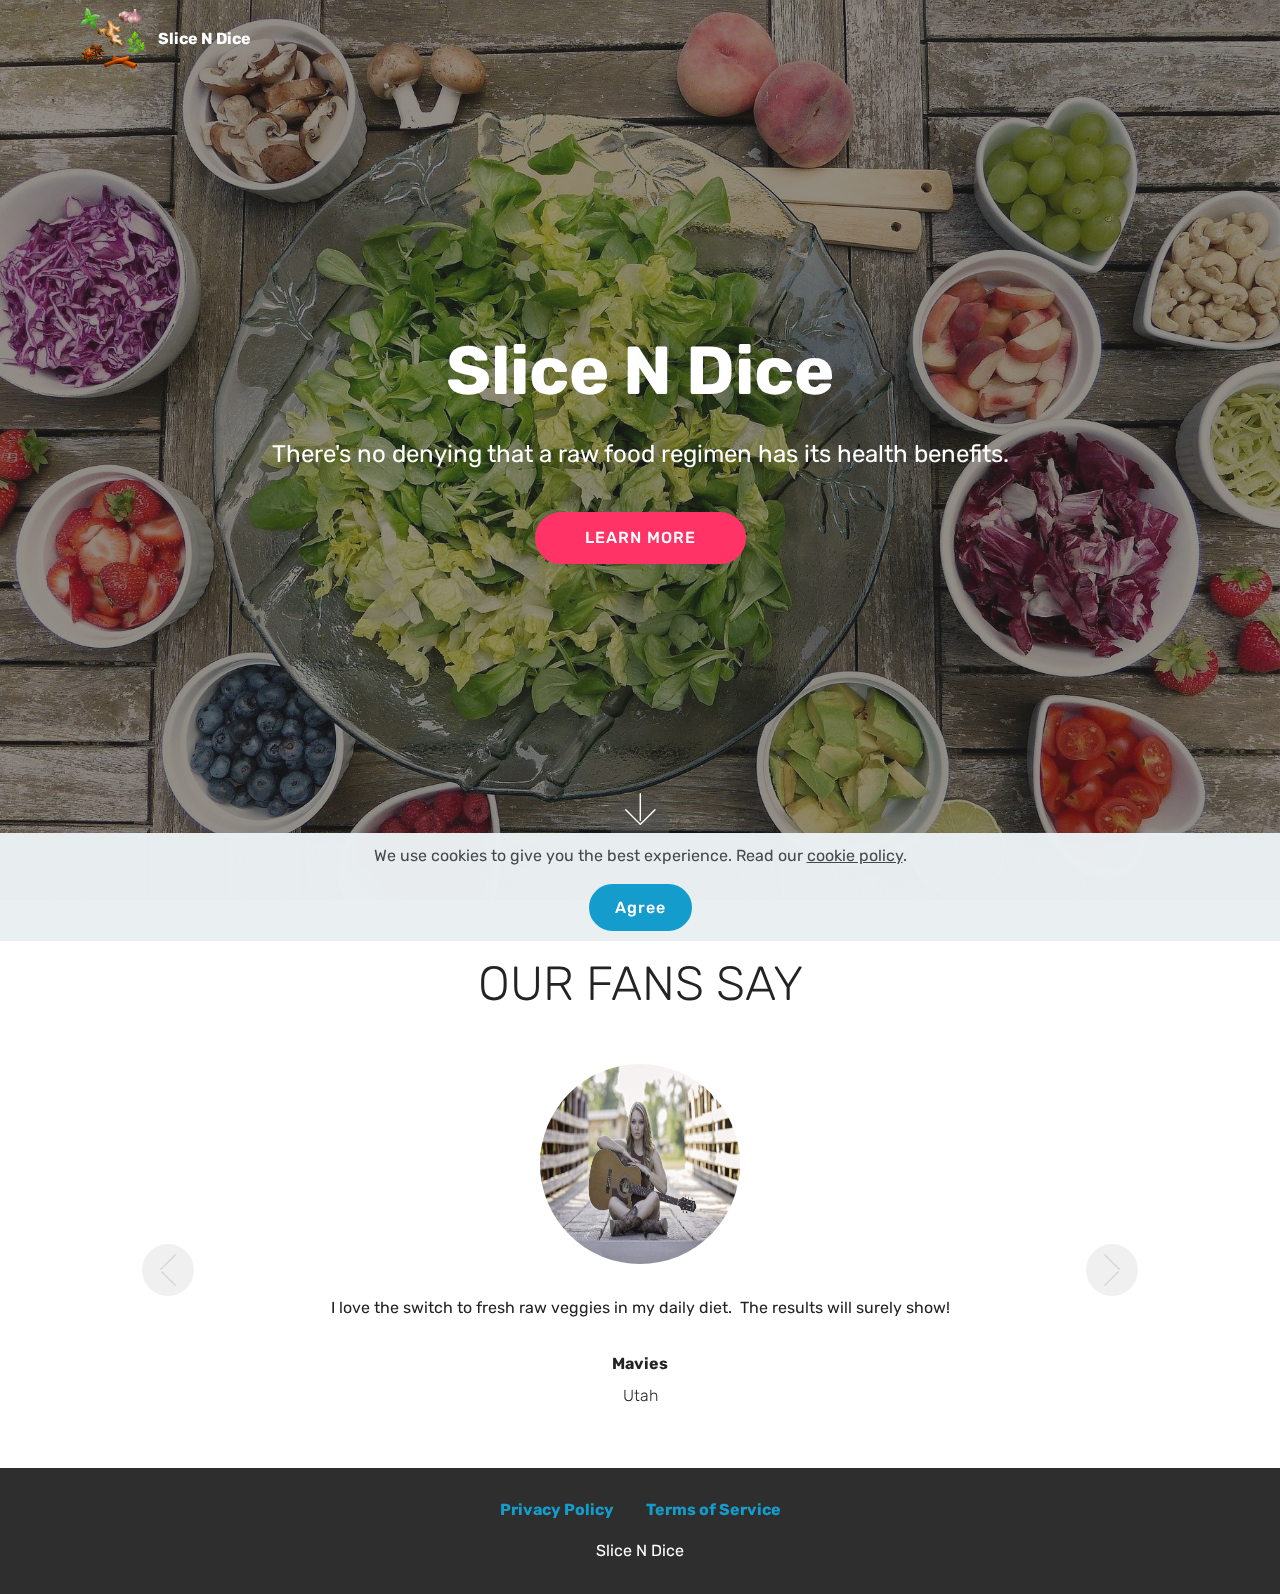
<file: index.html>
<!DOCTYPE html>
<html  >
<head>
  <!-- Site made with Mobirise Website Builder v4.12.4, https://mobirise.com -->
  <meta charset="UTF-8">
  <meta http-equiv="X-UA-Compatible" content="IE=edge">
  <meta name="generator" content="Mobirise v4.12.4, mobirise.com">
  <meta name="twitter:card" content="summary_large_image"/>
  <meta name="twitter:image:src" content="assets/images/index-meta.jpg">
  <meta property="og:image" content="assets/images/index-meta.jpg">
  <meta name="twitter:title" content="Slice N Dice">
  <meta name="viewport" content="width=device-width, initial-scale=1, minimum-scale=1">
  <link rel="shortcut icon" href="assets/images/mbr.png" type="image/x-icon">
  <meta name="description" content="The Science of Raw Food">
  
  
  <title>Slice N Dice</title>
  <link rel="stylesheet" href="assets/web/assets/mobirise-icons/mobirise-icons.css">
  <link rel="stylesheet" href="assets/bootstrap/css/bootstrap.min.css">
  <link rel="stylesheet" href="assets/bootstrap/css/bootstrap-grid.min.css">
  <link rel="stylesheet" href="assets/bootstrap/css/bootstrap-reboot.min.css">
  <link rel="stylesheet" href="assets/web/assets/gdpr-plugin/gdpr-styles.css">
  <link rel="stylesheet" href="assets/tether/tether.min.css">
  <link rel="stylesheet" href="assets/socicon/css/styles.css">
  <link rel="stylesheet" href="assets/dropdown/css/style.css">
  <link rel="stylesheet" href="assets/theme/css/style.css">
  <link rel="preload" as="style" href="assets/mobirise/css/mbr-additional.css"><link rel="stylesheet" href="assets/mobirise/css/mbr-additional.css" type="text/css">
  
  
  
</head>
<body>
  <section class="menu cid-s7zmcyveAb" once="menu" id="menu1-0">

    

    <nav class="navbar navbar-expand beta-menu navbar-dropdown align-items-center navbar-fixed-top navbar-toggleable-sm bg-color transparent">
        <button class="navbar-toggler navbar-toggler-right" type="button" data-toggle="collapse" data-target="#navbarSupportedContent" aria-controls="navbarSupportedContent" aria-expanded="false" aria-label="Toggle navigation">
            <div class="hamburger">
                <span></span>
                <span></span>
                <span></span>
                <span></span>
            </div>
        </button>
        <div class="menu-logo">
            <div class="navbar-brand">
                <span class="navbar-logo">
                    <a href="index.html">
                         <img src="assets/images/mbr.png" alt="Mobirise" title="" style="height: 3.8rem;">
                    </a>
                </span>
                <span class="navbar-caption-wrap"><a class="navbar-caption text-white display-4" href="index.html">Slice N Dice<br></a></span>
            </div>
        </div>
        <div class="collapse navbar-collapse" id="navbarSupportedContent">
            
            
        </div>
    </nav>
</section>

<section class="engine"><a href="https://mobirise.info/h">how to create your own web page</a></section><section class="cid-s7zmdQbKcG mbr-fullscreen mbr-parallax-background" id="header2-1">

    

    <div class="mbr-overlay" style="opacity: 0.5; background-color: rgb(35, 35, 35);"></div>

    <div class="container align-center">
        <div class="row justify-content-md-center">
            <div class="mbr-white col-md-10">
                <h1 class="mbr-section-title mbr-bold pb-3 mbr-fonts-style display-1">Slice N Dice</h1>
                
                <p class="mbr-text pb-3 mbr-fonts-style display-5">There's no denying that a raw food regimen has its health benefits.</p>
                <div class="mbr-section-btn"><a class="btn btn-md btn-secondary display-4" href="product.html">LEARN MORE</a></div>
            </div>
        </div>
    </div>
    <div class="mbr-arrow hidden-sm-down" aria-hidden="true">
        <a href="#next">
            <i class="mbri-down mbr-iconfont"></i>
        </a>
    </div>
</section>

<section class="carousel slide testimonials-slider cid-s7znT4H8fy" data-interval="false" id="testimonials-slider1-5">
    
    

    

    <div class="container text-center">
        <h2 class="pb-5 mbr-fonts-style display-2">OUR FANS SAY
        </h2>

        <div class="carousel slide" role="listbox" data-pause="true" data-keyboard="false" data-ride="carousel" data-interval="5000">
            <div class="carousel-inner">
                
                
            <div class="carousel-item">
                    <div class="user col-md-8">
                        <div class="user_image">
                            <img src="assets/images/mbr-1.jpg" alt="" title="">
                        </div>
                        <div class="user_text pb-3">
                            <p class="mbr-fonts-style display-7">I love the switch to fresh raw veggies in my daily diet. &nbsp;The results will surely show!</p>
                        </div>
                        <div class="user_name mbr-bold pb-2 mbr-fonts-style display-7">Mavies</div>
                        <div class="user_desk mbr-light mbr-fonts-style display-7">Utah</div>
                    </div>
                </div><div class="carousel-item">
                    <div class="user col-md-8">
                        <div class="user_image">
                            <img src="assets/images/mbr-2.jpg" alt="" title="">
                        </div>
                        <div class="user_text pb-3">
                            <p class="mbr-fonts-style display-7">
                                I'm such a fan of the 3 G's of Raw Food. &nbsp;Go, Grow, and Glow . . .</p>
                        </div>
                        <div class="user_name mbr-bold pb-2 mbr-fonts-style display-7">
                            Tina</div>
                        <div class="user_desk mbr-light mbr-fonts-style display-7">Ontario</div>
                    </div>
                </div></div>

            <div class="carousel-controls">
                <a class="carousel-control-prev" role="button" data-slide="prev">
                  <span aria-hidden="true" class="mbri-arrow-prev mbr-iconfont"></span>
                  <span class="sr-only">Previous</span>
                </a>
                
                <a class="carousel-control-next" role="button" data-slide="next">
                  <span aria-hidden="true" class="mbri-arrow-next mbr-iconfont"></span>
                  <span class="sr-only">Next</span>
                </a>
            </div>
        </div>
    </div>
</section>

<section once="footers" class="cid-s7zmz4a31J" id="footer7-4">

    

    

    <div class="container">
        <div class="media-container-row align-center mbr-white">
            <div class="row row-links">
                <ul class="foot-menu">
                    
                    
                    
                    
                    
                <li class="foot-menu-item mbr-fonts-style display-7"><a href="privacy.html"><strong>Privacy Policy</strong></a></li><li class="foot-menu-item mbr-fonts-style display-7"><a href="terms.html"><strong>Terms of Service</strong></a></li></ul>
            </div>
            
            <div class="row row-copirayt">
                <p class="mbr-text mb-0 mbr-fonts-style mbr-white align-center display-7">Slice N Dice</p>
            </div>
        </div>
    </div>
</section>


  <script src="assets/web/assets/jquery/jquery.min.js"></script>
  <script src="assets/popper/popper.min.js"></script>
  <script src="assets/bootstrap/js/bootstrap.min.js"></script>
  <script src="assets/tether/tether.min.js"></script>
  <script src="assets/web/assets/cookies-alert-plugin/cookies-alert-core.js"></script>
  <script src="assets/web/assets/cookies-alert-plugin/cookies-alert-script.js"></script>
  <script src="assets/dropdown/js/nav-dropdown.js"></script>
  <script src="assets/dropdown/js/navbar-dropdown.js"></script>
  <script src="assets/touchswipe/jquery.touch-swipe.min.js"></script>
  <script src="assets/parallax/jarallax.min.js"></script>
  <script src="assets/bootstrapcarouselswipe/bootstrap-carousel-swipe.js"></script>
  <script src="assets/mbr-testimonials-slider/mbr-testimonials-slider.js"></script>
  <script src="assets/smoothscroll/smooth-scroll.js"></script>
  <script src="assets/theme/js/script.js"></script>
  
  
<input name="cookieData" type="hidden" data-cookie-customDialogSelector='null' data-cookie-colorText='#424a4d' data-cookie-colorBg='rgba(234, 239, 241, 0.99)' data-cookie-textButton='Agree' data-cookie-colorButton='' data-cookie-colorLink='#424a4d' data-cookie-underlineLink='true' data-cookie-text="We use cookies to give you the best experience. Read our <a href='privacy.html'>cookie policy</a>.">
  </body>
</html>
</file>
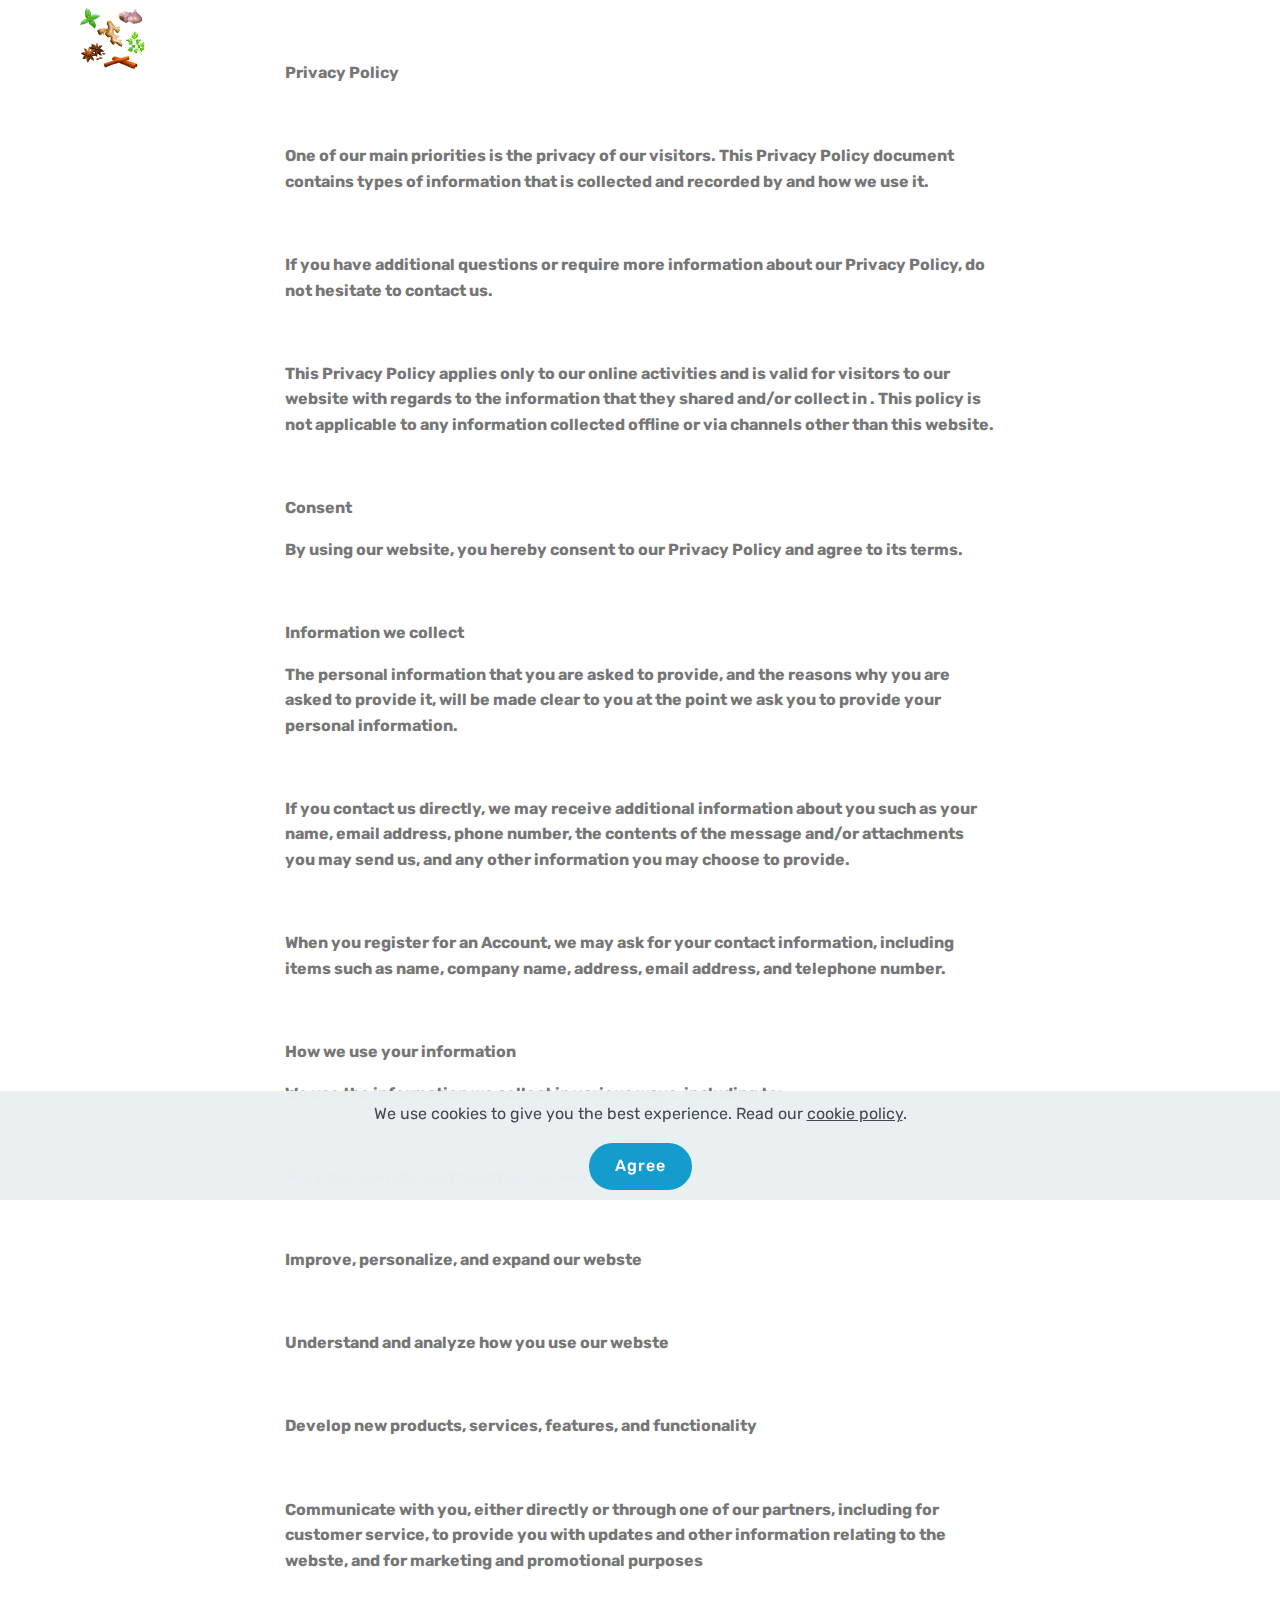
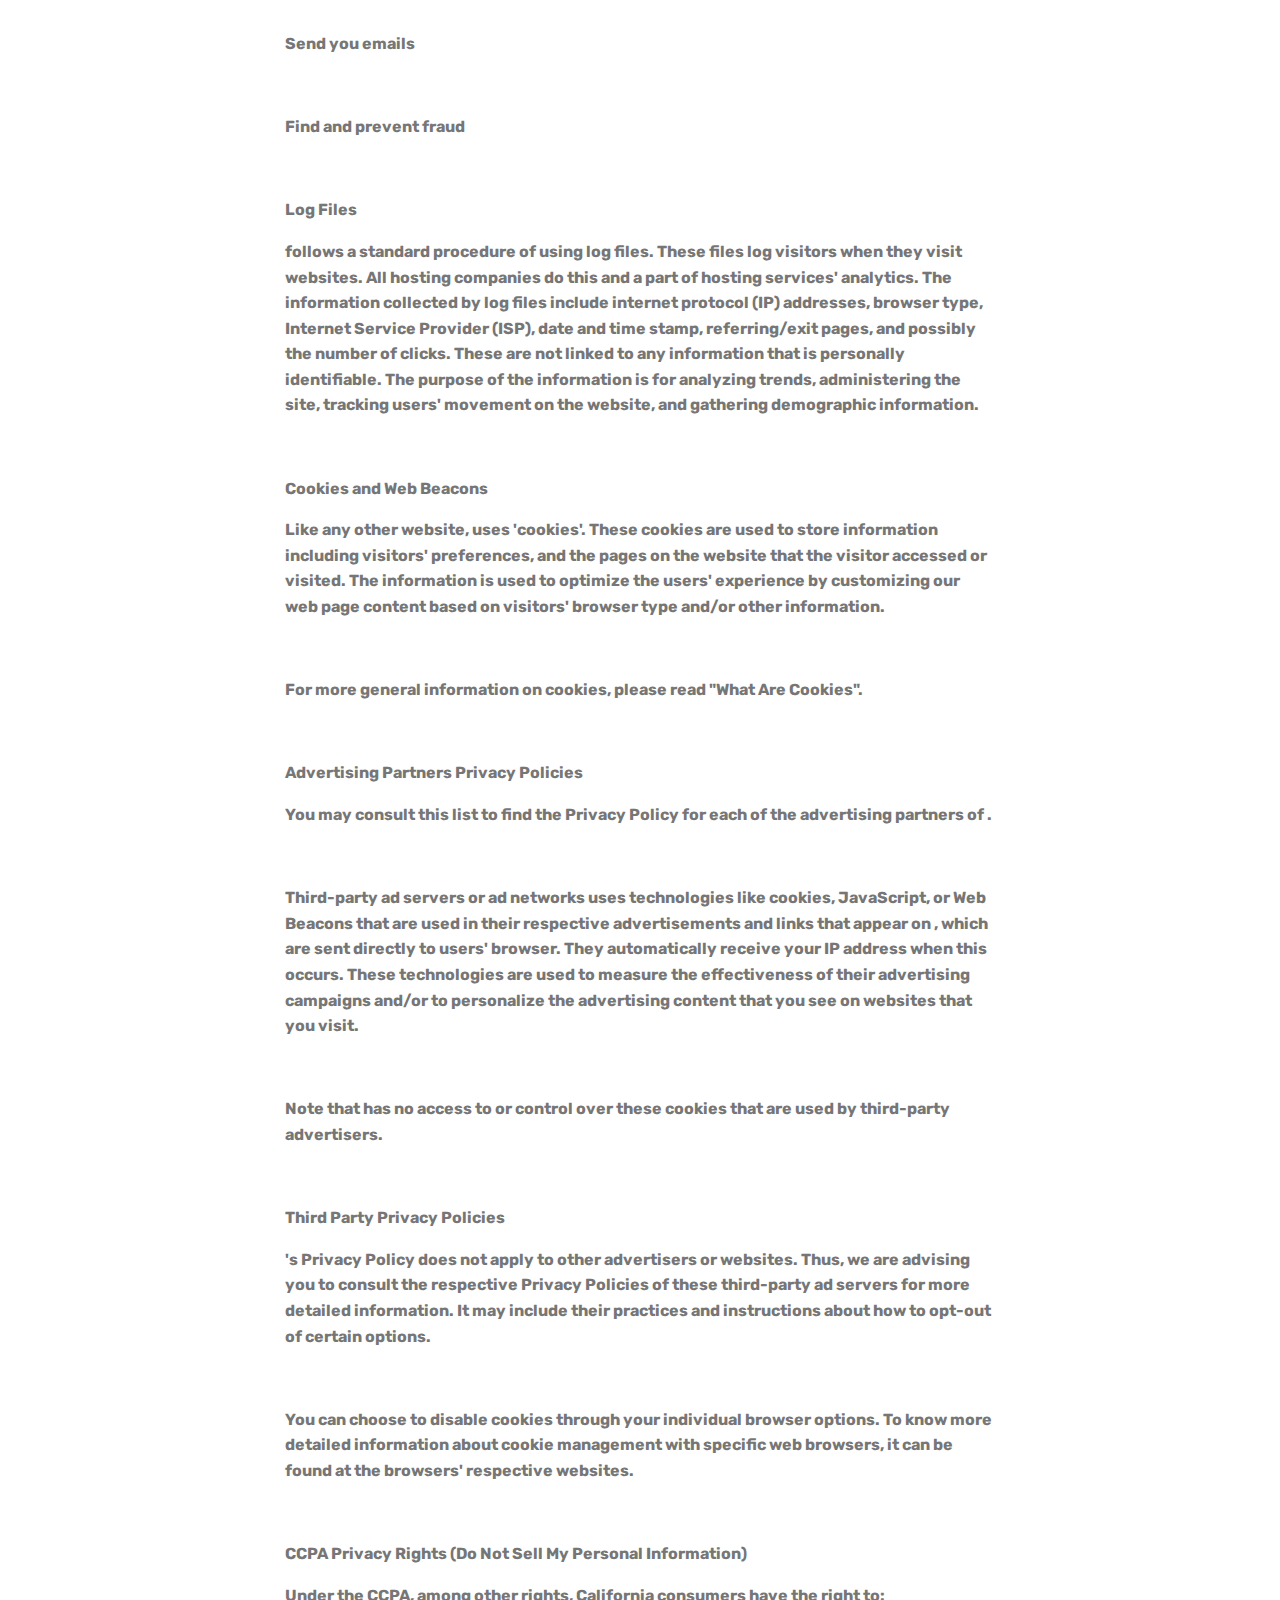
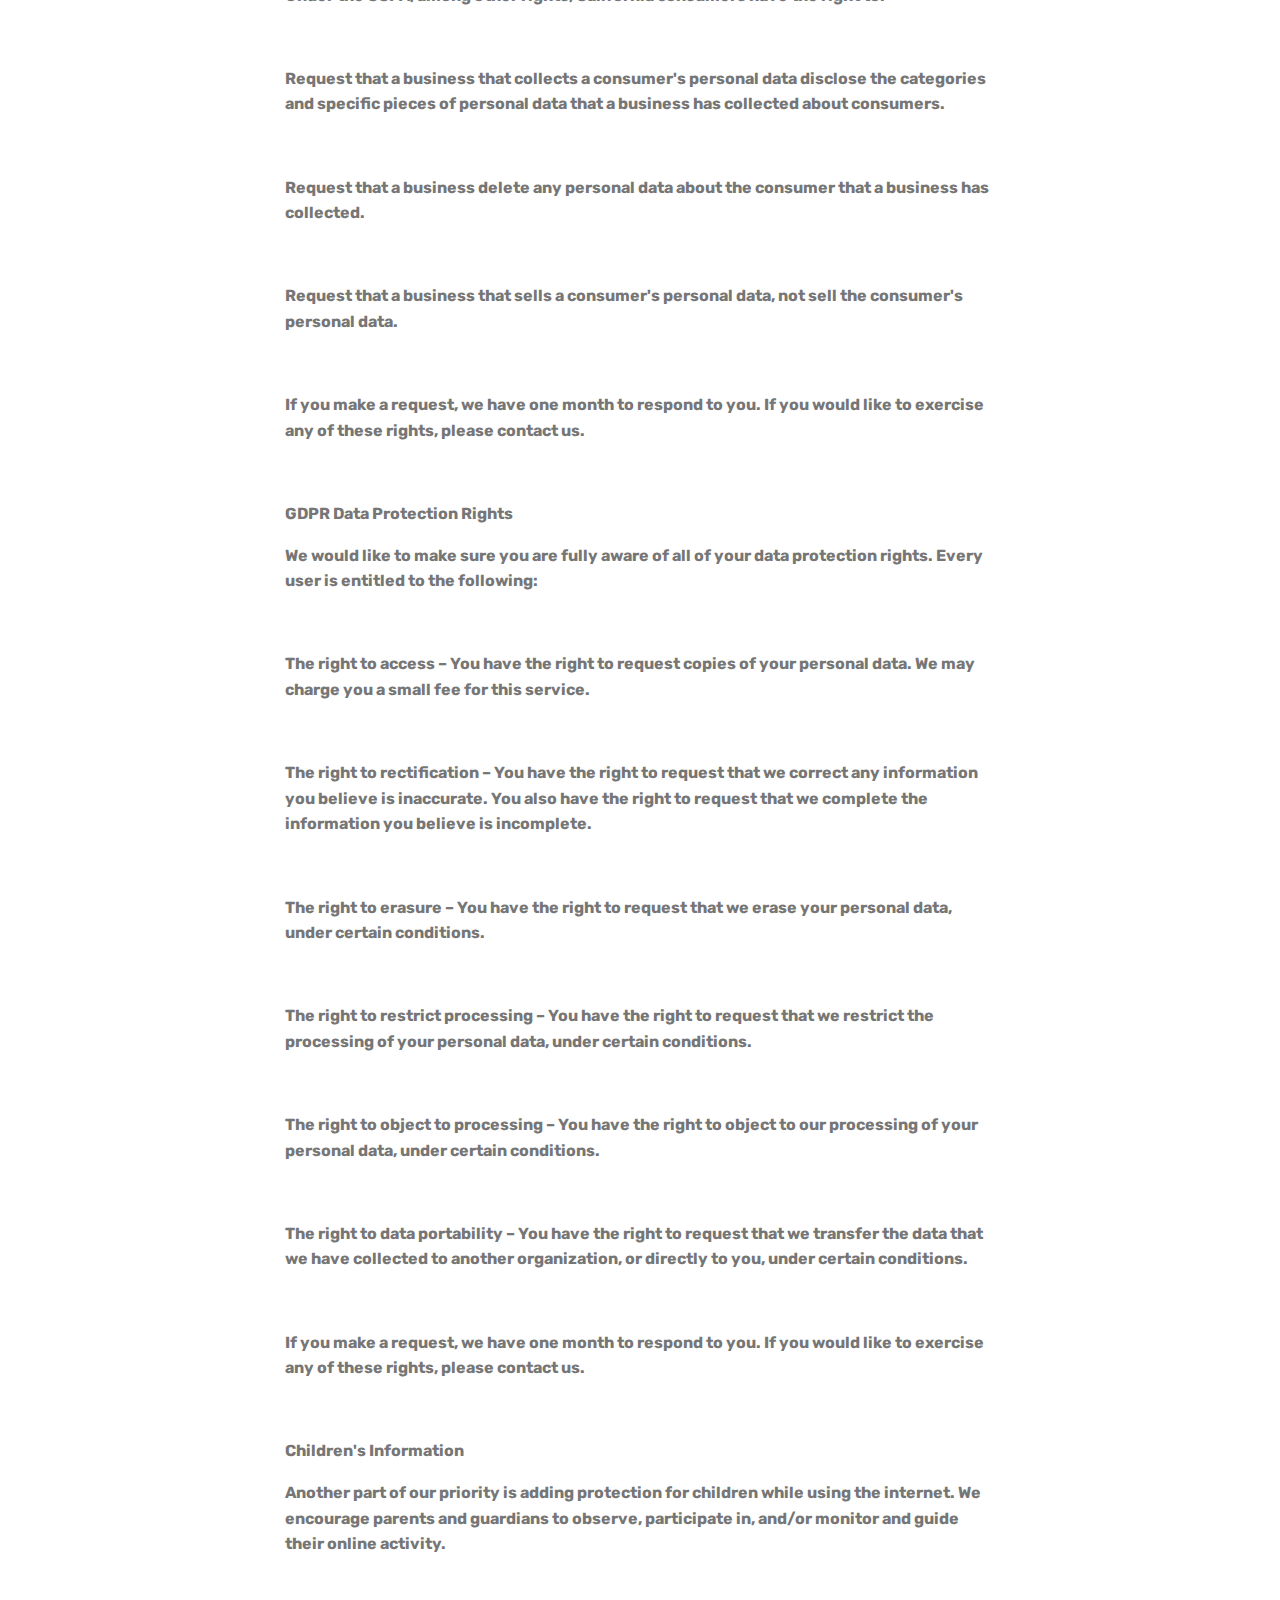
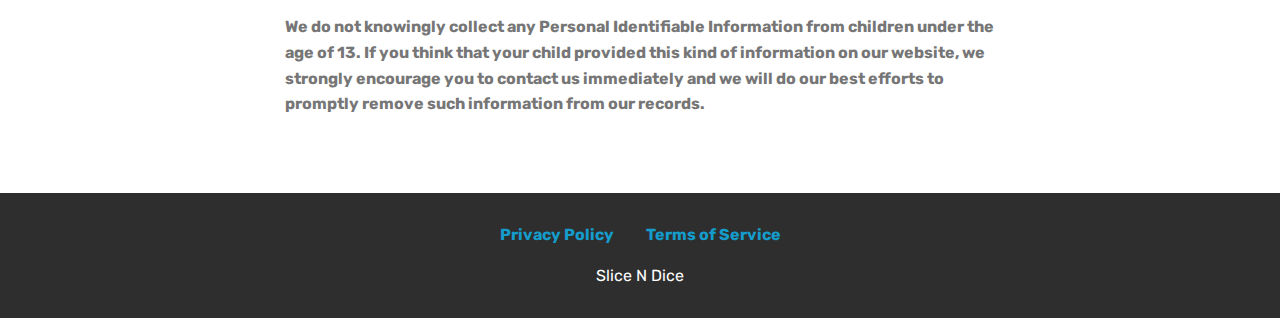
<file: privacy.html>
<!DOCTYPE html>
<html  >
<head>
  <!-- Site made with Mobirise Website Builder v4.12.4, https://mobirise.com -->
  <meta charset="UTF-8">
  <meta http-equiv="X-UA-Compatible" content="IE=edge">
  <meta name="generator" content="Mobirise v4.12.4, mobirise.com">
  <meta name="viewport" content="width=device-width, initial-scale=1, minimum-scale=1">
  <link rel="shortcut icon" href="assets/images/mbr.png" type="image/x-icon">
  <meta name="description" content="Privacy Policy">
  
  
  <title>Privacy Policy</title>
  <link rel="stylesheet" href="assets/web/assets/mobirise-icons/mobirise-icons.css">
  <link rel="stylesheet" href="assets/bootstrap/css/bootstrap.min.css">
  <link rel="stylesheet" href="assets/bootstrap/css/bootstrap-grid.min.css">
  <link rel="stylesheet" href="assets/bootstrap/css/bootstrap-reboot.min.css">
  <link rel="stylesheet" href="assets/web/assets/gdpr-plugin/gdpr-styles.css">
  <link rel="stylesheet" href="assets/tether/tether.min.css">
  <link rel="stylesheet" href="assets/dropdown/css/style.css">
  <link rel="stylesheet" href="assets/socicon/css/styles.css">
  <link rel="stylesheet" href="assets/theme/css/style.css">
  <link rel="preload" as="style" href="assets/mobirise/css/mbr-additional.css"><link rel="stylesheet" href="assets/mobirise/css/mbr-additional.css" type="text/css">
  
  
  
</head>
<body>
  <section class="menu cid-s7zmcyveAb" once="menu" id="menu1-9">

    

    <nav class="navbar navbar-expand beta-menu navbar-dropdown align-items-center navbar-fixed-top navbar-toggleable-sm bg-color transparent">
        <button class="navbar-toggler navbar-toggler-right" type="button" data-toggle="collapse" data-target="#navbarSupportedContent" aria-controls="navbarSupportedContent" aria-expanded="false" aria-label="Toggle navigation">
            <div class="hamburger">
                <span></span>
                <span></span>
                <span></span>
                <span></span>
            </div>
        </button>
        <div class="menu-logo">
            <div class="navbar-brand">
                <span class="navbar-logo">
                    <a href="index.html">
                         <img src="assets/images/mbr.png" alt="Mobirise" title="" style="height: 3.8rem;">
                    </a>
                </span>
                <span class="navbar-caption-wrap"><a class="navbar-caption text-white display-4" href="index.html">Slice N Dice<br></a></span>
            </div>
        </div>
        <div class="collapse navbar-collapse" id="navbarSupportedContent">
            
            
        </div>
    </nav>
</section>

<section class="engine"><a href="https://mobirise.info/l">free website templates</a></section><section class="mbr-section article content1 cid-s7zB1Cpjkm" id="content1-e">
    
     

    <div class="container">
        <div class="media-container-row">
            <div class="mbr-text col-12 mbr-fonts-style display-7 col-md-8"><p><strong>Privacy Policy</strong></p><p><strong><br></strong></p><p><strong>One of our main priorities is the privacy of our visitors. This Privacy Policy document contains types of information that is collected and recorded by and how we use it.</strong></p><p><strong><br></strong></p><p><strong>If you have additional questions or require more information about our Privacy Policy, do not hesitate to contact us.</strong></p><p><strong><br></strong></p><p><strong>This Privacy Policy applies only to our online activities and is valid for visitors to our website with regards to the information that they shared and/or collect in . This policy is not applicable to any information collected offline or via channels other than this website.</strong></p><p><strong><br></strong></p><p><strong>Consent</strong></p><p><strong>By using our website, you hereby consent to our Privacy Policy and agree to its terms.</strong></p><p><strong><br></strong></p><p><strong>Information we collect</strong></p><p><strong>The personal information that you are asked to provide, and the reasons why you are asked to provide it, will be made clear to you at the point we ask you to provide your personal information.</strong></p><p><strong><br></strong></p><p><strong>If you contact us directly, we may receive additional information about you such as your name, email address, phone number, the contents of the message and/or attachments you may send us, and any other information you may choose to provide.</strong></p><p><strong><br></strong></p><p><strong>When you register for an Account, we may ask for your contact information, including items such as name, company name, address, email address, and telephone number.</strong></p><p><strong><br></strong></p><p><strong>How we use your information</strong></p><p><strong>We use the information we collect in various ways, including to:</strong></p><p><strong><br></strong></p><p><strong>Provide, operate, and maintain our webste</strong></p><p><strong><br></strong></p><p><strong>Improve, personalize, and expand our webste</strong></p><p><strong><br></strong></p><p><strong>Understand and analyze how you use our webste</strong></p><p><strong><br></strong></p><p><strong>Develop new products, services, features, and functionality</strong></p><p><strong><br></strong></p><p><strong>Communicate with you, either directly or through one of our partners, including for customer service, to provide you with updates and other information relating to the webste, and for marketing and promotional purposes</strong></p><p><strong><br></strong></p><p><strong>Send you emails</strong></p><p><strong><br></strong></p><p><strong>Find and prevent fraud</strong></p><p><strong><br></strong></p><p><strong>Log Files</strong></p><p><strong>follows a standard procedure of using log files. These files log visitors when they visit websites. All hosting companies do this and a part of hosting services' analytics. The information collected by log files include internet protocol (IP) addresses, browser type, Internet Service Provider (ISP), date and time stamp, referring/exit pages, and possibly the number of clicks. These are not linked to any information that is personally identifiable. The purpose of the information is for analyzing trends, administering the site, tracking users' movement on the website, and gathering demographic information.&nbsp;</strong></p><p><strong><br></strong></p><p><strong>Cookies and Web Beacons</strong></p><p><strong>Like any other website, uses 'cookies'. These cookies are used to store information including visitors' preferences, and the pages on the website that the visitor accessed or visited. The information is used to optimize the users' experience by customizing our web page content based on visitors' browser type and/or other information.</strong></p><p><strong><br></strong></p><p><strong>For more general information on cookies, please read "What Are Cookies".</strong></p><p><strong><br></strong></p><p><strong>Advertising Partners Privacy Policies</strong></p><p><strong>You may consult this list to find the Privacy Policy for each of the advertising partners of .</strong></p><p><strong><br></strong></p><p><strong>Third-party ad servers or ad networks uses technologies like cookies, JavaScript, or Web Beacons that are used in their respective advertisements and links that appear on , which are sent directly to users' browser. They automatically receive your IP address when this occurs. These technologies are used to measure the effectiveness of their advertising campaigns and/or to personalize the advertising content that you see on websites that you visit.</strong></p><p><strong><br></strong></p><p><strong>Note that has no access to or control over these cookies that are used by third-party advertisers.</strong></p><p><strong><br></strong></p><p><strong>Third Party Privacy Policies</strong></p><p><strong>'s Privacy Policy does not apply to other advertisers or websites. Thus, we are advising you to consult the respective Privacy Policies of these third-party ad servers for more detailed information. It may include their practices and instructions about how to opt-out of certain options.&nbsp;</strong></p><p><strong><br></strong></p><p><strong>You can choose to disable cookies through your individual browser options. To know more detailed information about cookie management with specific web browsers, it can be found at the browsers' respective websites.</strong></p><p><strong><br></strong></p><p><strong>CCPA Privacy Rights (Do Not Sell My Personal Information)</strong></p><p><strong>Under the CCPA, among other rights, California consumers have the right to:</strong></p><p><strong><br></strong></p><p><strong>Request that a business that collects a consumer's personal data disclose the categories and specific pieces of personal data that a business has collected about consumers.</strong></p><p><strong><br></strong></p><p><strong>Request that a business delete any personal data about the consumer that a business has collected.</strong></p><p><strong><br></strong></p><p><strong>Request that a business that sells a consumer's personal data, not sell the consumer's personal data.</strong></p><p><strong><br></strong></p><p><strong>If you make a request, we have one month to respond to you. If you would like to exercise any of these rights, please contact us.</strong></p><p><strong><br></strong></p><p><strong>GDPR Data Protection Rights</strong></p><p><strong>We would like to make sure you are fully aware of all of your data protection rights. Every user is entitled to the following:</strong></p><p><strong><br></strong></p><p><strong>The right to access – You have the right to request copies of your personal data. We may charge you a small fee for this service.</strong></p><p><strong><br></strong></p><p><strong>The right to rectification – You have the right to request that we correct any information you believe is inaccurate. You also have the right to request that we complete the information you believe is incomplete.</strong></p><p><strong><br></strong></p><p><strong>The right to erasure – You have the right to request that we erase your personal data, under certain conditions.</strong></p><p><strong><br></strong></p><p><strong>The right to restrict processing – You have the right to request that we restrict the processing of your personal data, under certain conditions.</strong></p><p><strong><br></strong></p><p><strong>The right to object to processing – You have the right to object to our processing of your personal data, under certain conditions.</strong></p><p><strong><br></strong></p><p><strong>The right to data portability – You have the right to request that we transfer the data that we have collected to another organization, or directly to you, under certain conditions.</strong></p><p><strong><br></strong></p><p><strong>If you make a request, we have one month to respond to you. If you would like to exercise any of these rights, please contact us.</strong></p><p><strong><br></strong></p><p><strong>Children's Information</strong></p><p><strong>Another part of our priority is adding protection for children while using the internet. We encourage parents and guardians to observe, participate in, and/or monitor and guide their online activity.</strong></p><p><strong><br></strong></p><p><strong>We do not knowingly collect any Personal Identifiable Information from children under the age of 13. If you think that your child provided this kind of information on our website, we strongly encourage you to contact us immediately and we will do our best efforts to promptly remove such information from our records.</strong></p></div>
        </div>
    </div>
</section>

<section once="footers" class="cid-s7zmz4a31J" id="footer7-a">

    

    

    <div class="container">
        <div class="media-container-row align-center mbr-white">
            <div class="row row-links">
                <ul class="foot-menu">
                    
                    
                    
                    
                    
                <li class="foot-menu-item mbr-fonts-style display-7"><a href="privacy.html"><strong>Privacy Policy</strong></a></li><li class="foot-menu-item mbr-fonts-style display-7"><a href="terms.html"><strong>Terms of Service</strong></a></li></ul>
            </div>
            
            <div class="row row-copirayt">
                <p class="mbr-text mb-0 mbr-fonts-style mbr-white align-center display-7">Slice N Dice</p>
            </div>
        </div>
    </div>
</section>


  <script src="assets/web/assets/jquery/jquery.min.js"></script>
  <script src="assets/popper/popper.min.js"></script>
  <script src="assets/bootstrap/js/bootstrap.min.js"></script>
  <script src="assets/tether/tether.min.js"></script>
  <script src="assets/web/assets/cookies-alert-plugin/cookies-alert-core.js"></script>
  <script src="assets/web/assets/cookies-alert-plugin/cookies-alert-script.js"></script>
  <script src="assets/smoothscroll/smooth-scroll.js"></script>
  <script src="assets/dropdown/js/nav-dropdown.js"></script>
  <script src="assets/dropdown/js/navbar-dropdown.js"></script>
  <script src="assets/touchswipe/jquery.touch-swipe.min.js"></script>
  <script src="assets/theme/js/script.js"></script>
  
  
<input name="cookieData" type="hidden" data-cookie-customDialogSelector='null' data-cookie-colorText='#424a4d' data-cookie-colorBg='rgba(234, 239, 241, 0.99)' data-cookie-textButton='Agree' data-cookie-colorButton='' data-cookie-colorLink='#424a4d' data-cookie-underlineLink='true' data-cookie-text="We use cookies to give you the best experience. Read our <a href='privacy.html'>cookie policy</a>.">
  </body>
</html>
</file>
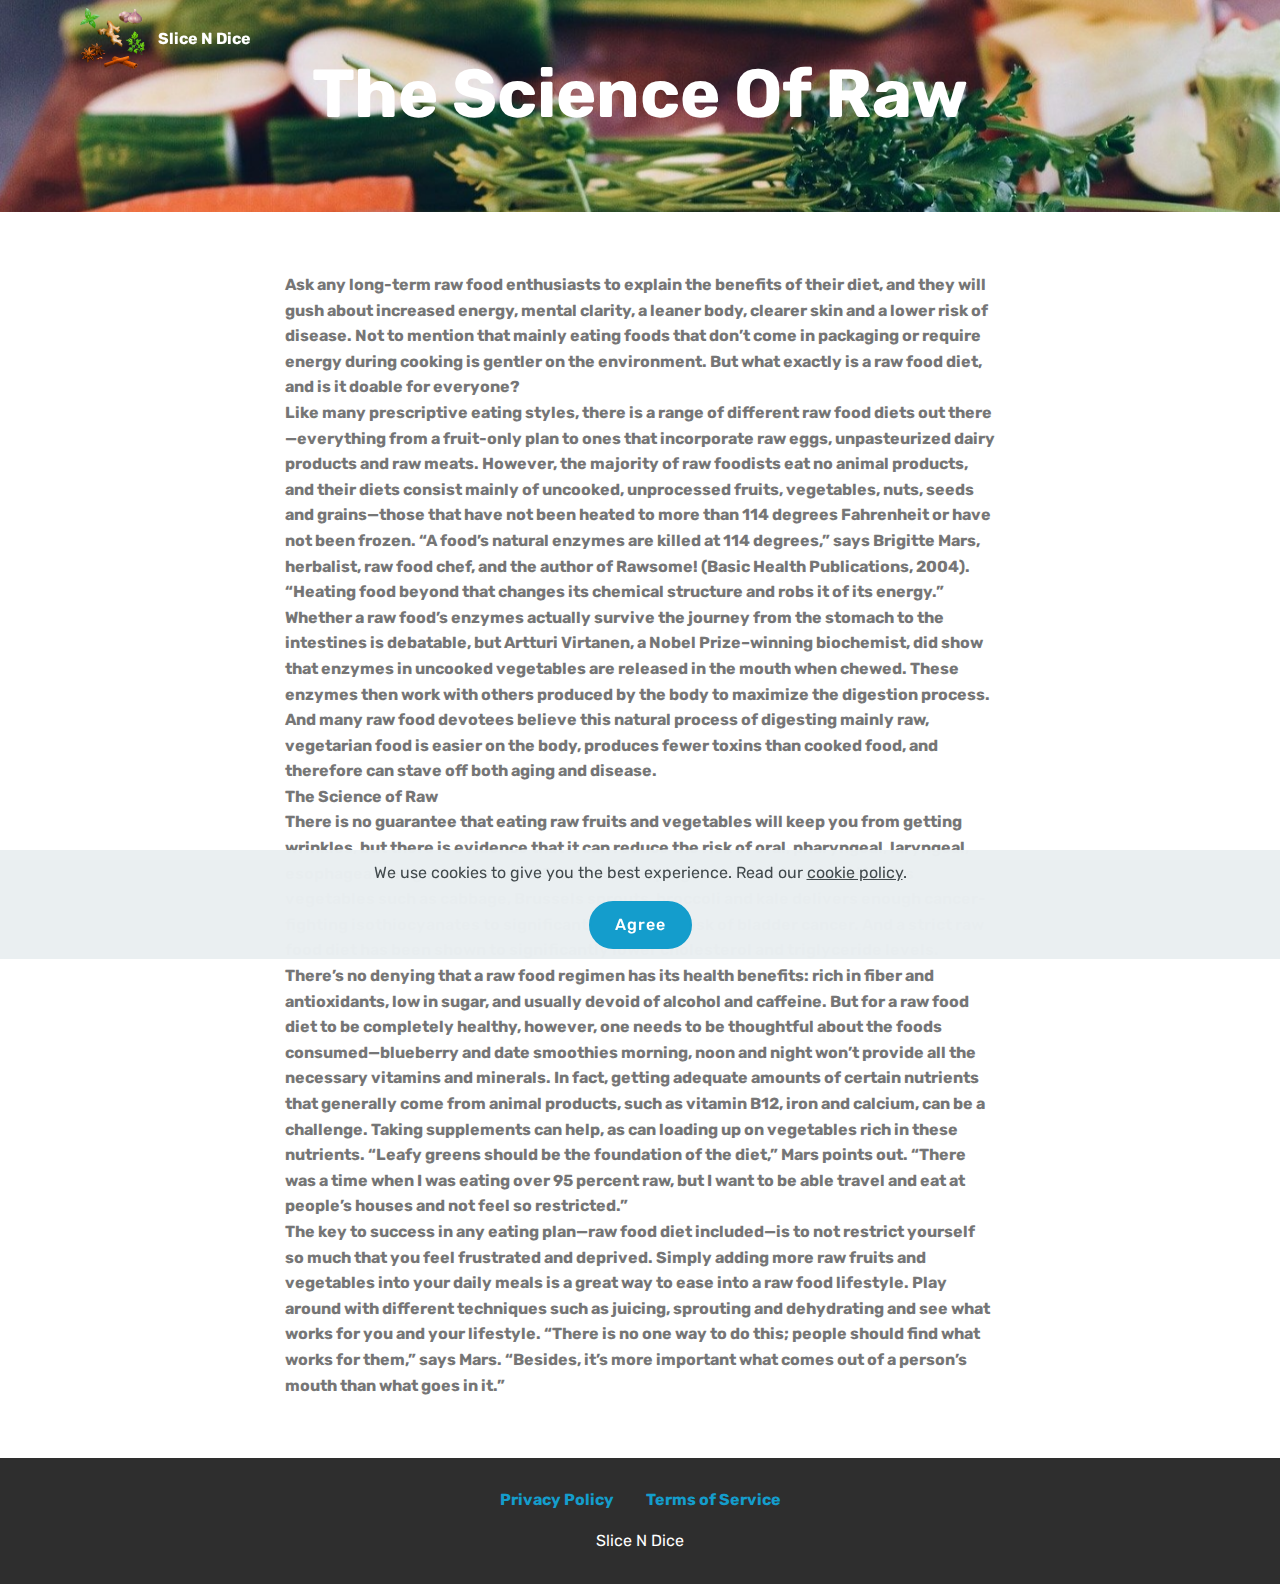
<file: product.html>
<!DOCTYPE html>
<html  >
<head>
  <!-- Site made with Mobirise Website Builder v4.12.4, https://mobirise.com -->
  <meta charset="UTF-8">
  <meta http-equiv="X-UA-Compatible" content="IE=edge">
  <meta name="generator" content="Mobirise v4.12.4, mobirise.com">
  <meta name="viewport" content="width=device-width, initial-scale=1, minimum-scale=1">
  <link rel="shortcut icon" href="assets/images/mbr.png" type="image/x-icon">
  <meta name="description" content="Sugar Benefits">
  
  
  <title>Benefits</title>
  <link rel="stylesheet" href="assets/web/assets/mobirise-icons/mobirise-icons.css">
  <link rel="stylesheet" href="assets/bootstrap/css/bootstrap.min.css">
  <link rel="stylesheet" href="assets/bootstrap/css/bootstrap-grid.min.css">
  <link rel="stylesheet" href="assets/bootstrap/css/bootstrap-reboot.min.css">
  <link rel="stylesheet" href="assets/web/assets/gdpr-plugin/gdpr-styles.css">
  <link rel="stylesheet" href="assets/tether/tether.min.css">
  <link rel="stylesheet" href="assets/dropdown/css/style.css">
  <link rel="stylesheet" href="assets/socicon/css/styles.css">
  <link rel="stylesheet" href="assets/theme/css/style.css">
  <link rel="preload" as="style" href="assets/mobirise/css/mbr-additional.css"><link rel="stylesheet" href="assets/mobirise/css/mbr-additional.css" type="text/css">
  
  
  
</head>
<body>
  <section class="menu cid-s7zmcyveAb" once="menu" id="menu1-j">

    

    <nav class="navbar navbar-expand beta-menu navbar-dropdown align-items-center navbar-fixed-top navbar-toggleable-sm bg-color transparent">
        <button class="navbar-toggler navbar-toggler-right" type="button" data-toggle="collapse" data-target="#navbarSupportedContent" aria-controls="navbarSupportedContent" aria-expanded="false" aria-label="Toggle navigation">
            <div class="hamburger">
                <span></span>
                <span></span>
                <span></span>
                <span></span>
            </div>
        </button>
        <div class="menu-logo">
            <div class="navbar-brand">
                <span class="navbar-logo">
                    <a href="index.html">
                         <img src="assets/images/mbr.png" alt="Mobirise" title="" style="height: 3.8rem;">
                    </a>
                </span>
                <span class="navbar-caption-wrap"><a class="navbar-caption text-white display-4" href="index.html">Slice N Dice<br></a></span>
            </div>
        </div>
        <div class="collapse navbar-collapse" id="navbarSupportedContent">
            
            
        </div>
    </nav>
</section>

<section class="engine"><a href="https://mobirise.info/m">web design templates</a></section><section class="mbr-section content5 cid-s7Ey7Zz8uc mbr-parallax-background" id="content5-l">

    

    

    <div class="container">
        <div class="media-container-row">
            <div class="title col-12 col-md-8">
                <h2 class="align-center mbr-bold mbr-white pb-3 mbr-fonts-style display-1">The Science Of Raw</h2>
                
                
                
            </div>
        </div>
    </div>
</section>

<section class="mbr-section article content1 cid-s7EyluFpWb" id="content1-m">
    
     

    <div class="container">
        <div class="media-container-row">
            <div class="mbr-text col-12 mbr-fonts-style display-7 col-md-8"><strong>Ask any long-term raw food enthusiasts to explain the benefits of their diet, and they will gush about increased energy, mental clarity, a leaner body, clearer skin and a lower risk of disease. Not to mention that mainly eating foods that don’t come in packaging or require energy during cooking is gentler on the environment. But what exactly is a raw food diet, and is it doable for everyone?
</strong><div><strong>
</strong></div><div><strong>Like many prescriptive eating styles, there is a range of different raw food diets out there—everything from a fruit-only plan to ones that incorporate raw eggs, unpasteurized dairy products and raw meats. However, the majority of raw foodists eat no animal products, and their diets consist mainly of uncooked, unprocessed fruits, vegetables, nuts, seeds and grains—those that have not been heated to more than 114 degrees Fahrenheit or have not been frozen. “A food’s natural enzymes are killed at 114 degrees,” says Brigitte Mars, herbalist, raw food chef, and the author of Rawsome! (Basic Health Publications, 2004). “Heating food beyond that changes its chemical structure and robs it of its energy.”
</strong></div><div><strong>
</strong></div><div><strong>Whether a raw food’s enzymes actually survive the journey from the stomach to the intestines is debatable, but Artturi Virtanen, a Nobel Prize–winning biochemist, did show that enzymes in uncooked vegetables are released in the mouth when chewed. These enzymes then work with others produced by the body to maximize the digestion process. And many raw food devotees believe this natural process of digesting mainly raw, vegetarian food is easier on the body, produces fewer toxins than cooked food, and therefore can stave off both aging and disease.
</strong></div><div><strong>
</strong></div><div><strong>The Science of Raw
</strong></div><div><strong>
</strong></div><div><strong>There is no guarantee that eating raw fruits and vegetables will keep you from getting wrinkles, but there is evidence that it can reduce the risk of oral, pharyngeal, laryngeal, esophageal and gastric cancers. Even a few helpings a month of raw cruciferous vegetables such as cabbage, Brussels sprouts, broccoli and kale delivers enough cancer-fighting isothiocyanates to significantly lower the risk of bladder cancer. And a strict raw food diet has been shown to significantly lower cholesterol and triglyceride levels.
</strong></div><div><strong>
</strong></div><div><strong>There’s no denying that a raw food regimen has its health benefits: rich in fiber and antioxidants, low in sugar, and usually devoid of alcohol and caffeine. But for a raw food diet to be completely healthy, however, one needs to be thoughtful about the foods consumed—blueberry and date smoothies morning, noon and night won’t provide all the necessary vitamins and minerals. In fact, getting adequate amounts of certain nutrients that generally come from animal products, such as vitamin B12, iron and calcium, can be a challenge. Taking supplements can help, as can loading up on vegetables rich in these nutrients. “Leafy greens should be the foundation of the diet,” Mars points out. “There was a time when I was eating over 95 percent raw, but I want to be able travel and eat at people’s houses and not feel so restricted.”
</strong></div><div><strong>
</strong></div><div><strong>The key to success in any eating plan—raw food diet included—is to not restrict yourself so much that you feel frustrated and deprived. Simply adding more raw fruits and vegetables into your daily meals is a great way to ease into a raw food lifestyle. Play around with different techniques such as juicing, sprouting and dehydrating and see what works for you and your lifestyle. “There is no one way to do this; people should find what works for them,” says Mars. “Besides, it’s more important what comes out of a person’s mouth than what goes in it.”</strong></div></div>
        </div>
    </div>
</section>

<section once="footers" class="cid-s7zmz4a31J" id="footer7-k">

    

    

    <div class="container">
        <div class="media-container-row align-center mbr-white">
            <div class="row row-links">
                <ul class="foot-menu">
                    
                    
                    
                    
                    
                <li class="foot-menu-item mbr-fonts-style display-7"><a href="privacy.html"><strong>Privacy Policy</strong></a></li><li class="foot-menu-item mbr-fonts-style display-7"><a href="terms.html"><strong>Terms of Service</strong></a></li></ul>
            </div>
            
            <div class="row row-copirayt">
                <p class="mbr-text mb-0 mbr-fonts-style mbr-white align-center display-7">Slice N Dice</p>
            </div>
        </div>
    </div>
</section>


  <script src="assets/web/assets/jquery/jquery.min.js"></script>
  <script src="assets/popper/popper.min.js"></script>
  <script src="assets/bootstrap/js/bootstrap.min.js"></script>
  <script src="assets/tether/tether.min.js"></script>
  <script src="assets/web/assets/cookies-alert-plugin/cookies-alert-core.js"></script>
  <script src="assets/web/assets/cookies-alert-plugin/cookies-alert-script.js"></script>
  <script src="assets/smoothscroll/smooth-scroll.js"></script>
  <script src="assets/dropdown/js/nav-dropdown.js"></script>
  <script src="assets/dropdown/js/navbar-dropdown.js"></script>
  <script src="assets/touchswipe/jquery.touch-swipe.min.js"></script>
  <script src="assets/parallax/jarallax.min.js"></script>
  <script src="assets/theme/js/script.js"></script>
  
  
<input name="cookieData" type="hidden" data-cookie-customDialogSelector='null' data-cookie-colorText='#424a4d' data-cookie-colorBg='rgba(234, 239, 241, 0.99)' data-cookie-textButton='Agree' data-cookie-colorButton='' data-cookie-colorLink='#424a4d' data-cookie-underlineLink='true' data-cookie-text="We use cookies to give you the best experience. Read our <a href='privacy.html'>cookie policy</a>.">
  </body>
</html>
</file>
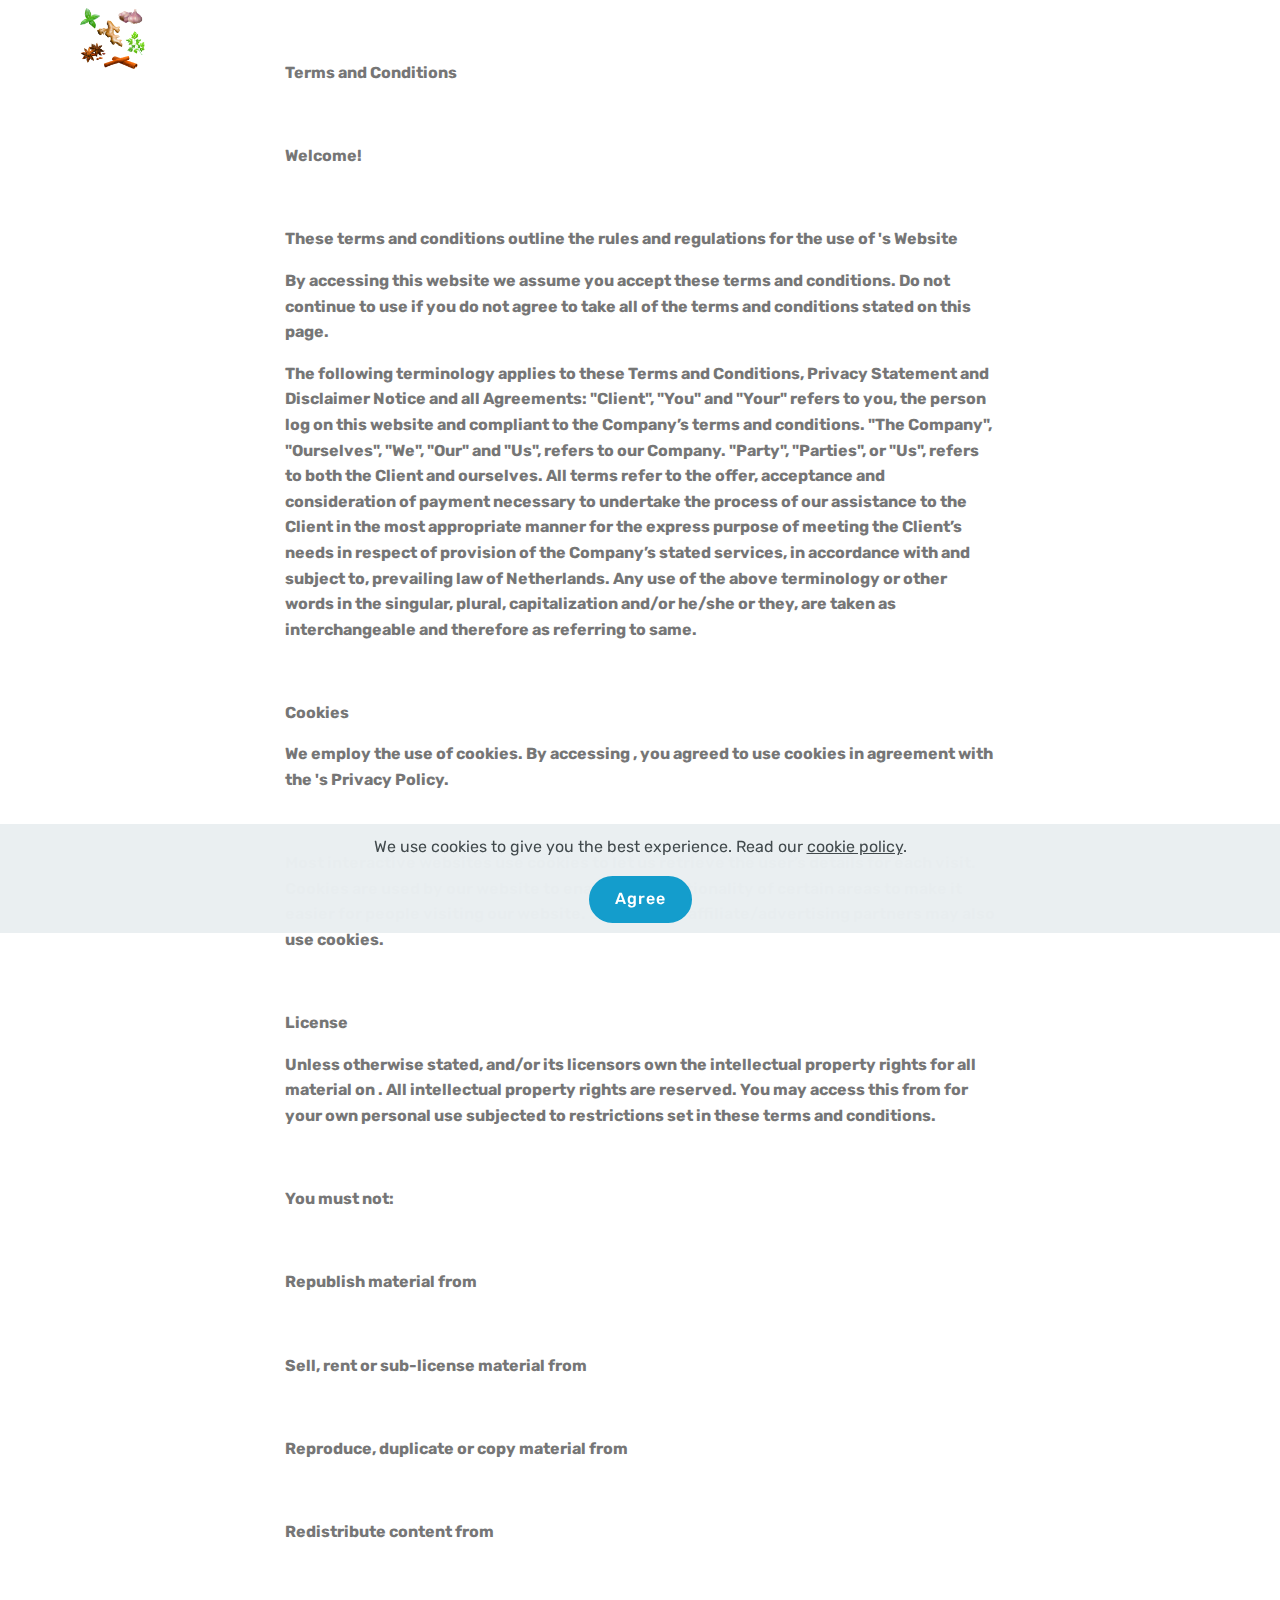
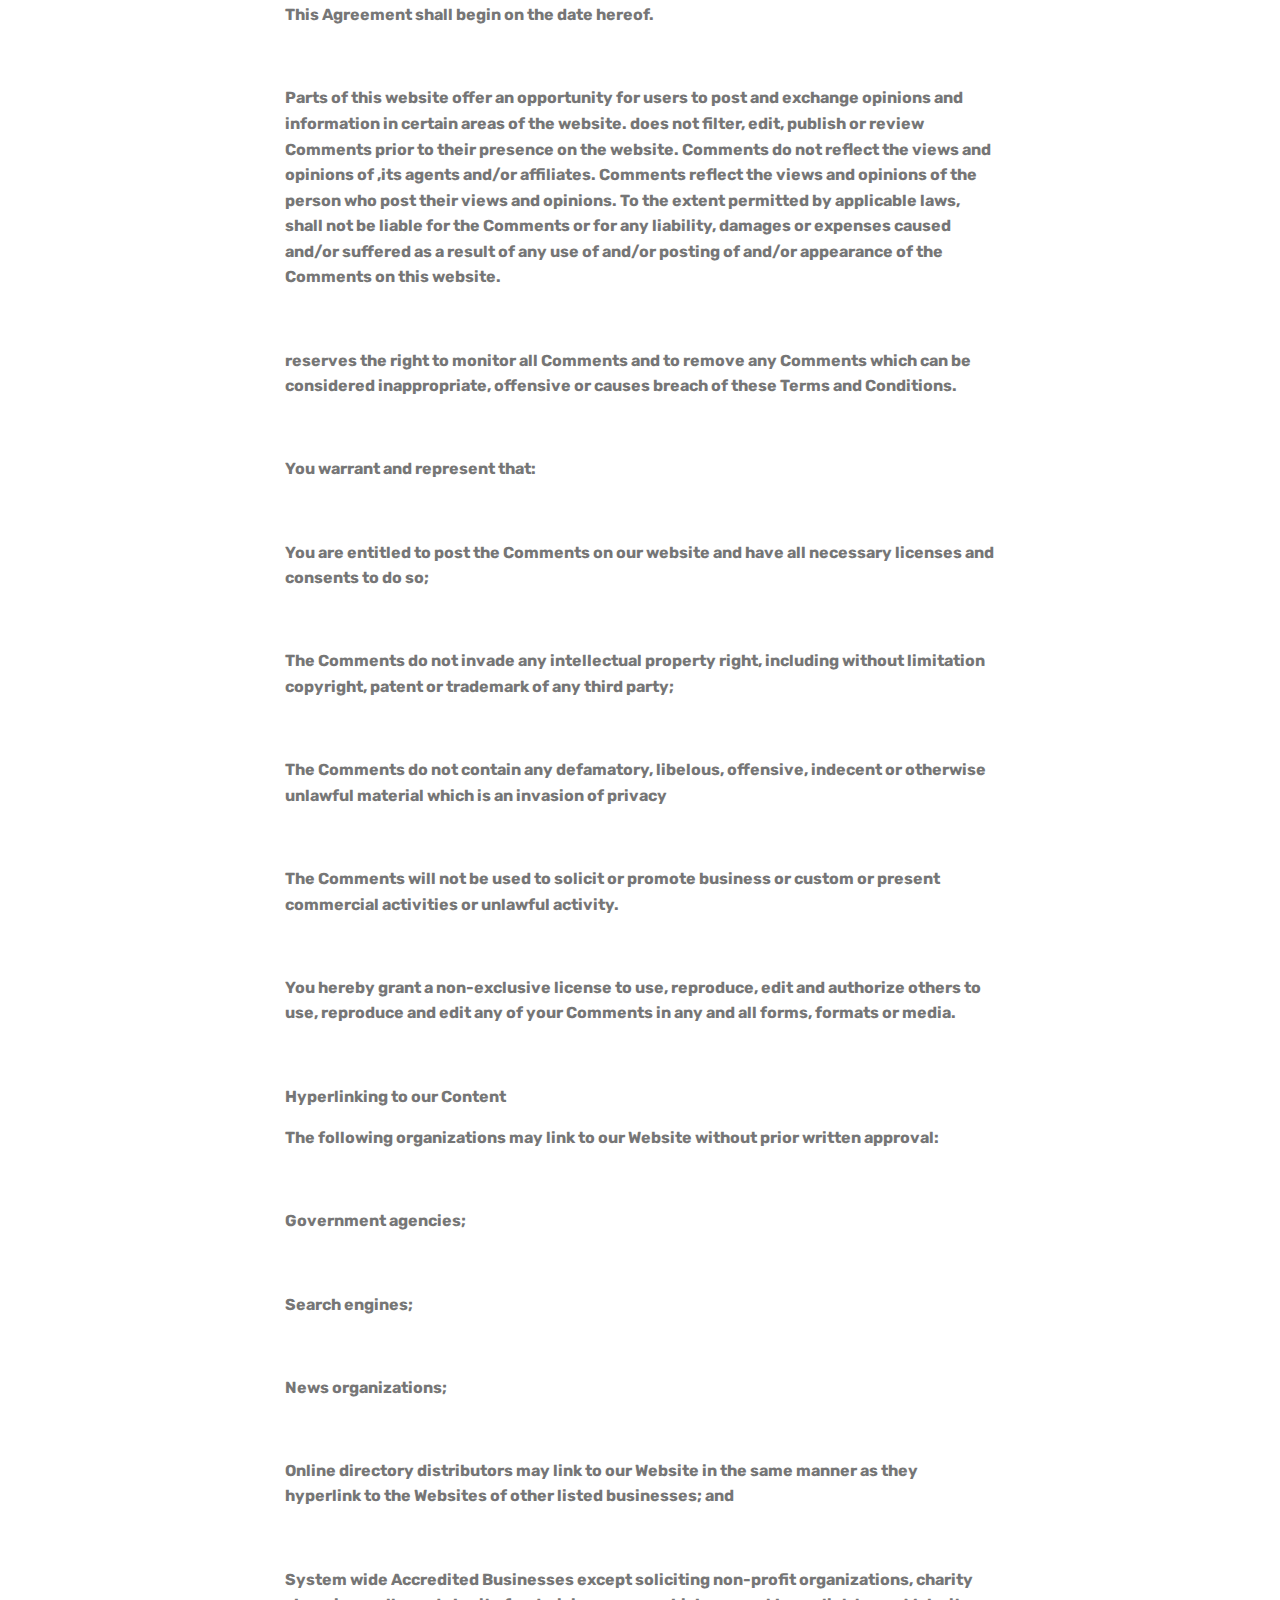
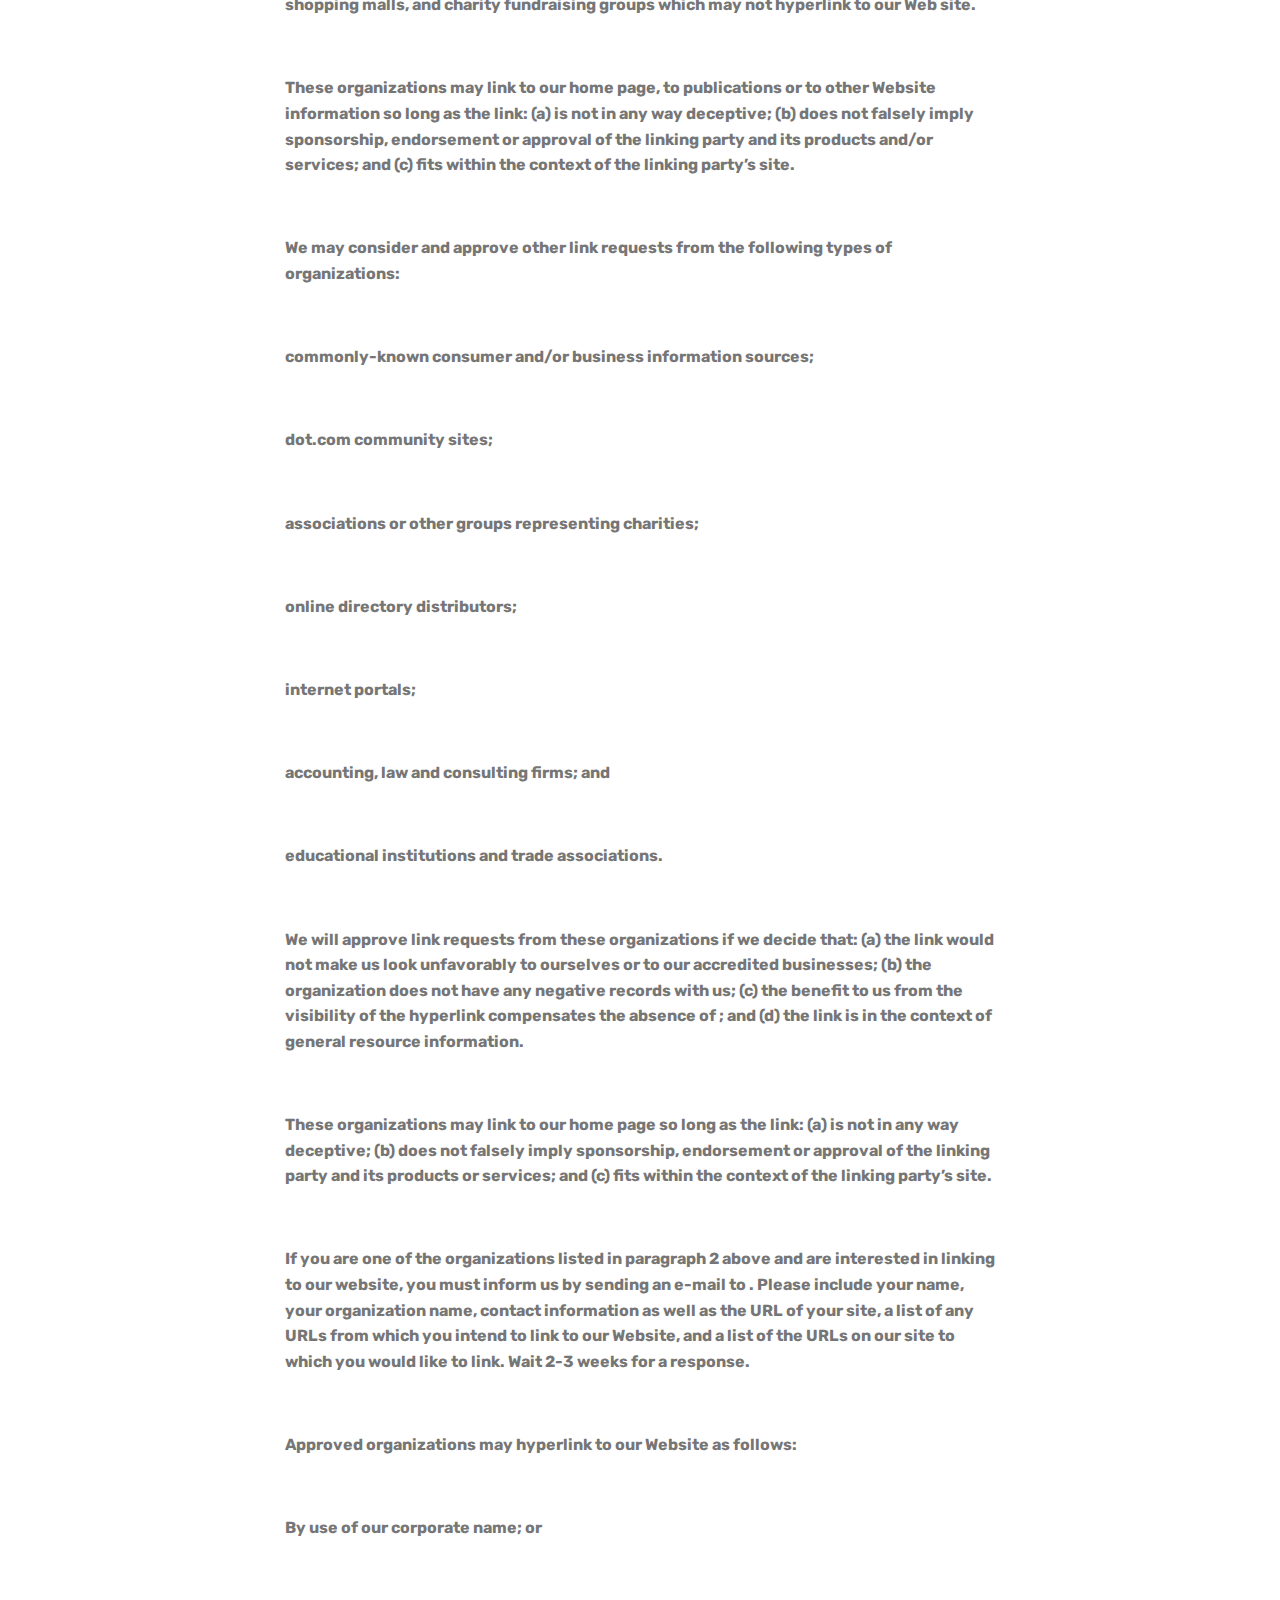
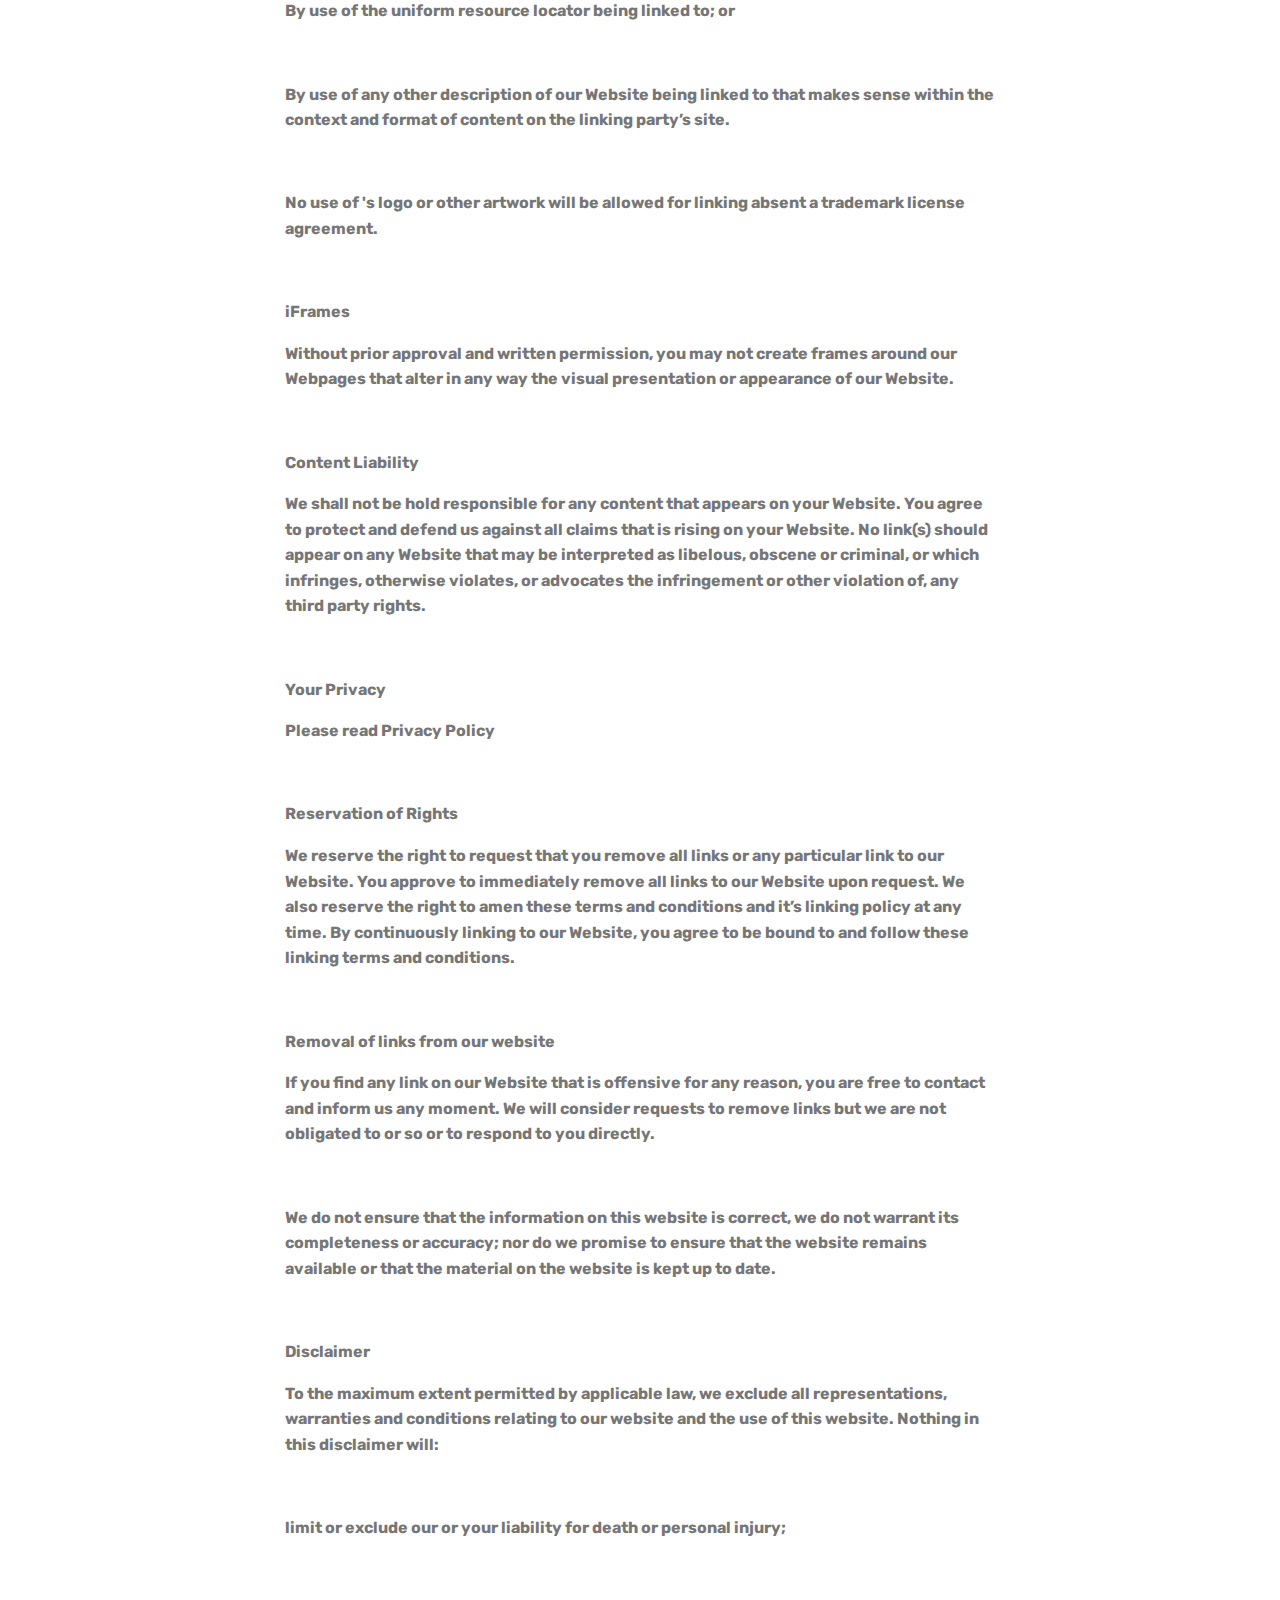
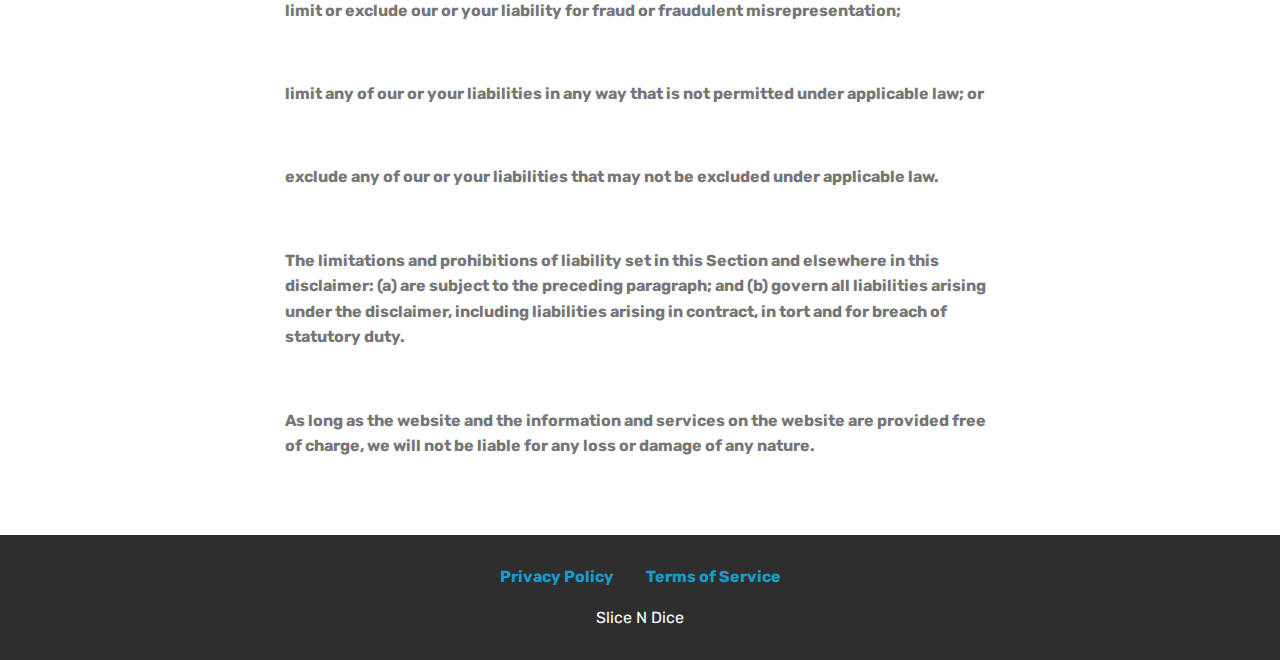
<file: terms.html>
<!DOCTYPE html>
<html  >
<head>
  <!-- Site made with Mobirise Website Builder v4.12.4, https://mobirise.com -->
  <meta charset="UTF-8">
  <meta http-equiv="X-UA-Compatible" content="IE=edge">
  <meta name="generator" content="Mobirise v4.12.4, mobirise.com">
  <meta name="viewport" content="width=device-width, initial-scale=1, minimum-scale=1">
  <link rel="shortcut icon" href="assets/images/mbr.png" type="image/x-icon">
  <meta name="description" content="Terms of Service">
  
  
  <title>Terms of Service</title>
  <link rel="stylesheet" href="assets/web/assets/mobirise-icons/mobirise-icons.css">
  <link rel="stylesheet" href="assets/bootstrap/css/bootstrap.min.css">
  <link rel="stylesheet" href="assets/bootstrap/css/bootstrap-grid.min.css">
  <link rel="stylesheet" href="assets/bootstrap/css/bootstrap-reboot.min.css">
  <link rel="stylesheet" href="assets/web/assets/gdpr-plugin/gdpr-styles.css">
  <link rel="stylesheet" href="assets/tether/tether.min.css">
  <link rel="stylesheet" href="assets/dropdown/css/style.css">
  <link rel="stylesheet" href="assets/socicon/css/styles.css">
  <link rel="stylesheet" href="assets/theme/css/style.css">
  <link rel="preload" as="style" href="assets/mobirise/css/mbr-additional.css"><link rel="stylesheet" href="assets/mobirise/css/mbr-additional.css" type="text/css">
  
  
  
</head>
<body>
  <section class="mbr-section article content1 cid-s7zAzClB5q" id="content1-d">
    
     

    <div class="container">
        <div class="media-container-row">
            <div class="mbr-text col-12 mbr-fonts-style display-7 col-md-8"><p><strong>Terms and Conditions</strong></p><p><strong><br></strong></p><p><strong>Welcome!</strong></p><p><strong><br></strong></p><p><strong>These terms and conditions outline the rules and regulations for the use of 's Website</strong></p><p><strong>By accessing this website we assume you accept these terms and conditions. Do not continue to use if you do not agree to take all of the terms and conditions stated on this page.&nbsp;</strong><br></p><p><strong>The following terminology applies to these Terms and Conditions, Privacy Statement and Disclaimer Notice and all Agreements: "Client", "You" and "Your" refers to you, the person log on this website and compliant to the Company’s terms and conditions. "The Company", "Ourselves", "We", "Our" and "Us", refers to our Company. "Party", "Parties", or "Us", refers to both the Client and ourselves. All terms refer to the offer, acceptance and consideration of payment necessary to undertake the process of our assistance to the Client in the most appropriate manner for the express purpose of meeting the Client’s needs in respect of provision of the Company’s stated services, in accordance with and subject to, prevailing law of Netherlands. Any use of the above terminology or other words in the singular, plural, capitalization and/or he/she or they, are taken as interchangeable and therefore as referring to same.</strong><br></p><p><strong><br></strong></p><p><strong>Cookies</strong></p><p><strong>We employ the use of cookies. By accessing , you agreed to use cookies in agreement with the 's Privacy Policy.</strong></p><p><strong><br></strong></p><p><strong>Most interactive websites use cookies to let us retrieve the user’s details for each visit. Cookies are used by our website to enable the functionality of certain areas to make it easier for people visiting our website. Some of our affiliate/advertising partners may also use cookies.</strong></p><p><strong><br></strong></p><p><strong>License</strong></p><p><strong>Unless otherwise stated, and/or its licensors own the intellectual property rights for all material on . All intellectual property rights are reserved. You may access this from for your own personal use subjected to restrictions set in these terms and conditions.</strong></p><p><strong><br></strong></p><p><strong>You must not:</strong></p><p><strong><br></strong></p><p><strong>Republish material from&nbsp;</strong></p><p><strong><br></strong></p><p><strong>Sell, rent or sub-license material from&nbsp;</strong></p><p><strong><br></strong></p><p><strong>Reproduce, duplicate or copy material from&nbsp;</strong></p><p><strong><br></strong></p><p><strong>Redistribute content from&nbsp;</strong></p><p><strong><br></strong></p><p><strong>This Agreement shall begin on the date hereof.</strong></p><p><strong><br></strong></p><p><strong>Parts of this website offer an opportunity for users to post and exchange opinions and information in certain areas of the website. does not filter, edit, publish or review Comments prior to their presence on the website. Comments do not reflect the views and opinions of ,its agents and/or affiliates. Comments reflect the views and opinions of the person who post their views and opinions. To the extent permitted by applicable laws, shall not be liable for the Comments or for any liability, damages or expenses caused and/or suffered as a result of any use of and/or posting of and/or appearance of the Comments on this website.</strong></p><p><strong><br></strong></p><p><strong>reserves the right to monitor all Comments and to remove any Comments which can be considered inappropriate, offensive or causes breach of these Terms and Conditions.</strong></p><p><strong><br></strong></p><p><strong>You warrant and represent that:</strong></p><p><strong><br></strong></p><p><strong>You are entitled to post the Comments on our website and have all necessary licenses and consents to do so;</strong></p><p><strong><br></strong></p><p><strong>The Comments do not invade any intellectual property right, including without limitation copyright, patent or trademark of any third party;</strong></p><p><strong><br></strong></p><p><strong>The Comments do not contain any defamatory, libelous, offensive, indecent or otherwise unlawful material which is an invasion of privacy</strong></p><p><strong><br></strong></p><p><strong>The Comments will not be used to solicit or promote business or custom or present commercial activities or unlawful activity.</strong></p><p><strong><br></strong></p><p><strong>You hereby grant a non-exclusive license to use, reproduce, edit and authorize others to use, reproduce and edit any of your Comments in any and all forms, formats or media.</strong></p><p><strong><br></strong></p><p><strong>Hyperlinking to our Content</strong></p><p><strong>The following organizations may link to our Website without prior written approval:</strong></p><p><strong><br></strong></p><p><strong>Government agencies;</strong></p><p><strong><br></strong></p><p><strong>Search engines;</strong></p><p><strong><br></strong></p><p><strong>News organizations;</strong></p><p><strong><br></strong></p><p><strong>Online directory distributors may link to our Website in the same manner as they hyperlink to the Websites of other listed businesses; and</strong></p><p><strong><br></strong></p><p><strong>System wide Accredited Businesses except soliciting non-profit organizations, charity shopping malls, and charity fundraising groups which may not hyperlink to our Web site.</strong></p><p><strong><br></strong></p><p><strong>These organizations may link to our home page, to publications or to other Website information so long as the link: (a) is not in any way deceptive; (b) does not falsely imply sponsorship, endorsement or approval of the linking party and its products and/or services; and (c) fits within the context of the linking party’s site.</strong></p><p><strong><br></strong></p><p><strong>We may consider and approve other link requests from the following types of organizations:</strong></p><p><strong><br></strong></p><p><strong>commonly-known consumer and/or business information sources;</strong></p><p><strong><br></strong></p><p><strong>dot.com community sites;</strong></p><p><strong><br></strong></p><p><strong>associations or other groups representing charities;</strong></p><p><strong><br></strong></p><p><strong>online directory distributors;</strong></p><p><strong><br></strong></p><p><strong>internet portals;</strong></p><p><strong><br></strong></p><p><strong>accounting, law and consulting firms; and</strong></p><p><strong><br></strong></p><p><strong>educational institutions and trade associations.</strong></p><p><strong><br></strong></p><p><strong>We will approve link requests from these organizations if we decide that: (a) the link would not make us look unfavorably to ourselves or to our accredited businesses; (b) the organization does not have any negative records with us; (c) the benefit to us from the visibility of the hyperlink compensates the absence of ; and (d) the link is in the context of general resource information.</strong></p><p><strong><br></strong></p><p><strong>These organizations may link to our home page so long as the link: (a) is not in any way deceptive; (b) does not falsely imply sponsorship, endorsement or approval of the linking party and its products or services; and (c) fits within the context of the linking party’s site.</strong></p><p><strong><br></strong></p><p><strong>If you are one of the organizations listed in paragraph 2 above and are interested in linking to our website, you must inform us by sending an e-mail to . Please include your name, your organization name, contact information as well as the URL of your site, a list of any URLs from which you intend to link to our Website, and a list of the URLs on our site to which you would like to link. Wait 2-3 weeks for a response.</strong></p><p><strong><br></strong></p><p><strong>Approved organizations may hyperlink to our Website as follows:</strong></p><p><strong><br></strong></p><p><strong>By use of our corporate name; or</strong></p><p><strong><br></strong></p><p><strong>By use of the uniform resource locator being linked to; or</strong></p><p><strong><br></strong></p><p><strong>By use of any other description of our Website being linked to that makes sense within the context and format of content on the linking party’s site.</strong></p><p><strong><br></strong></p><p><strong>No use of 's logo or other artwork will be allowed for linking absent a trademark license agreement.</strong></p><p><strong><br></strong></p><p><strong>iFrames</strong></p><p><strong>Without prior approval and written permission, you may not create frames around our Webpages that alter in any way the visual presentation or appearance of our Website.</strong></p><p><strong><br></strong></p><p><strong>Content Liability</strong></p><p><strong>We shall not be hold responsible for any content that appears on your Website. You agree to protect and defend us against all claims that is rising on your Website. No link(s) should appear on any Website that may be interpreted as libelous, obscene or criminal, or which infringes, otherwise violates, or advocates the infringement or other violation of, any third party rights.</strong></p><p><strong><br></strong></p><p><strong>Your Privacy</strong></p><p><strong>Please read Privacy Policy</strong></p><p><strong><br></strong></p><p><strong>Reservation of Rights</strong></p><p><strong>We reserve the right to request that you remove all links or any particular link to our Website. You approve to immediately remove all links to our Website upon request. We also reserve the right to amen these terms and conditions and it’s linking policy at any time. By continuously linking to our Website, you agree to be bound to and follow these linking terms and conditions.</strong></p><p><strong><br></strong></p><p><strong>Removal of links from our website</strong></p><p><strong>If you find any link on our Website that is offensive for any reason, you are free to contact and inform us any moment. We will consider requests to remove links but we are not obligated to or so or to respond to you directly.</strong></p><p><strong><br></strong></p><p><strong>We do not ensure that the information on this website is correct, we do not warrant its completeness or accuracy; nor do we promise to ensure that the website remains available or that the material on the website is kept up to date.</strong></p><p><strong><br></strong></p><p><strong>Disclaimer</strong></p><p><strong>To the maximum extent permitted by applicable law, we exclude all representations, warranties and conditions relating to our website and the use of this website. Nothing in this disclaimer will:</strong></p><p><strong><br></strong></p><p><strong>limit or exclude our or your liability for death or personal injury;</strong></p><p><strong><br></strong></p><p><strong>limit or exclude our or your liability for fraud or fraudulent misrepresentation;</strong></p><p><strong><br></strong></p><p><strong>limit any of our or your liabilities in any way that is not permitted under applicable law; or</strong></p><p><strong><br></strong></p><p><strong>exclude any of our or your liabilities that may not be excluded under applicable law.</strong></p><p><strong><br></strong></p><p><strong>The limitations and prohibitions of liability set in this Section and elsewhere in this disclaimer: (a) are subject to the preceding paragraph; and (b) govern all liabilities arising under the disclaimer, including liabilities arising in contract, in tort and for breach of statutory duty.</strong></p><p><strong><br></strong></p><p><strong>As long as the website and the information and services on the website are provided free of charge, we will not be liable for any loss or damage of any nature.</strong></p></div>
        </div>
    </div>
</section>

<section class="engine"><a href="https://mobirise.info/w">html5 templates</a></section><section class="menu cid-s7zmcyveAb" once="menu" id="menu1-7">

    

    <nav class="navbar navbar-expand beta-menu navbar-dropdown align-items-center navbar-fixed-top navbar-toggleable-sm bg-color transparent">
        <button class="navbar-toggler navbar-toggler-right" type="button" data-toggle="collapse" data-target="#navbarSupportedContent" aria-controls="navbarSupportedContent" aria-expanded="false" aria-label="Toggle navigation">
            <div class="hamburger">
                <span></span>
                <span></span>
                <span></span>
                <span></span>
            </div>
        </button>
        <div class="menu-logo">
            <div class="navbar-brand">
                <span class="navbar-logo">
                    <a href="index.html">
                         <img src="assets/images/mbr.png" alt="Mobirise" title="" style="height: 3.8rem;">
                    </a>
                </span>
                <span class="navbar-caption-wrap"><a class="navbar-caption text-white display-4" href="index.html">Slice N Dice<br></a></span>
            </div>
        </div>
        <div class="collapse navbar-collapse" id="navbarSupportedContent">
            
            
        </div>
    </nav>
</section>

<section once="footers" class="cid-s7zmz4a31J" id="footer7-8">

    

    

    <div class="container">
        <div class="media-container-row align-center mbr-white">
            <div class="row row-links">
                <ul class="foot-menu">
                    
                    
                    
                    
                    
                <li class="foot-menu-item mbr-fonts-style display-7"><a href="privacy.html"><strong>Privacy Policy</strong></a></li><li class="foot-menu-item mbr-fonts-style display-7"><a href="terms.html"><strong>Terms of Service</strong></a></li></ul>
            </div>
            
            <div class="row row-copirayt">
                <p class="mbr-text mb-0 mbr-fonts-style mbr-white align-center display-7">Slice N Dice</p>
            </div>
        </div>
    </div>
</section>


  <script src="assets/web/assets/jquery/jquery.min.js"></script>
  <script src="assets/popper/popper.min.js"></script>
  <script src="assets/bootstrap/js/bootstrap.min.js"></script>
  <script src="assets/tether/tether.min.js"></script>
  <script src="assets/web/assets/cookies-alert-plugin/cookies-alert-core.js"></script>
  <script src="assets/web/assets/cookies-alert-plugin/cookies-alert-script.js"></script>
  <script src="assets/smoothscroll/smooth-scroll.js"></script>
  <script src="assets/dropdown/js/nav-dropdown.js"></script>
  <script src="assets/dropdown/js/navbar-dropdown.js"></script>
  <script src="assets/touchswipe/jquery.touch-swipe.min.js"></script>
  <script src="assets/theme/js/script.js"></script>
  
  
<input name="cookieData" type="hidden" data-cookie-customDialogSelector='null' data-cookie-colorText='#424a4d' data-cookie-colorBg='rgba(234, 239, 241, 0.99)' data-cookie-textButton='Agree' data-cookie-colorButton='' data-cookie-colorLink='#424a4d' data-cookie-underlineLink='true' data-cookie-text="We use cookies to give you the best experience. Read our <a href='privacy.html'>cookie policy</a>.">
  </body>
</html>
</file>
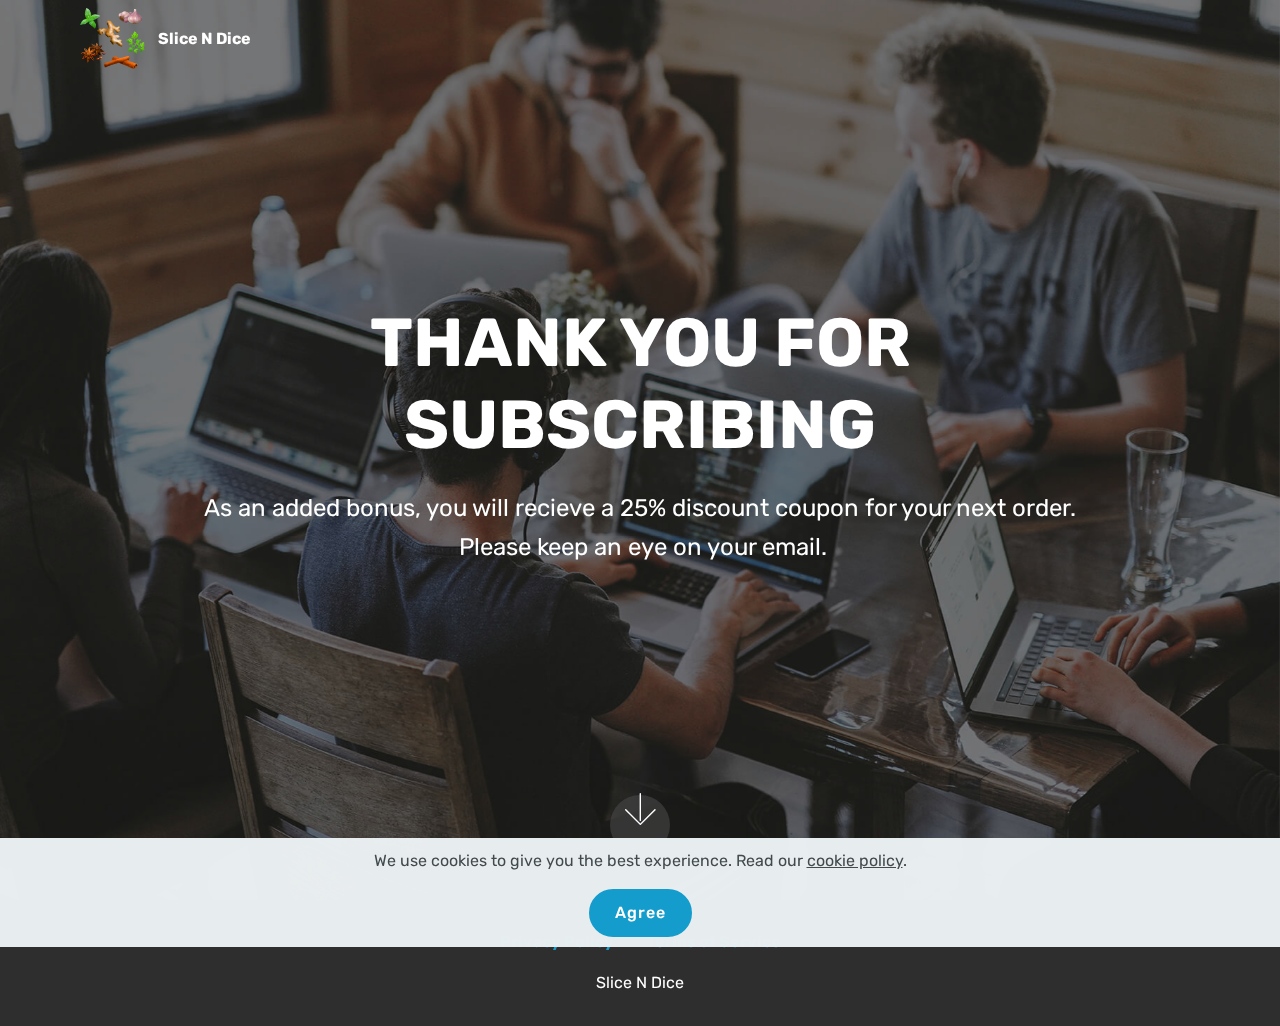
<file: thankyou.html>
<!DOCTYPE html>
<html  >
<head>
  <!-- Site made with Mobirise Website Builder v4.12.4, https://mobirise.com -->
  <meta charset="UTF-8">
  <meta http-equiv="X-UA-Compatible" content="IE=edge">
  <meta name="generator" content="Mobirise v4.12.4, mobirise.com">
  <meta name="viewport" content="width=device-width, initial-scale=1, minimum-scale=1">
  <link rel="shortcut icon" href="assets/images/mbr.png" type="image/x-icon">
  <meta name="description" content="Thank You">
  
  
  <title>Thank You</title>
  <link rel="stylesheet" href="assets/web/assets/mobirise-icons/mobirise-icons.css">
  <link rel="stylesheet" href="assets/bootstrap/css/bootstrap.min.css">
  <link rel="stylesheet" href="assets/bootstrap/css/bootstrap-grid.min.css">
  <link rel="stylesheet" href="assets/bootstrap/css/bootstrap-reboot.min.css">
  <link rel="stylesheet" href="assets/web/assets/gdpr-plugin/gdpr-styles.css">
  <link rel="stylesheet" href="assets/tether/tether.min.css">
  <link rel="stylesheet" href="assets/dropdown/css/style.css">
  <link rel="stylesheet" href="assets/socicon/css/styles.css">
  <link rel="stylesheet" href="assets/theme/css/style.css">
  <link rel="preload" as="style" href="assets/mobirise/css/mbr-additional.css"><link rel="stylesheet" href="assets/mobirise/css/mbr-additional.css" type="text/css">
  
  
  
</head>
<body>
  <section class="cid-s7zE0fFYbL mbr-fullscreen mbr-parallax-background" id="header2-i">

    

    <div class="mbr-overlay" style="opacity: 0.5; background-color: rgb(35, 35, 35);"></div>

    <div class="container align-center">
        <div class="row justify-content-md-center">
            <div class="mbr-white col-md-10">
                <h1 class="mbr-section-title mbr-bold pb-3 mbr-fonts-style display-1">
                    THANK YOU FOR SUBSCRIBING</h1>
                
                <p class="mbr-text pb-3 mbr-fonts-style display-5">
                    As an added bonus, you will recieve a 25% discount coupon for your next order. &nbsp;Please keep an eye on your email.</p>
                
            </div>
        </div>
    </div>
    <div class="mbr-arrow hidden-sm-down" aria-hidden="true">
        <a href="#next">
            <i class="mbri-down mbr-iconfont"></i>
        </a>
    </div>
</section>

<section class="engine"><a href="https://mobirise.info/t">amp template</a></section><section class="menu cid-s7zmcyveAb" once="menu" id="menu1-g">

    

    <nav class="navbar navbar-expand beta-menu navbar-dropdown align-items-center navbar-fixed-top navbar-toggleable-sm bg-color transparent">
        <button class="navbar-toggler navbar-toggler-right" type="button" data-toggle="collapse" data-target="#navbarSupportedContent" aria-controls="navbarSupportedContent" aria-expanded="false" aria-label="Toggle navigation">
            <div class="hamburger">
                <span></span>
                <span></span>
                <span></span>
                <span></span>
            </div>
        </button>
        <div class="menu-logo">
            <div class="navbar-brand">
                <span class="navbar-logo">
                    <a href="index.html">
                         <img src="assets/images/mbr.png" alt="Mobirise" title="" style="height: 3.8rem;">
                    </a>
                </span>
                <span class="navbar-caption-wrap"><a class="navbar-caption text-white display-4" href="index.html">Slice N Dice<br></a></span>
            </div>
        </div>
        <div class="collapse navbar-collapse" id="navbarSupportedContent">
            
            
        </div>
    </nav>
</section>

<section once="footers" class="cid-s7zmz4a31J" id="footer7-h">

    

    

    <div class="container">
        <div class="media-container-row align-center mbr-white">
            <div class="row row-links">
                <ul class="foot-menu">
                    
                    
                    
                    
                    
                <li class="foot-menu-item mbr-fonts-style display-7"><a href="privacy.html"><strong>Privacy Policy</strong></a></li><li class="foot-menu-item mbr-fonts-style display-7"><a href="terms.html"><strong>Terms of Service</strong></a></li></ul>
            </div>
            
            <div class="row row-copirayt">
                <p class="mbr-text mb-0 mbr-fonts-style mbr-white align-center display-7">Slice N Dice</p>
            </div>
        </div>
    </div>
</section>


  <script src="assets/web/assets/jquery/jquery.min.js"></script>
  <script src="assets/popper/popper.min.js"></script>
  <script src="assets/bootstrap/js/bootstrap.min.js"></script>
  <script src="assets/tether/tether.min.js"></script>
  <script src="assets/web/assets/cookies-alert-plugin/cookies-alert-core.js"></script>
  <script src="assets/web/assets/cookies-alert-plugin/cookies-alert-script.js"></script>
  <script src="assets/smoothscroll/smooth-scroll.js"></script>
  <script src="assets/parallax/jarallax.min.js"></script>
  <script src="assets/dropdown/js/nav-dropdown.js"></script>
  <script src="assets/dropdown/js/navbar-dropdown.js"></script>
  <script src="assets/touchswipe/jquery.touch-swipe.min.js"></script>
  <script src="assets/theme/js/script.js"></script>
  
  
<input name="cookieData" type="hidden" data-cookie-customDialogSelector='null' data-cookie-colorText='#424a4d' data-cookie-colorBg='rgba(234, 239, 241, 0.99)' data-cookie-textButton='Agree' data-cookie-colorButton='' data-cookie-colorLink='#424a4d' data-cookie-underlineLink='true' data-cookie-text="We use cookies to give you the best experience. Read our <a href='privacy.html'>cookie policy</a>.">
  </body>
</html>
</file>
<file: assets/web/assets/mobirise-icons/mobirise-icons.css>
@font-face {
  font-family: 'MobiriseIcons';
  src:  url('mobirise-icons.eot?spat4u');
  src:  url('mobirise-icons.eot?spat4u#iefix') format('embedded-opentype'),
    url('mobirise-icons.ttf?spat4u') format('truetype'),
    url('mobirise-icons.woff?spat4u') format('woff'),
    url('mobirise-icons.svg?spat4u#MobiriseIcons') format('svg');
  font-weight: normal;
  font-style: normal;
  font-display: swap;
}

[class^="mbri-"], [class*=" mbri-"] {
  /* use !important to prevent issues with browser extensions that change fonts */
  font-family: MobiriseIcons !important;
  speak: none;
  font-style: normal;
  font-weight: normal;
  font-variant: normal;
  text-transform: none;
  line-height: 1;

  /* Better Font Rendering =========== */
  -webkit-font-smoothing: antialiased;
  -moz-osx-font-smoothing: grayscale;
}

.mbri-add-submenu:before {
  content: "\e900";
}
.mbri-alert:before {
  content: "\e901";
}
.mbri-align-center:before {
  content: "\e902";
}
.mbri-align-justify:before {
  content: "\e903";
}
.mbri-align-left:before {
  content: "\e904";
}
.mbri-align-right:before {
  content: "\e905";
}
.mbri-android:before {
  content: "\e906";
}
.mbri-apple:before {
  content: "\e907";
}
.mbri-arrow-down:before {
  content: "\e908";
}
.mbri-arrow-next:before {
  content: "\e909";
}
.mbri-arrow-prev:before {
  content: "\e90a";
}
.mbri-arrow-up:before {
  content: "\e90b";
}
.mbri-bold:before {
  content: "\e90c";
}
.mbri-bookmark:before {
  content: "\e90d";
}
.mbri-bootstrap:before {
  content: "\e90e";
}
.mbri-briefcase:before {
  content: "\e90f";
}
.mbri-browse:before {
  content: "\e910";
}
.mbri-bulleted-list:before {
  content: "\e911";
}
.mbri-calendar:before {
  content: "\e912";
}
.mbri-camera:before {
  content: "\e913";
}
.mbri-cart-add:before {
  content: "\e914";
}
.mbri-cart-full:before {
  content: "\e915";
}
.mbri-cash:before {
  content: "\e916";
}
.mbri-change-style:before {
  content: "\e917";
}
.mbri-chat:before {
  content: "\e918";
}
.mbri-clock:before {
  content: "\e919";
}
.mbri-close:before {
  content: "\e91a";
}
.mbri-cloud:before {
  content: "\e91b";
}
.mbri-code:before {
  content: "\e91c";
}
.mbri-contact-form:before {
  content: "\e91d";
}
.mbri-credit-card:before {
  content: "\e91e";
}
.mbri-cursor-click:before {
  content: "\e91f";
}
.mbri-cust-feedback:before {
  content: "\e920";
}
.mbri-database:before {
  content: "\e921";
}
.mbri-delivery:before {
  content: "\e922";
}
.mbri-desktop:before {
  content: "\e923";
}
.mbri-devices:before {
  content: "\e924";
}
.mbri-down:before {
  content: "\e925";
}
.mbri-download:before {
  content: "\e989";
}
.mbri-drag-n-drop:before {
  content: "\e927";
}
.mbri-drag-n-drop2:before {
  content: "\e928";
}
.mbri-edit:before {
  content: "\e929";
}
.mbri-edit2:before {
  content: "\e92a";
}
.mbri-error:before {
  content: "\e92b";
}
.mbri-extension:before {
  content: "\e92c";
}
.mbri-features:before {
  content: "\e92d";
}
.mbri-file:before {
  content: "\e92e";
}
.mbri-flag:before {
  content: "\e92f";
}
.mbri-folder:before {
  content: "\e930";
}
.mbri-gift:before {
  content: "\e931";
}
.mbri-github:before {
  content: "\e932";
}
.mbri-globe:before {
  content: "\e933";
}
.mbri-globe-2:before {
  content: "\e934";
}
.mbri-growing-chart:before {
  content: "\e935";
}
.mbri-hearth:before {
  content: "\e936";
}
.mbri-help:before {
  content: "\e937";
}
.mbri-home:before {
  content: "\e938";
}
.mbri-hot-cup:before {
  content: "\e939";
}
.mbri-idea:before {
  content: "\e93a";
}
.mbri-image-gallery:before {
  content: "\e93b";
}
.mbri-image-slider:before {
  content: "\e93c";
}
.mbri-info:before {
  content: "\e93d";
}
.mbri-italic:before {
  content: "\e93e";
}
.mbri-key:before {
  content: "\e93f";
}
.mbri-laptop:before {
  content: "\e940";
}
.mbri-layers:before {
  content: "\e941";
}
.mbri-left-right:before {
  content: "\e942";
}
.mbri-left:before {
  content: "\e943";
}
.mbri-letter:before {
  content: "\e944";
}
.mbri-like:before {
  content: "\e945";
}
.mbri-link:before {
  content: "\e946";
}
.mbri-lock:before {
  content: "\e947";
}
.mbri-login:before {
  content: "\e948";
}
.mbri-logout:before {
  content: "\e949";
}
.mbri-magic-stick:before {
  content: "\e94a";
}
.mbri-map-pin:before {
  content: "\e94b";
}
.mbri-menu:before {
  content: "\e94c";
}
.mbri-mobile:before {
  content: "\e94d";
}
.mbri-mobile2:before {
  content: "\e94e";
}
.mbri-mobirise:before {
  content: "\e94f";
}
.mbri-more-horizontal:before {
  content: "\e950";
}
.mbri-more-vertical:before {
  content: "\e951";
}
.mbri-music:before {
  content: "\e952";
}
.mbri-new-file:before {
  content: "\e953";
}
.mbri-numbered-list:before {
  content: "\e954";
}
.mbri-opened-folder:before {
  content: "\e955";
}
.mbri-pages:before {
  content: "\e956";
}
.mbri-paper-plane:before {
  content: "\e957";
}
.mbri-paperclip:before {
  content: "\e958";
}
.mbri-photo:before {
  content: "\e959";
}
.mbri-photos:before {
  content: "\e95a";
}
.mbri-pin:before {
  content: "\e95b";
}
.mbri-play:before {
  content: "\e95c";
}
.mbri-plus:before {
  content: "\e95d";
}
.mbri-preview:before {
  content: "\e95e";
}
.mbri-print:before {
  content: "\e95f";
}
.mbri-protect:before {
  content: "\e960";
}
.mbri-question:before {
  content: "\e961";
}
.mbri-quote-left:before {
  content: "\e962";
}
.mbri-quote-right:before {
  content: "\e963";
}
.mbri-refresh:before {
  content: "\e964";
}
.mbri-responsive:before {
  content: "\e965";
}
.mbri-right:before {
  content: "\e966";
}
.mbri-rocket:before {
  content: "\e967";
}
.mbri-sad-face:before {
  content: "\e968";
}
.mbri-sale:before {
  content: "\e969";
}
.mbri-save:before {
  content: "\e96a";
}
.mbri-search:before {
  content: "\e96b";
}
.mbri-setting:before {
  content: "\e96c";
}
.mbri-setting2:before {
  content: "\e96d";
}
.mbri-setting3:before {
  content: "\e96e";
}
.mbri-share:before {
  content: "\e96f";
}
.mbri-shopping-bag:before {
  content: "\e970";
}
.mbri-shopping-basket:before {
  content: "\e971";
}
.mbri-shopping-cart:before {
  content: "\e972";
}
.mbri-sites:before {
  content: "\e973";
}
.mbri-smile-face:before {
  content: "\e974";
}
.mbri-speed:before {
  content: "\e975";
}
.mbri-star:before {
  content: "\e976";
}
.mbri-success:before {
  content: "\e977";
}
.mbri-sun:before {
  content: "\e978";
}
.mbri-sun2:before {
  content: "\e979";
}
.mbri-tablet:before {
  content: "\e97a";
}
.mbri-tablet-vertical:before {
  content: "\e97b";
}
.mbri-target:before {
  content: "\e97c";
}
.mbri-timer:before {
  content: "\e97d";
}
.mbri-to-ftp:before {
  content: "\e97e";
}
.mbri-to-local-drive:before {
  content: "\e97f";
}
.mbri-touch-swipe:before {
  content: "\e980";
}
.mbri-touch:before {
  content: "\e981";
}
.mbri-trash:before {
  content: "\e982";
}
.mbri-underline:before {
  content: "\e983";
}
.mbri-unlink:before {
  content: "\e984";
}
.mbri-unlock:before {
  content: "\e985";
}
.mbri-up-down:before {
  content: "\e986";
}
.mbri-up:before {
  content: "\e987";
}
.mbri-update:before {
  content: "\e988";
}
.mbri-upload:before {
 content: "\e926"; 
}
.mbri-user:before {
  content: "\e98a";
}
.mbri-user2:before {
  content: "\e98b";
}
.mbri-users:before {
  content: "\e98c";
}
.mbri-video:before {
  content: "\e98d";
}
.mbri-video-play:before {
  content: "\e98e";
}
.mbri-watch:before {
  content: "\e98f";
}
.mbri-website-theme:before {
  content: "\e990";
}
.mbri-wifi:before {
  content: "\e991";
}
.mbri-windows:before {
  content: "\e992";
}
.mbri-zoom-out:before {
  content: "\e993";
}
.mbri-redo:before {
  content: "\e994";
}
.mbri-undo:before {
  content: "\e995";
}
</file>
<file: assets/web/assets/gdpr-plugin/gdpr-styles.css>
.gdpr-block {
    padding: 10px;
    font-size: 14px;
    display: block;
    width: 100%;
    text-align: center;
}
.gdpr-block.covert {
	display: none;
}
.textGDPR {
    position: relative;
}
.gdpr-block label span.textGDPR input[name='gdpr']{
    width: 15px;
    height: 15px;
    margin: 0;
    position: absolute;
    top: 2px;
    left: -20px;
}
.gdpr-block label {
    color: #a7a7a7;
    vertical-align: middle;
    user-select: none;
    margin-bottom: 0;
}
</file>
<file: assets/socicon/css/styles.css>
@charset "UTF-8";

@font-face {
  font-family: 'Socicon';
  src:  url('../fonts/socicon.eot');
  src:  url('../fonts/socicon.eot?#iefix') format('embedded-opentype'),
    url('../fonts/socicon.woff2') format('woff2'),
    url('../fonts/socicon.ttf') format('truetype'),
    url('../fonts/socicon.woff') format('woff'),
    url('../fonts/socicon.svg#socicon') format('svg');
  font-weight: normal;
  font-style: normal;
}

[data-icon]:before {
  font-family: "socicon" !important;
  content: attr(data-icon);
  font-style: normal !important;
  font-weight: normal !important;
  font-variant: normal !important;
  text-transform: none !important;
  speak: none;
  line-height: 1;
  -webkit-font-smoothing: antialiased;
  -moz-osx-font-smoothing: grayscale;
}

[class^="socicon-"], [class*=" socicon-"] {
  /* use !important to prevent issues with browser extensions that change fonts */
  font-family: 'Socicon' !important;
  speak: none;
  font-style: normal;
  font-weight: normal;
  font-variant: normal;
  text-transform: none;
  line-height: 1;

  /* Better Font Rendering =========== */
  -webkit-font-smoothing: antialiased;
  -moz-osx-font-smoothing: grayscale;
}

.socicon-eitaa:before {
  content: "\e97c";
}
.socicon-soroush:before {
  content: "\e97d";
}
.socicon-bale:before {
  content: "\e97e";
}
.socicon-zazzle:before {
  content: "\e97b";
}
.socicon-society6:before {
  content: "\e97a";
}
.socicon-redbubble:before {
  content: "\e979";
}
.socicon-avvo:before {
  content: "\e978";
}
.socicon-stitcher:before {
  content: "\e977";
}
.socicon-googlehangouts:before {
  content: "\e974";
}
.socicon-dlive:before {
  content: "\e975";
}
.socicon-vsco:before {
  content: "\e976";
}
.socicon-flipboard:before {
  content: "\e973";
}
.socicon-ubuntu:before {
  content: "\e958";
}
.socicon-artstation:before {
  content: "\e959";
}
.socicon-invision:before {
  content: "\e95a";
}
.socicon-torial:before {
  content: "\e95b";
}
.socicon-collectorz:before {
  content: "\e95c";
}
.socicon-seenthis:before {
  content: "\e95d";
}
.socicon-googleplaymusic:before {
  content: "\e95e";
}
.socicon-debian:before {
  content: "\e95f";
}
.socicon-filmfreeway:before {
  content: "\e960";
}
.socicon-gnome:before {
  content: "\e961";
}
.socicon-itchio:before {
  content: "\e962";
}
.socicon-jamendo:before {
  content: "\e963";
}
.socicon-mix:before {
  content: "\e964";
}
.socicon-sharepoint:before {
  content: "\e965";
}
.socicon-tinder:before {
  content: "\e966";
}
.socicon-windguru:before {
  content: "\e967";
}
.socicon-cdbaby:before {
  content: "\e968";
}
.socicon-elementaryos:before {
  content: "\e969";
}
.socicon-stage32:before {
  content: "\e96a";
}
.socicon-tiktok:before {
  content: "\e96b";
}
.socicon-gitter:before {
  content: "\e96c";
}
.socicon-letterboxd:before {
  content: "\e96d";
}
.socicon-threema:before {
  content: "\e96e";
}
.socicon-splice:before {
  content: "\e96f";
}
.socicon-metapop:before {
  content: "\e970";
}
.socicon-naver:before {
  content: "\e971";
}
.socicon-remote:before {
  content: "\e972";
}
.socicon-internet:before {
  content: "\e957";
}
.socicon-moddb:before {
  content: "\e94b";
}
.socicon-indiedb:before {
  content: "\e94c";
}
.socicon-traxsource:before {
  content: "\e94d";
}
.socicon-gamefor:before {
  content: "\e94e";
}
.socicon-pixiv:before {
  content: "\e94f";
}
.socicon-myanimelist:before {
  content: "\e950";
}
.socicon-blackberry:before {
  content: "\e951";
}
.socicon-wickr:before {
  content: "\e952";
}
.socicon-spip:before {
  content: "\e953";
}
.socicon-napster:before {
  content: "\e954";
}
.socicon-beatport:before {
  content: "\e955";
}
.socicon-hackerone:before {
  content: "\e956";
}
.socicon-hackernews:before {
  content: "\e946";
}
.socicon-smashwords:before {
  content: "\e947";
}
.socicon-kobo:before {
  content: "\e948";
}
.socicon-bookbub:before {
  content: "\e949";
}
.socicon-mailru:before {
  content: "\e94a";
}
.socicon-gitlab:before {
  content: "\e945";
}
.socicon-instructables:before {
  content: "\e944";
}
.socicon-portfolio:before {
  content: "\e943";
}
.socicon-codered:before {
  content: "\e940";
}
.socicon-origin:before {
  content: "\e941";
}
.socicon-nextdoor:before {
  content: "\e942";
}
.socicon-udemy:before {
  content: "\e93f";
}
.socicon-livemaster:before {
  content: "\e93e";
}
.socicon-crunchbase:before {
  content: "\e93b";
}
.socicon-homefy:before {
  content: "\e93c";
}
.socicon-calendly:before {
  content: "\e93d";
}
.socicon-realtor:before {
  content: "\e90f";
}
.socicon-tidal:before {
  content: "\e910";
}
.socicon-qobuz:before {
  content: "\e911";
}
.socicon-natgeo:before {
  content: "\e912";
}
.socicon-mastodon:before {
  content: "\e913";
}
.socicon-unsplash:before {
  content: "\e914";
}
.socicon-homeadvisor:before {
  content: "\e915";
}
.socicon-angieslist:before {
  content: "\e916";
}
.socicon-codepen:before {
  content: "\e917";
}
.socicon-slack:before {
  content: "\e918";
}
.socicon-openaigym:before {
  content: "\e919";
}
.socicon-logmein:before {
  content: "\e91a";
}
.socicon-fiverr:before {
  content: "\e91b";
}
.socicon-gotomeeting:before {
  content: "\e91c";
}
.socicon-aliexpress:before {
  content: "\e91d";
}
.socicon-guru:before {
  content: "\e91e";
}
.socicon-appstore:before {
  content: "\e91f";
}
.socicon-homes:before {
  content: "\e920";
}
.socicon-zoom:before {
  content: "\e921";
}
.socicon-alibaba:before {
  content: "\e922";
}
.socicon-craigslist:before {
  content: "\e923";
}
.socicon-wix:before {
  content: "\e924";
}
.socicon-redfin:before {
  content: "\e925";
}
.socicon-googlecalendar:before {
  content: "\e926";
}
.socicon-shopify:before {
  content: "\e927";
}
.socicon-freelancer:before {
  content: "\e928";
}
.socicon-seedrs:before {
  content: "\e929";
}
.socicon-bing:before {
  content: "\e92a";
}
.socicon-doodle:before {
  content: "\e92b";
}
.socicon-bonanza:before {
  content: "\e92c";
}
.socicon-squarespace:before {
  content: "\e92d";
}
.socicon-toptal:before {
  content: "\e92e";
}
.socicon-gust:before {
  content: "\e92f";
}
.socicon-ask:before {
  content: "\e930";
}
.socicon-trulia:before {
  content: "\e931";
}
.socicon-loomly:before {
  content: "\e932";
}
.socicon-ghost:before {
  content: "\e933";
}
.socicon-upwork:before {
  content: "\e934";
}
.socicon-fundable:before {
  content: "\e935";
}
.socicon-booking:before {
  content: "\e936";
}
.socicon-googlemaps:before {
  content: "\e937";
}
.socicon-zillow:before {
  content: "\e938";
}
.socicon-niconico:before {
  content: "\e939";
}
.socicon-toneden:before {
  content: "\e93a";
}
.socicon-augment:before {
  content: "\e908";
}
.socicon-bitbucket:before {
  content: "\e909";
}
.socicon-fyuse:before {
  content: "\e90a";
}
.socicon-yt-gaming:before {
  content: "\e90b";
}
.socicon-sketchfab:before {
  content: "\e90c";
}
.socicon-mobcrush:before {
  content: "\e90d";
}
.socicon-microsoft:before {
  content: "\e90e";
}
.socicon-pandora:before {
  content: "\e907";
}
.socicon-messenger:before {
  content: "\e906";
}
.socicon-gamewisp:before {
  content: "\e905";
}
.socicon-bloglovin:before {
  content: "\e904";
}
.socicon-tunein:before {
  content: "\e903";
}
.socicon-gamejolt:before {
  content: "\e901";
}
.socicon-trello:before {
  content: "\e902";
}
.socicon-spreadshirt:before {
  content: "\e900";
}
.socicon-500px:before {
  content: "\e000";
}
.socicon-8tracks:before {
  content: "\e001";
}
.socicon-airbnb:before {
  content: "\e002";
}
.socicon-alliance:before {
  content: "\e003";
}
.socicon-amazon:before {
  content: "\e004";
}
.socicon-amplement:before {
  content: "\e005";
}
.socicon-android:before {
  content: "\e006";
}
.socicon-angellist:before {
  content: "\e007";
}
.socicon-apple:before {
  content: "\e008";
}
.socicon-appnet:before {
  content: "\e009";
}
.socicon-baidu:before {
  content: "\e00a";
}
.socicon-bandcamp:before {
  content: "\e00b";
}
.socicon-battlenet:before {
  content: "\e00c";
}
.socicon-mixer:before {
  content: "\e00d";
}
.socicon-bebee:before {
  content: "\e00e";
}
.socicon-bebo:before {
  content: "\e00f";
}
.socicon-behance:before {
  content: "\e010";
}
.socicon-blizzard:before {
  content: "\e011";
}
.socicon-blogger:before {
  content: "\e012";
}
.socicon-buffer:before {
  content: "\e013";
}
.socicon-chrome:before {
  content: "\e014";
}
.socicon-coderwall:before {
  content: "\e015";
}
.socicon-curse:before {
  content: "\e016";
}
.socicon-dailymotion:before {
  content: "\e017";
}
.socicon-deezer:before {
  content: "\e018";
}
.socicon-delicious:before {
  content: "\e019";
}
.socicon-deviantart:before {
  content: "\e01a";
}
.socicon-diablo:before {
  content: "\e01b";
}
.socicon-digg:before {
  content: "\e01c";
}
.socicon-discord:before {
  content: "\e01d";
}
.socicon-disqus:before {
  content: "\e01e";
}
.socicon-douban:before {
  content: "\e01f";
}
.socicon-draugiem:before {
  content: "\e020";
}
.socicon-dribbble:before {
  content: "\e021";
}
.socicon-drupal:before {
  content: "\e022";
}
.socicon-ebay:before {
  content: "\e023";
}
.socicon-ello:before {
  content: "\e024";
}
.socicon-endomodo:before {
  content: "\e025";
}
.socicon-envato:before {
  content: "\e026";
}
.socicon-etsy:before {
  content: "\e027";
}
.socicon-facebook:before {
  content: "\e028";
}
.socicon-feedburner:before {
  content: "\e029";
}
.socicon-filmweb:before {
  content: "\e02a";
}
.socicon-firefox:before {
  content: "\e02b";
}
.socicon-flattr:before {
  content: "\e02c";
}
.socicon-flickr:before {
  content: "\e02d";
}
.socicon-formulr:before {
  content: "\e02e";
}
.socicon-forrst:before {
  content: "\e02f";
}
.socicon-foursquare:before {
  content: "\e030";
}
.socicon-friendfeed:before {
  content: "\e031";
}
.socicon-github:before {
  content: "\e032";
}
.socicon-goodreads:before {
  content: "\e033";
}
.socicon-google:before {
  content: "\e034";
}
.socicon-googlescholar:before {
  content: "\e035";
}
.socicon-googlegroups:before {
  content: "\e036";
}
.socicon-googlephotos:before {
  content: "\e037";
}
.socicon-googleplus:before {
  content: "\e038";
}
.socicon-grooveshark:before {
  content: "\e039";
}
.socicon-hackerrank:before {
  content: "\e03a";
}
.socicon-hearthstone:before {
  content: "\e03b";
}
.socicon-hellocoton:before {
  content: "\e03c";
}
.socicon-heroes:before {
  content: "\e03d";
}
.socicon-smashcast:before {
  content: "\e03e";
}
.socicon-horde:before {
  content: "\e03f";
}
.socicon-houzz:before {
  content: "\e040";
}
.socicon-icq:before {
  content: "\e041";
}
.socicon-identica:before {
  content: "\e042";
}
.socicon-imdb:before {
  content: "\e043";
}
.socicon-instagram:before {
  content: "\e044";
}
.socicon-issuu:before {
  content: "\e045";
}
.socicon-istock:before {
  content: "\e046";
}
.socicon-itunes:before {
  content: "\e047";
}
.socicon-keybase:before {
  content: "\e048";
}
.socicon-lanyrd:before {
  content: "\e049";
}
.socicon-lastfm:before {
  content: "\e04a";
}
.socicon-line:before {
  content: "\e04b";
}
.socicon-linkedin:before {
  content: "\e04c";
}
.socicon-livejournal:before {
  content: "\e04d";
}
.socicon-lyft:before {
  content: "\e04e";
}
.socicon-macos:before {
  content: "\e04f";
}
.socicon-mail:before {
  content: "\e050";
}
.socicon-medium:before {
  content: "\e051";
}
.socicon-meetup:before {
  content: "\e052";
}
.socicon-mixcloud:before {
  content: "\e053";
}
.socicon-modelmayhem:before {
  content: "\e054";
}
.socicon-mumble:before {
  content: "\e055";
}
.socicon-myspace:before {
  content: "\e056";
}
.socicon-newsvine:before {
  content: "\e057";
}
.socicon-nintendo:before {
  content: "\e058";
}
.socicon-npm:before {
  content: "\e059";
}
.socicon-odnoklassniki:before {
  content: "\e05a";
}
.socicon-openid:before {
  content: "\e05b";
}
.socicon-opera:before {
  content: "\e05c";
}
.socicon-outlook:before {
  content: "\e05d";
}
.socicon-overwatch:before {
  content: "\e05e";
}
.socicon-patreon:before {
  content: "\e05f";
}
.socicon-paypal:before {
  content: "\e060";
}
.socicon-periscope:before {
  content: "\e061";
}
.socicon-persona:before {
  content: "\e062";
}
.socicon-pinterest:before {
  content: "\e063";
}
.socicon-play:before {
  content: "\e064";
}
.socicon-player:before {
  content: "\e065";
}
.socicon-playstation:before {
  content: "\e066";
}
.socicon-pocket:before {
  content: "\e067";
}
.socicon-qq:before {
  content: "\e068";
}
.socicon-quora:before {
  content: "\e069";
}
.socicon-raidcall:before {
  content: "\e06a";
}
.socicon-ravelry:before {
  content: "\e06b";
}
.socicon-reddit:before {
  content: "\e06c";
}
.socicon-renren:before {
  content: "\e06d";
}
.socicon-researchgate:before {
  content: "\e06e";
}
.socicon-residentadvisor:before {
  content: "\e06f";
}
.socicon-reverbnation:before {
  content: "\e070";
}
.socicon-rss:before {
  content: "\e071";
}
.socicon-sharethis:before {
  content: "\e072";
}
.socicon-skype:before {
  content: "\e073";
}
.socicon-slideshare:before {
  content: "\e074";
}
.socicon-smugmug:before {
  content: "\e075";
}
.socicon-snapchat:before {
  content: "\e076";
}
.socicon-songkick:before {
  content: "\e077";
}
.socicon-soundcloud:before {
  content: "\e078";
}
.socicon-spotify:before {
  content: "\e079";
}
.socicon-stackexchange:before {
  content: "\e07a";
}
.socicon-stackoverflow:before {
  content: "\e07b";
}
.socicon-starcraft:before {
  content: "\e07c";
}
.socicon-stayfriends:before {
  content: "\e07d";
}
.socicon-steam:before {
  content: "\e07e";
}
.socicon-storehouse:before {
  content: "\e07f";
}
.socicon-strava:before {
  content: "\e080";
}
.socicon-streamjar:before {
  content: "\e081";
}
.socicon-stumbleupon:before {
  content: "\e082";
}
.socicon-swarm:before {
  content: "\e083";
}
.socicon-teamspeak:before {
  content: "\e084";
}
.socicon-teamviewer:before {
  content: "\e085";
}
.socicon-technorati:before {
  content: "\e086";
}
.socicon-telegram:before {
  content: "\e087";
}
.socicon-tripadvisor:before {
  content: "\e088";
}
.socicon-tripit:before {
  content: "\e089";
}
.socicon-triplej:before {
  content: "\e08a";
}
.socicon-tumblr:before {
  content: "\e08b";
}
.socicon-twitch:before {
  content: "\e08c";
}
.socicon-twitter:before {
  content: "\e08d";
}
.socicon-uber:before {
  content: "\e08e";
}
.socicon-ventrilo:before {
  content: "\e08f";
}
.socicon-viadeo:before {
  content: "\e090";
}
.socicon-viber:before {
  content: "\e091";
}
.socicon-viewbug:before {
  content: "\e092";
}
.socicon-vimeo:before {
  content: "\e093";
}
.socicon-vine:before {
  content: "\e094";
}
.socicon-vkontakte:before {
  content: "\e095";
}
.socicon-warcraft:before {
  content: "\e096";
}
.socicon-wechat:before {
  content: "\e097";
}
.socicon-weibo:before {
  content: "\e098";
}
.socicon-whatsapp:before {
  content: "\e099";
}
.socicon-wikipedia:before {
  content: "\e09a";
}
.socicon-windows:before {
  content: "\e09b";
}
.socicon-wordpress:before {
  content: "\e09c";
}
.socicon-wykop:before {
  content: "\e09d";
}
.socicon-xbox:before {
  content: "\e09e";
}
.socicon-xing:before {
  content: "\e09f";
}
.socicon-yahoo:before {
  content: "\e0a0";
}
.socicon-yammer:before {
  content: "\e0a1";
}
.socicon-yandex:before {
  content: "\e0a2";
}
.socicon-yelp:before {
  content: "\e0a3";
}
.socicon-younow:before {
  content: "\e0a4";
}
.socicon-youtube:before {
  content: "\e0a5";
}
.socicon-zapier:before {
  content: "\e0a6";
}
.socicon-zerply:before {
  content: "\e0a7";
}
.socicon-zomato:before {
  content: "\e0a8";
}
.socicon-zynga:before {
  content: "\e0a9";
}
</file>
<file: assets/dropdown/css/style.css>
.navbar-dropdown {
  left: 0;
  padding: 0;
  position: absolute;
  right: 0;
  top: 0;
  transition: all 0.45s ease;
  z-index: 1030;
  background: #282828; }
  .navbar-dropdown .navbar-logo {
    margin-right: 0.8rem;
    transition: margin 0.3s ease-in-out;
    vertical-align: middle; }
    .navbar-dropdown .navbar-logo img {
      height: 3.125rem;
      transition: all 0.3s ease-in-out; }
    .navbar-dropdown .navbar-logo.mbr-iconfont {
      font-size: 3.125rem;
      line-height: 3.125rem; }
  .navbar-dropdown .navbar-caption {
    font-weight: 700;
    white-space: normal;
    vertical-align: -4px;
    line-height: 3.125rem !important; }
    .navbar-dropdown .navbar-caption, .navbar-dropdown .navbar-caption:hover {
      color: inherit;
      text-decoration: none; }
  .navbar-dropdown .mbr-iconfont + .navbar-caption {
    vertical-align: -1px; }
  .navbar-dropdown.navbar-fixed-top {
    position: fixed; }
  .navbar-dropdown .navbar-brand span {
    vertical-align: -4px; }
  .navbar-dropdown.bg-color.transparent {
    background: none; }
  .navbar-dropdown.navbar-short .navbar-brand {
    padding: 0.625rem 0; }
    .navbar-dropdown.navbar-short .navbar-brand span {
      vertical-align: -1px; }
  .navbar-dropdown.navbar-short .navbar-caption {
    line-height: 2.375rem !important;
    vertical-align: -2px; }
  .navbar-dropdown.navbar-short .navbar-logo {
    margin-right: 0.5rem; }
    .navbar-dropdown.navbar-short .navbar-logo img {
      height: 2.375rem; }
    .navbar-dropdown.navbar-short .navbar-logo.mbr-iconfont {
      font-size: 2.375rem;
      line-height: 2.375rem; }
  .navbar-dropdown.navbar-short .mbr-table-cell {
    height: 3.625rem; }
  .navbar-dropdown .navbar-close {
    left: 0.6875rem;
    position: fixed;
    top: 0.75rem;
    z-index: 1000; }
  .navbar-dropdown .hamburger-icon {
    content: "";
    display: inline-block;
    vertical-align: middle;
    width: 16px;
    -webkit-box-shadow: 0 -6px 0 1px #282828,0 0 0 1px #282828,0 6px 0 1px #282828;
    -moz-box-shadow: 0 -6px 0 1px #282828,0 0 0 1px #282828,0 6px 0 1px #282828;
    box-shadow: 0 -6px 0 1px #282828,0 0 0 1px #282828,0 6px 0 1px #282828; }

.dropdown-menu .dropdown-toggle[data-toggle="dropdown-submenu"]::after {
  border-bottom: 0.35em solid transparent;
  border-left: 0.35em solid;
  border-right: 0;
  border-top: 0.35em solid transparent;
  margin-left: 0.3rem; }

.dropdown-menu .dropdown-item:focus {
  outline: 0; }

.nav-dropdown {
  font-size: 0.75rem;
  font-weight: 500;
  height: auto !important; }
  .nav-dropdown .nav-btn {
    padding-left: 1rem; }
  .nav-dropdown .link {
    margin: .667em 1.667em;
    font-weight: 500;
    padding: 0;
    transition: color .2s ease-in-out; }
    .nav-dropdown .link.dropdown-toggle {
      margin-right: 2.583em; }
      .nav-dropdown .link.dropdown-toggle::after {
        margin-left: .25rem;
        border-top: 0.35em solid;
        border-right: 0.35em solid transparent;
        border-left: 0.35em solid transparent;
        border-bottom: 0; }
      .nav-dropdown .link.dropdown-toggle[aria-expanded="true"] {
        margin: 0;
        padding: 0.667em 3.263em  0.667em 1.667em; }
  .nav-dropdown .link::after,
  .nav-dropdown .dropdown-item::after {
    color: inherit; }
  .nav-dropdown .btn {
    font-size: 0.75rem;
    font-weight: 700;
    letter-spacing: 0;
    margin-bottom: 0;
    padding-left: 1.25rem;
    padding-right: 1.25rem; }
  .nav-dropdown .dropdown-menu {
    border-radius: 0;
    border: 0;
    left: 0;
    margin: 0;
    padding-bottom: 1.25rem;
    padding-top: 1.25rem;
    position: relative; }
  .nav-dropdown .dropdown-submenu {
    margin-left: 0.125rem;
    top: 0; }
  .nav-dropdown .dropdown-item {
    font-weight: 500;
    line-height: 2;
    padding: 0.3846em 4.615em 0.3846em 1.5385em;
    position: relative;
    transition: color .2s ease-in-out, background-color .2s ease-in-out; }
    .nav-dropdown .dropdown-item::after {
      margin-top: -0.3077em;
      position: absolute;
      right: 1.1538em;
      top: 50%; }
    .nav-dropdown .dropdown-item:focus, .nav-dropdown .dropdown-item:hover {
      background: none; }

@media (max-width: 767px) {
  .nav-dropdown.navbar-toggleable-sm {
    bottom: 0;
    display: none;
    left: 0;
    overflow-x: hidden;
    position: fixed;
    top: 0;
    transform: translateX(-100%);
    -ms-transform: translateX(-100%);
    -webkit-transform: translateX(-100%);
    width: 18.75rem;
    z-index: 999; } }
.nav-dropdown.navbar-toggleable-xl {
  bottom: 0;
  display: none;
  left: 0;
  overflow-x: hidden;
  position: fixed;
  top: 0;
  transform: translateX(-100%);
  -ms-transform: translateX(-100%);
  -webkit-transform: translateX(-100%);
  width: 18.75rem;
  z-index: 999; }

.nav-dropdown-sm {
  display: block !important;
  overflow-x: hidden;
  overflow: auto;
  padding-top: 3.875rem; }
  .nav-dropdown-sm::after {
    content: "";
    display: block;
    height: 3rem;
    width: 100%; }
  .nav-dropdown-sm.collapse.in ~ .navbar-close {
    display: block !important; }
  .nav-dropdown-sm.collapsing, .nav-dropdown-sm.collapse.in {
    transform: translateX(0);
    -ms-transform: translateX(0);
    -webkit-transform: translateX(0);
    transition: all 0.25s ease-out;
    -webkit-transition: all 0.25s ease-out;
    background: #282828; }
  .nav-dropdown-sm.collapsing[aria-expanded="false"] {
    transform: translateX(-100%);
    -ms-transform: translateX(-100%);
    -webkit-transform: translateX(-100%); }
  .nav-dropdown-sm .nav-item {
    display: block;
    margin-left: 0 !important;
    padding-left: 0; }
  .nav-dropdown-sm .link,
  .nav-dropdown-sm .dropdown-item {
    border-top: 1px dotted rgba(255, 255, 255, 0.1);
    font-size: 0.8125rem;
    line-height: 1.6;
    margin: 0 !important;
    padding: 0.875rem 2.4rem 0.875rem 1.5625rem !important;
    position: relative;
    white-space: normal; }
    .nav-dropdown-sm .link:focus, .nav-dropdown-sm .link:hover,
    .nav-dropdown-sm .dropdown-item:focus,
    .nav-dropdown-sm .dropdown-item:hover {
      background: rgba(0, 0, 0, 0.2) !important;
      color: #c0a375; }
  .nav-dropdown-sm .nav-btn {
    position: relative;
    padding: 1.5625rem 1.5625rem 0 1.5625rem; }
    .nav-dropdown-sm .nav-btn::before {
      border-top: 1px dotted rgba(255, 255, 255, 0.1);
      content: "";
      left: 0;
      position: absolute;
      top: 0;
      width: 100%; }
    .nav-dropdown-sm .nav-btn + .nav-btn {
      padding-top: 0.625rem; }
      .nav-dropdown-sm .nav-btn + .nav-btn::before {
        display: none; }
  .nav-dropdown-sm .btn {
    padding: 0.625rem 0; }
  .nav-dropdown-sm .dropdown-toggle[data-toggle="dropdown-submenu"]::after {
    margin-left: .25rem;
    border-top: 0.35em solid;
    border-right: 0.35em solid transparent;
    border-left: 0.35em solid transparent;
    border-bottom: 0; }
  .nav-dropdown-sm .dropdown-toggle[data-toggle="dropdown-submenu"][aria-expanded="true"]::after {
    border-top: 0;
    border-right: 0.35em solid transparent;
    border-left: 0.35em solid transparent;
    border-bottom: 0.35em solid; }
  .nav-dropdown-sm .dropdown-menu {
    margin: 0;
    padding: 0;
    position: relative;
    top: 0;
    left: 0;
    width: 100%;
    border: 0;
    float: none;
    border-radius: 0;
    background: none; }
  .nav-dropdown-sm .dropdown-submenu {
    left: 100%;
    margin-left: 0.125rem;
    margin-top: -1.25rem;
    top: 0; }

.navbar-toggleable-sm .nav-dropdown .dropdown-menu {
  position: absolute; }

.navbar-toggleable-sm .nav-dropdown .dropdown-submenu {
  left: 100%;
  margin-left: 0.125rem;
  margin-top: -1.25rem;
  top: 0; }

.navbar-toggleable-sm.opened .nav-dropdown .dropdown-menu {
  position: relative; }

.navbar-toggleable-sm.opened .nav-dropdown .dropdown-submenu {
  left: 0;
  margin-left: 00rem;
  margin-top: 0rem;
  top: 0; }

.is-builder .nav-dropdown.collapsing {
  transition: none !important; }

/*# sourceMappingURL=style.css.map */
</file>
<file: assets/theme/css/style.css>
/*!
 * Mobirise v4 theme (https://mobirise.com/)
 * Copyright 2017 Mobirise
 */
section {
  background-color: #eeeeee;
}

.form-control:focus {
  box-shadow: none;
}

:focus {
  outline: none;
}

body {
  font-style: normal;
  line-height: 1.5;
}

section,
.container,
.container-fluid {
  position: relative;
  word-wrap: break-word;
}

a.mbr-iconfont:hover {
  text-decoration: none;
}

.article .lead p,
.article .lead ul,
.article .lead ol,
.article .lead pre,
.article .lead blockquote {
  margin-bottom: 0;
}

ul,
ol,
pre,
blockquote {
  margin-bottom: 2.3125rem;
}

pre {
  background: #f4f4f4;
  padding: 10px 24px;
  white-space: pre-wrap;
}

.inactive {
  -webkit-user-select: none;
  -moz-user-select: none;
  -ms-user-select: none;
  user-select: none;
  pointer-events: none;
  -webkit-user-drag: none;
  user-drag: none;
}

.mbr-section__comments .row {
  justify-content: center;
  -webkit-justify-content: center;
}

a {
  font-style: normal;
  font-weight: 400;
  cursor: pointer;
}

a, a:hover {
  text-decoration: none;
}

figure {
  margin-bottom: 0;
}

body {
  color: #232323;
}

h1,
h2,
h3,
h4,
h5,
h6,
.h1,
.h2,
.h3,
.h4,
.h5,
.h6,
.display-1,
.display-2,
.display-3,
.display-4 {
  line-height: 1;
  word-break: break-word;
  word-wrap: break-word;
}

.mbr-section-title {
  font-style: normal;
  line-height: 1.2;
}

.mbr-section-subtitle {
  line-height: 1.3;
}

.mbr-text {
  font-style: normal;
  line-height: 1.6;
}

b,
strong {
  font-weight: bold;
}

blockquote {
  padding: 10px 0 10px 20px;
  position: relative;
  border-left: 2px solid;
  border-color: #ff3366;
}

input:-webkit-autofill, input:-webkit-autofill:hover, input:-webkit-autofill:focus, input:-webkit-autofill:active {
  transition-delay: 9999s;
  transition-property: background-color, color;
}

textarea[type='hidden'] {
  display: none;
}

body {
  position: relative;
}

section {
  background-position: 50% 50%;
  background-repeat: no-repeat;
  background-size: cover;
}

section .mbr-background-video,
section .mbr-background-video-preview {
  position: absolute;
  bottom: 0;
  left: 0;
  right: 0;
  top: 0;
}

.hidden {
  visibility: hidden;
}

.mbr-z-index20 {
  z-index: 20;
}

/*! Base colors */
.mbr-white {
  color: #ffffff;
}

.mbr-black {
  color: #000000;
}

.mbr-bg-white {
  background-color: #ffffff;
}

.mbr-bg-black {
  background-color: #000000;
}

/*! Text-aligns */
.align-left {
  text-align: left;
}

.align-center {
  text-align: center;
}

.align-right {
  text-align: right;
}

@media (max-width: 767px) {
  .align-left,
  .align-center,
  .align-right,
  .mbr-section-btn,
  .mbr-section-title {
    text-align: center;
  }
}

/*! Font-weight  */
.mbr-light {
  font-weight: 300;
}

.mbr-regular {
  font-weight: 400;
}

.mbr-semibold {
  font-weight: 500;
}

.mbr-bold {
  font-weight: 700;
}

/*! Media  */
.media-size-item {
  -moz-flex: 1 1 auto;
  -o-flex: 1 1 auto;
  flex: 1 1 auto;
}

.media-content {
  flex-basis: 100%;
}

.media-container-row {
  display: flex;
  flex-direction: row;
  flex-wrap: wrap;
  justify-content: center;
  align-content: center;
  align-items: start;
}

.media-container-row .media-size-item {
  width: 400px;
}

.media-container-column {
  display: flex;
  flex-direction: column;
  flex-wrap: wrap;
  justify-content: center;
  align-content: center;
  align-items: stretch;
}

.media-container-column > * {
  width: 100%;
}

@media (min-width: 992px) {
  .media-container-row {
    flex-wrap: nowrap;
  }
}

figure {
  overflow: hidden;
}

figure[mbr-media-size] {
  transition: width 0.1s;
}

.mbr-figure img,
.mbr-figure iframe {
  display: block;
  width: 100%;
}

.card {
  background-color: transparent;
  border: none;
}

.card-box {
  width: 100%;
}

.card-img {
  text-align: center;
  flex-shrink: 0;
  -webkit-flex-shrink: 0;
}

.media {
  max-width: 100%;
  margin: 0 auto;
}

.mbr-figure {
  -ms-grid-row-align: center;
  align-self: center;
}

.media-container > div {
  max-width: 100%;
}

.mbr-figure img,
.card-img img {
  width: 100%;
}

@media (max-width: 991px) {
  .media-size-item {
    width: auto !important;
  }
  .media {
    width: auto;
  }
  .mbr-figure {
    width: 100% !important;
  }
}

/*! Buttons */
.btn {
  font-weight: 500;
  border-width: 2px;
  font-style: normal;
  letter-spacing: 1px;
  margin: .4rem .8rem;
  white-space: normal;
  transition: all .3s ease-in-out;
  display: inline-flex;
  align-items: center;
  justify-content: center;
  word-break: break-word;
  -webkit-align-items: center;
  -webkit-justify-content: center;
  display: -webkit-inline-flex;
}

.btn-sm {
  font-weight: 500;
  letter-spacing: 1px;
  transition: all .3s ease-in-out;
}

.btn-md {
  font-weight: 500;
  letter-spacing: 1px;
  margin: .4rem .8rem !important;
  transition: all .3s ease-in-out;
}

.btn-lg {
  font-weight: 500;
  letter-spacing: 1px;
  margin: .4rem .8rem !important;
  transition: all .3s ease-in-out;
}

.mbr-section-btn {
  margin-left: -0.25rem;
  margin-right: -0.25rem;
  font-size: 0;
}

nav .mbr-section-btn {
  margin-left: 0rem;
  margin-right: 0rem;
}

.btn-form {
  border-radius: 0;
}

.btn-form:hover {
  cursor: pointer;
}

/*! Btn icon margin */
.btn .mbr-iconfont,
.btn.btn-sm .mbr-iconfont {
  cursor: pointer;
  margin-right: 0.5rem;
}

.btn.btn-md .mbr-iconfont,
.btn.btn-md .mbr-iconfont {
  margin-right: 0.8rem;
}

.mbr-regular {
  font-weight: 400;
}

.mbr-semibold {
  font-weight: 500;
}

.mbr-bold {
  font-weight: 700;
}

[type='submit'] {
  -webkit-appearance: none;
}

/*! Full-screen */
.mbr-fullscreen .mbr-overlay {
  min-height: 100vh;
}

.mbr-fullscreen {
  display: flex;
  display: -moz-flex;
  display: -ms-flex;
  display: -o-flex;
  align-items: center;
  -webkit-align-items: center;
  min-height: 100vh;
  padding-top: 3rem;
  padding-bottom: 3rem;
}

/*! Map */
.map {
  height: 25rem;
  position: relative;
}

.map iframe {
  width: 100%;
  height: 100%;
}

.mbr-overlay {
  background-color: #000;
  bottom: 0;
  left: 0;
  opacity: .5;
  position: absolute;
  right: 0;
  top: 0;
  z-index: 0;
  pointer-events: none;
}

/* Form */
blockquote {
  font-style: italic;
  padding: 10px 0 10px 20px;
  font-size: 1.09rem;
  position: relative;
  border-width: 3px;
}

.form-control {
  background-color: #f5f5f5;
  box-shadow: none;
  color: #565656;
  line-height: 1.43;
  min-height: 3.5em;
  padding: 1.07em .5em;
}

.form-control, .form-control:focus {
  border: 1px solid #e8e8e8;
}

.form-active .form-control:invalid {
  border-color: red;
}

.form-control-label {
  position: relative;
  cursor: pointer;
  margin-bottom: .357em;
  padding: 0;
}

.alert {
  color: #ffffff;
  border-radius: 0;
  border: 0;
  font-size: .875rem;
  line-height: 1.5;
  margin-bottom: 1.875rem;
  padding: 1.25rem;
  position: relative;
}

.alert.alert-form::after {
  background-color: inherit;
  bottom: -7px;
  content: "";
  display: block;
  height: 14px;
  left: 50%;
  margin-left: -7px;
  position: absolute;
  transform: rotate(45deg);
  width: 14px;
  -webkit-transform: rotate(45deg);
}

.form-asterisk {
  font-family: initial;
  position: absolute;
  top: -2px;
  font-weight: normal;
}

/*! Scroll to top arrow */
#scrollToTop a i:before {
  content: '';
  position: absolute;
  height: 40%;
  top: 25%;
  background: #fff;
  width: 2px;
  left: calc(50% - 1px);
}

#scrollToTop a i:after {
  content: '';
  position: absolute;
  display: block;
  border-top: 2px solid #fff;
  border-right: 2px solid #fff;
  width: 40%;
  height: 40%;
  left: 30%;
  bottom: 30%;
  transform: rotate(135deg);
  -webkit-transform: rotate(135deg);
}

.mbr-arrow-up {
  bottom: 25px;
  right: 90px;
  position: fixed;
  text-align: right;
  z-index: 5000;
  color: #ffffff;
  font-size: 32px;
  transform: rotate(180deg);
  -webkit-transform: rotate(180deg);
}

.mbr-arrow-up a {
  background: rgba(0, 0, 0, 0.2);
  border-radius: 3px;
  color: #fff;
  display: inline-block;
  height: 60px;
  width: 60px;
  outline-style: none !important;
  position: relative;
  text-decoration: none;
  transition: all 0.3s ease-in-out;
  cursor: pointer;
  text-align: center;
}

.mbr-arrow-up a:hover {
  background-color: rgba(0, 0, 0, 0.4);
}

.mbr-arrow-up a i {
  line-height: 60px;
}

.mbr-arrow-up-icon {
  display: block;
  color: #fff;
}

.mbr-arrow-up-icon::before {
  content: '\203a';
  display: inline-block;
  font-family: serif;
  font-size: 32px;
  line-height: 1;
  font-style: normal;
  position: relative;
  top: 6px;
  left: -4px;
  -webkit-transform: rotate(-90deg);
  transform: rotate(-90deg);
}

/*! Arrow Down */
.mbr-arrow {
  position: absolute;
  bottom: 45px;
  left: 50%;
  width: 60px;
  height: 60px;
  cursor: pointer;
  background-color: rgba(80, 80, 80, 0.5);
  border-radius: 50%;
  -webkit-transform: translateX(-50%);
  transform: translateX(-50%);
}

.mbr-arrow > a {
  display: inline-block;
  text-decoration: none;
  outline-style: none;
  -webkit-animation: arrowdown 1.7s ease-in-out infinite;
  animation: arrowdown 1.7s ease-in-out infinite;
}

.mbr-arrow > a > i {
  position: absolute;
  top: -2px;
  left: 15px;
  font-size: 2rem;
}

@keyframes arrowdown {
  0% {
    transform: translateY(0px);
    -webkit-transform: translateY(0px);
  }
  50% {
    transform: translateY(-5px);
    -webkit-transform: translateY(-5px);
  }
  100% {
    transform: translateY(0px);
    -webkit-transform: translateY(0px);
  }
}

@-webkit-keyframes arrowdown {
  0% {
    transform: translateY(0px);
    -webkit-transform: translateY(0px);
  }
  50% {
    transform: translateY(-5px);
    -webkit-transform: translateY(-5px);
  }
  100% {
    transform: translateY(0px);
    -webkit-transform: translateY(0px);
  }
}

@media (max-width: 500px) {
  .mbr-arrow-up {
    left: 50%;
    right: auto;
    transform: translateX(-50%) rotate(180deg);
    -webkit-transform: translateX(-50%) rotate(180deg);
  }
}

/*Gradients animation*/
@keyframes gradient-animation {
  from {
    background-position: 0% 100%;
    -webkit-animation-timing-function: ease-in-out;
            animation-timing-function: ease-in-out;
  }
  to {
    background-position: 100% 0%;
    -webkit-animation-timing-function: ease-in-out;
            animation-timing-function: ease-in-out;
  }
}

@-webkit-keyframes gradient-animation {
  from {
    background-position: 0% 100%;
    -webkit-animation-timing-function: ease-in-out;
            animation-timing-function: ease-in-out;
  }
  to {
    background-position: 100% 0%;
    -webkit-animation-timing-function: ease-in-out;
            animation-timing-function: ease-in-out;
  }
}

.bg-gradient {
  background-size: 200% 200%;
  animation: gradient-animation 5s infinite alternate;
  -webkit-animation: gradient-animation 5s infinite alternate;
}

.menu .navbar-brand {
  display: -webkit-flex;
}

.menu .navbar-brand span {
  display: flex;
  display: -webkit-flex;
}

.menu .navbar-brand .navbar-caption-wrap {
  display: -webkit-flex;
}

.menu .navbar-brand .navbar-logo img {
  display: -webkit-flex;
}

@media (min-width: 768px) and (max-width: 1023px) {
  .menu .navbar-toggleable-sm .navbar-nav {
    display: -ms-flexbox;
  }
}

@media (max-width: 1023px) {
  .menu .navbar-collapse {
    max-height: 93.5vh;
  }
  .menu .navbar-collapse.show {
    overflow: auto;
  }
}

@media (min-width: 1024px) {
  .menu .navbar-nav.nav-dropdown {
    display: -webkit-flex;
  }
  .menu .navbar-toggleable-sm .navbar-collapse {
    display: -webkit-flex !important;
  }
  .menu .collapsed .navbar-collapse {
    max-height: 93.5vh;
  }
  .menu .collapsed .navbar-collapse.show {
    overflow: auto;
  }
}

@media (max-width: 767px) {
  .menu .navbar-collapse {
    max-height: 80vh;
  }
}

/* Others*/
.note-check a[data-value=Rubik] {
  font-style: normal;
}

.mbr-arrow a {
  color: #ffffff;
}

@media (max-width: 767px) {
  .mbr-arrow {
    display: none;
  }
}

.navbar {
  display: -webkit-flex;
  -webkit-flex-wrap: wrap;
  -webkit-align-items: center;
  -webkit-justify-content: space-between;
}

.navbar-collapse {
  -webkit-flex-basis: 100%;
  -webkit-flex-grow: 1;
  -webkit-align-items: center;
}

.nav-dropdown .link {
  padding: 0.667em 1.667em !important;
  margin: 0 !important;
}

.nav {
  display: -webkit-flex;
  -webkit-flex-wrap: wrap;
}

.row {
  display: -webkit-flex;
  -webkit-flex-wrap: wrap;
}

.justify-content-center {
  -webkit-justify-content: center;
}

.form-inline {
  display: -webkit-flex;
  -webkit-align-items: center;
}

.card-wrapper {
  -webkit-flex: 1;
}

.carousel-control {
  z-index: 10;
  display: -webkit-flex;
  -webkit-align-items: center;
  -webkit-justify-content: center;
}

.carousel-controls {
  display: -webkit-flex;
}

.media {
  display: -webkit-flex;
}

.form-group:focus {
  outline: none;
}

.jq-selectbox__select {
  padding: 1.07em 0.5em;
  position: absolute;
  top: 0;
  left: 0;
  width: 100%;
}

.jq-selectbox__dropdown {
  position: absolute;
  top: 100%;
  left: 0 !important;
  width: 100% !important;
}

.jq-selectbox__trigger-arrow {
  -webkit-transform: translateY(-50%);
          transform: translateY(-50%);
}

.jq-selectbox li {
  padding: 1.07em 0.5em;
}

input[type='range'] {
  padding-left: 0 !important;
  padding-right: 0 !important;
}

.modal-dialog,
.modal-content {
  height: 100%;
}

.modal-dialog .carousel-inner {
  height: calc(100vh - 1.75rem);
}

@media (max-width: 575px) {
  .modal-dialog .carousel-inner {
    height: calc(100vh - 1rem);
  }
}

.carousel-item {
  text-align: center;
}

.carousel-item img {
  margin: auto;
}

.navbar-toggler {
  align-self: flex-start;
  padding: 0.25rem 0.75rem;
  font-size: 1.25rem;
  line-height: 1;
  background: transparent;
  border: 1px solid transparent;
  border-radius: 0.25rem;
}

.navbar-toggler:focus,
.navbar-toggler:hover {
  text-decoration: none;
}

.navbar-toggler-icon {
  display: inline-block;
  width: 1.5em;
  height: 1.5em;
  vertical-align: middle;
  content: '';
  background: no-repeat center center;
  background-size: 100% 100%;
}

.navbar-toggler-left {
  position: absolute;
  left: 1rem;
}

.navbar-toggler-right {
  position: absolute;
  right: 1rem;
}

@media (max-width: 575px) {
  .navbar-toggleable .navbar-nav .dropdown-menu {
    position: static;
    float: none;
  }
  .navbar-toggleable > .container {
    padding-right: 0;
    padding-left: 0;
  }
}

@media (min-width: 576px) {
  .navbar-toggleable {
    flex-direction: row;
    flex-wrap: nowrap;
    align-items: center;
  }
  .navbar-toggleable .navbar-nav {
    flex-direction: row;
  }
  .navbar-toggleable .navbar-nav .nav-link {
    padding-right: 0.5rem;
    padding-left: 0.5rem;
  }
  .navbar-toggleable > .container {
    display: flex;
    flex-wrap: nowrap;
    align-items: center;
  }
  .navbar-toggleable .navbar-collapse {
    display: flex !important;
    width: 100%;
  }
  .navbar-toggleable .navbar-toggler {
    display: none;
  }
}

@media (max-width: 767px) {
  .navbar-toggleable-sm .navbar-nav .dropdown-menu {
    position: static;
    float: none;
  }
  .navbar-toggleable-sm > .container {
    padding-right: 0;
    padding-left: 0;
  }
}

@media (min-width: 768px) {
  .navbar-toggleable-sm {
    flex-direction: row;
    flex-wrap: nowrap;
    align-items: center;
  }
  .navbar-toggleable-sm .navbar-nav {
    flex-direction: row;
  }
  .navbar-toggleable-sm .navbar-nav .nav-link {
    padding-right: 0.5rem;
    padding-left: 0.5rem;
  }
  .navbar-toggleable-sm > .container {
    display: flex;
    flex-wrap: nowrap;
    align-items: center;
  }
  .navbar-toggleable-sm .navbar-collapse {
    display: none;
    width: 100%;
  }
  .navbar-toggleable-sm .navbar-toggler {
    display: none;
  }
}

@media (max-width: 1023px) {
  .navbar-toggleable-md .navbar-nav .dropdown-menu {
    position: static;
    float: none;
  }
  .navbar-toggleable-md > .container {
    padding-right: 0;
    padding-left: 0;
  }
}

@media (min-width: 1024px) {
  .navbar-toggleable-md {
    flex-direction: row;
    flex-wrap: nowrap;
    align-items: center;
  }
  .navbar-toggleable-md .navbar-nav {
    flex-direction: row;
  }
  .navbar-toggleable-md .navbar-nav .nav-link {
    padding-right: 0.5rem;
    padding-left: 0.5rem;
  }
  .navbar-toggleable-md > .container {
    display: flex;
    flex-wrap: nowrap;
    align-items: center;
  }
  .navbar-toggleable-md .navbar-collapse {
    display: flex !important;
    width: 100%;
  }
  .navbar-toggleable-md .navbar-toggler {
    display: none;
  }
}

@media (max-width: 1199px) {
  .navbar-toggleable-lg .navbar-nav .dropdown-menu {
    position: static;
    float: none;
  }
  .navbar-toggleable-lg > .container {
    padding-right: 0;
    padding-left: 0;
  }
}

@media (min-width: 1200px) {
  .navbar-toggleable-lg {
    flex-direction: row;
    flex-wrap: nowrap;
    align-items: center;
  }
  .navbar-toggleable-lg .navbar-nav {
    flex-direction: row;
  }
  .navbar-toggleable-lg .navbar-nav .nav-link {
    padding-right: 0.5rem;
    padding-left: 0.5rem;
  }
  .navbar-toggleable-lg > .container {
    display: flex;
    flex-wrap: nowrap;
    align-items: center;
  }
  .navbar-toggleable-lg .navbar-collapse {
    display: flex !important;
    width: 100%;
  }
  .navbar-toggleable-lg .navbar-toggler {
    display: none;
  }
}

.navbar-toggleable-xl {
  flex-direction: row;
  flex-wrap: nowrap;
  align-items: center;
}

.navbar-toggleable-xl .navbar-nav .dropdown-menu {
  position: static;
  float: none;
}

.navbar-toggleable-xl > .container {
  padding-right: 0;
  padding-left: 0;
}

.navbar-toggleable-xl .navbar-nav {
  flex-direction: row;
}

.navbar-toggleable-xl .navbar-nav .nav-link {
  padding-right: 0.5rem;
  padding-left: 0.5rem;
}

.navbar-toggleable-xl > .container {
  display: flex;
  flex-wrap: nowrap;
  align-items: center;
}

.navbar-toggleable-xl .navbar-collapse {
  display: flex !important;
  width: 100%;
}

.navbar-toggleable-xl .navbar-toggler {
  display: none;
}

.card-img {
  width: auto;
}

.menu .navbar.collapsed:not(.beta-menu) {
  flex-direction: column;
}

.carousel-item.active,
.carousel-item-next,
.carousel-item-prev {
  display: flex;
}

.note-air-layout .dropup .dropdown-menu,
.note-air-layout .navbar-fixed-bottom .dropdown .dropdown-menu {
  bottom: initial !important;
}

html,
body {
  height: auto;
  min-height: 100vh;
}

.dropup .dropdown-toggle::after {
  display: none;
}
.engine {
	position: absolute;
	text-indent: -2400px;
	text-align: center;
	padding: 0;
	top: 0;
	left: -2400px;
}
</file>
<file: assets/mobirise/css/mbr-additional.css>
@import url(https://fonts.googleapis.com/css?family=Rubik:300,300i,400,400i,500,500i,700,700i,900,900i&display=swap);





body {
  font-family: Rubik;
}
.display-1 {
  font-family: 'Rubik', sans-serif;
  font-size: 4.25rem;
  font-display: swap;
}
.display-1 > .mbr-iconfont {
  font-size: 6.8rem;
}
.display-2 {
  font-family: 'Rubik', sans-serif;
  font-size: 3rem;
  font-display: swap;
}
.display-2 > .mbr-iconfont {
  font-size: 4.8rem;
}
.display-4 {
  font-family: 'Rubik', sans-serif;
  font-size: 1rem;
  font-display: swap;
}
.display-4 > .mbr-iconfont {
  font-size: 1.6rem;
}
.display-5 {
  font-family: 'Rubik', sans-serif;
  font-size: 1.5rem;
  font-display: swap;
}
.display-5 > .mbr-iconfont {
  font-size: 2.4rem;
}
.display-7 {
  font-family: 'Rubik', sans-serif;
  font-size: 1rem;
  font-display: swap;
}
.display-7 > .mbr-iconfont {
  font-size: 1.6rem;
}
/* ---- Fluid typography for mobile devices ---- */
/* 1.4 - font scale ratio ( bootstrap == 1.42857 ) */
/* 100vw - current viewport width */
/* (48 - 20)  48 == 48rem == 768px, 20 == 20rem == 320px(minimal supported viewport) */
/* 0.65 - min scale variable, may vary */
@media (max-width: 768px) {
  .display-1 {
    font-size: 3.4rem;
    font-size: calc( 2.1374999999999997rem + (4.25 - 2.1374999999999997) * ((100vw - 20rem) / (48 - 20)));
    line-height: calc( 1.4 * (2.1374999999999997rem + (4.25 - 2.1374999999999997) * ((100vw - 20rem) / (48 - 20))));
  }
  .display-2 {
    font-size: 2.4rem;
    font-size: calc( 1.7rem + (3 - 1.7) * ((100vw - 20rem) / (48 - 20)));
    line-height: calc( 1.4 * (1.7rem + (3 - 1.7) * ((100vw - 20rem) / (48 - 20))));
  }
  .display-4 {
    font-size: 0.8rem;
    font-size: calc( 1rem + (1 - 1) * ((100vw - 20rem) / (48 - 20)));
    line-height: calc( 1.4 * (1rem + (1 - 1) * ((100vw - 20rem) / (48 - 20))));
  }
  .display-5 {
    font-size: 1.2rem;
    font-size: calc( 1.175rem + (1.5 - 1.175) * ((100vw - 20rem) / (48 - 20)));
    line-height: calc( 1.4 * (1.175rem + (1.5 - 1.175) * ((100vw - 20rem) / (48 - 20))));
  }
}
/* Buttons */
.btn {
  padding: 1rem 3rem;
  border-radius: 3px;
}
.btn-sm {
  padding: 0.6rem 1.5rem;
  border-radius: 3px;
}
.btn-md {
  padding: 1rem 3rem;
  border-radius: 3px;
}
.btn-lg {
  padding: 1.2rem 3.2rem;
  border-radius: 3px;
}
.bg-primary {
  background-color: #149dcc !important;
}
.bg-success {
  background-color: #f7ed4a !important;
}
.bg-info {
  background-color: #82786e !important;
}
.bg-warning {
  background-color: #879a9f !important;
}
.bg-danger {
  background-color: #b1a374 !important;
}
.btn-primary,
.btn-primary:active {
  background-color: #149dcc !important;
  border-color: #149dcc !important;
  color: #ffffff !important;
}
.btn-primary:hover,
.btn-primary:focus,
.btn-primary.focus,
.btn-primary.active {
  color: #ffffff !important;
  background-color: #0d6786 !important;
  border-color: #0d6786 !important;
}
.btn-primary.disabled,
.btn-primary:disabled {
  color: #ffffff !important;
  background-color: #0d6786 !important;
  border-color: #0d6786 !important;
}
.btn-secondary,
.btn-secondary:active {
  background-color: #ff3366 !important;
  border-color: #ff3366 !important;
  color: #ffffff !important;
}
.btn-secondary:hover,
.btn-secondary:focus,
.btn-secondary.focus,
.btn-secondary.active {
  color: #ffffff !important;
  background-color: #e50039 !important;
  border-color: #e50039 !important;
}
.btn-secondary.disabled,
.btn-secondary:disabled {
  color: #ffffff !important;
  background-color: #e50039 !important;
  border-color: #e50039 !important;
}
.btn-info,
.btn-info:active {
  background-color: #82786e !important;
  border-color: #82786e !important;
  color: #ffffff !important;
}
.btn-info:hover,
.btn-info:focus,
.btn-info.focus,
.btn-info.active {
  color: #ffffff !important;
  background-color: #59524b !important;
  border-color: #59524b !important;
}
.btn-info.disabled,
.btn-info:disabled {
  color: #ffffff !important;
  background-color: #59524b !important;
  border-color: #59524b !important;
}
.btn-success,
.btn-success:active {
  background-color: #f7ed4a !important;
  border-color: #f7ed4a !important;
  color: #3f3c03 !important;
}
.btn-success:hover,
.btn-success:focus,
.btn-success.focus,
.btn-success.active {
  color: #3f3c03 !important;
  background-color: #eadd0a !important;
  border-color: #eadd0a !important;
}
.btn-success.disabled,
.btn-success:disabled {
  color: #3f3c03 !important;
  background-color: #eadd0a !important;
  border-color: #eadd0a !important;
}
.btn-warning,
.btn-warning:active {
  background-color: #879a9f !important;
  border-color: #879a9f !important;
  color: #ffffff !important;
}
.btn-warning:hover,
.btn-warning:focus,
.btn-warning.focus,
.btn-warning.active {
  color: #ffffff !important;
  background-color: #617479 !important;
  border-color: #617479 !important;
}
.btn-warning.disabled,
.btn-warning:disabled {
  color: #ffffff !important;
  background-color: #617479 !important;
  border-color: #617479 !important;
}
.btn-danger,
.btn-danger:active {
  background-color: #b1a374 !important;
  border-color: #b1a374 !important;
  color: #ffffff !important;
}
.btn-danger:hover,
.btn-danger:focus,
.btn-danger.focus,
.btn-danger.active {
  color: #ffffff !important;
  background-color: #8b7d4e !important;
  border-color: #8b7d4e !important;
}
.btn-danger.disabled,
.btn-danger:disabled {
  color: #ffffff !important;
  background-color: #8b7d4e !important;
  border-color: #8b7d4e !important;
}
.btn-white {
  color: #333333 !important;
}
.btn-white,
.btn-white:active {
  background-color: #ffffff !important;
  border-color: #ffffff !important;
  color: #808080 !important;
}
.btn-white:hover,
.btn-white:focus,
.btn-white.focus,
.btn-white.active {
  color: #808080 !important;
  background-color: #d9d9d9 !important;
  border-color: #d9d9d9 !important;
}
.btn-white.disabled,
.btn-white:disabled {
  color: #808080 !important;
  background-color: #d9d9d9 !important;
  border-color: #d9d9d9 !important;
}
.btn-black,
.btn-black:active {
  background-color: #333333 !important;
  border-color: #333333 !important;
  color: #ffffff !important;
}
.btn-black:hover,
.btn-black:focus,
.btn-black.focus,
.btn-black.active {
  color: #ffffff !important;
  background-color: #0d0d0d !important;
  border-color: #0d0d0d !important;
}
.btn-black.disabled,
.btn-black:disabled {
  color: #ffffff !important;
  background-color: #0d0d0d !important;
  border-color: #0d0d0d !important;
}
.btn-primary-outline,
.btn-primary-outline:active {
  background: none;
  border-color: #0b566f;
  color: #0b566f;
}
.btn-primary-outline:hover,
.btn-primary-outline:focus,
.btn-primary-outline.focus,
.btn-primary-outline.active {
  color: #ffffff;
  background-color: #149dcc;
  border-color: #149dcc;
}
.btn-primary-outline.disabled,
.btn-primary-outline:disabled {
  color: #ffffff !important;
  background-color: #149dcc !important;
  border-color: #149dcc !important;
}
.btn-secondary-outline,
.btn-secondary-outline:active {
  background: none;
  border-color: #cc0033;
  color: #cc0033;
}
.btn-secondary-outline:hover,
.btn-secondary-outline:focus,
.btn-secondary-outline.focus,
.btn-secondary-outline.active {
  color: #ffffff;
  background-color: #ff3366;
  border-color: #ff3366;
}
.btn-secondary-outline.disabled,
.btn-secondary-outline:disabled {
  color: #ffffff !important;
  background-color: #ff3366 !important;
  border-color: #ff3366 !important;
}
.btn-info-outline,
.btn-info-outline:active {
  background: none;
  border-color: #4b453f;
  color: #4b453f;
}
.btn-info-outline:hover,
.btn-info-outline:focus,
.btn-info-outline.focus,
.btn-info-outline.active {
  color: #ffffff;
  background-color: #82786e;
  border-color: #82786e;
}
.btn-info-outline.disabled,
.btn-info-outline:disabled {
  color: #ffffff !important;
  background-color: #82786e !important;
  border-color: #82786e !important;
}
.btn-success-outline,
.btn-success-outline:active {
  background: none;
  border-color: #d2c609;
  color: #d2c609;
}
.btn-success-outline:hover,
.btn-success-outline:focus,
.btn-success-outline.focus,
.btn-success-outline.active {
  color: #3f3c03;
  background-color: #f7ed4a;
  border-color: #f7ed4a;
}
.btn-success-outline.disabled,
.btn-success-outline:disabled {
  color: #3f3c03 !important;
  background-color: #f7ed4a !important;
  border-color: #f7ed4a !important;
}
.btn-warning-outline,
.btn-warning-outline:active {
  background: none;
  border-color: #55666b;
  color: #55666b;
}
.btn-warning-outline:hover,
.btn-warning-outline:focus,
.btn-warning-outline.focus,
.btn-warning-outline.active {
  color: #ffffff;
  background-color: #879a9f;
  border-color: #879a9f;
}
.btn-warning-outline.disabled,
.btn-warning-outline:disabled {
  color: #ffffff !important;
  background-color: #879a9f !important;
  border-color: #879a9f !important;
}
.btn-danger-outline,
.btn-danger-outline:active {
  background: none;
  border-color: #7a6e45;
  color: #7a6e45;
}
.btn-danger-outline:hover,
.btn-danger-outline:focus,
.btn-danger-outline.focus,
.btn-danger-outline.active {
  color: #ffffff;
  background-color: #b1a374;
  border-color: #b1a374;
}
.btn-danger-outline.disabled,
.btn-danger-outline:disabled {
  color: #ffffff !important;
  background-color: #b1a374 !important;
  border-color: #b1a374 !important;
}
.btn-black-outline,
.btn-black-outline:active {
  background: none;
  border-color: #000000;
  color: #000000;
}
.btn-black-outline:hover,
.btn-black-outline:focus,
.btn-black-outline.focus,
.btn-black-outline.active {
  color: #ffffff;
  background-color: #333333;
  border-color: #333333;
}
.btn-black-outline.disabled,
.btn-black-outline:disabled {
  color: #ffffff !important;
  background-color: #333333 !important;
  border-color: #333333 !important;
}
.btn-white-outline,
.btn-white-outline:active,
.btn-white-outline.active {
  background: none;
  border-color: #ffffff;
  color: #ffffff;
}
.btn-white-outline:hover,
.btn-white-outline:focus,
.btn-white-outline.focus {
  color: #333333;
  background-color: #ffffff;
  border-color: #ffffff;
}
.text-primary {
  color: #149dcc !important;
}
.text-secondary {
  color: #ff3366 !important;
}
.text-success {
  color: #f7ed4a !important;
}
.text-info {
  color: #82786e !important;
}
.text-warning {
  color: #879a9f !important;
}
.text-danger {
  color: #b1a374 !important;
}
.text-white {
  color: #ffffff !important;
}
.text-black {
  color: #000000 !important;
}
a.text-primary:hover,
a.text-primary:focus {
  color: #0b566f !important;
}
a.text-secondary:hover,
a.text-secondary:focus {
  color: #cc0033 !important;
}
a.text-success:hover,
a.text-success:focus {
  color: #d2c609 !important;
}
a.text-info:hover,
a.text-info:focus {
  color: #4b453f !important;
}
a.text-warning:hover,
a.text-warning:focus {
  color: #55666b !important;
}
a.text-danger:hover,
a.text-danger:focus {
  color: #7a6e45 !important;
}
a.text-white:hover,
a.text-white:focus {
  color: #b3b3b3 !important;
}
a.text-black:hover,
a.text-black:focus {
  color: #4d4d4d !important;
}
.alert-success {
  background-color: #70c770;
}
.alert-info {
  background-color: #82786e;
}
.alert-warning {
  background-color: #879a9f;
}
.alert-danger {
  background-color: #b1a374;
}
.mbr-section-btn a.btn:not(.btn-form) {
  border-radius: 100px;
}
.mbr-section-btn a.btn:not(.btn-form):hover,
.mbr-section-btn a.btn:not(.btn-form):focus {
  box-shadow: none !important;
}
.mbr-section-btn a.btn:not(.btn-form):hover,
.mbr-section-btn a.btn:not(.btn-form):focus {
  box-shadow: 0 10px 40px 0 rgba(0, 0, 0, 0.2) !important;
  -webkit-box-shadow: 0 10px 40px 0 rgba(0, 0, 0, 0.2) !important;
}
.mbr-gallery-filter li a {
  border-radius: 100px !important;
}
.mbr-gallery-filter li.active .btn {
  background-color: #149dcc;
  border-color: #149dcc;
  color: #ffffff;
}
.mbr-gallery-filter li.active .btn:focus {
  box-shadow: none;
}
.nav-tabs .nav-link {
  border-radius: 100px !important;
}
a,
a:hover {
  color: #149dcc;
}
.mbr-plan-header.bg-primary .mbr-plan-subtitle,
.mbr-plan-header.bg-primary .mbr-plan-price-desc {
  color: #b4e6f8;
}
.mbr-plan-header.bg-success .mbr-plan-subtitle,
.mbr-plan-header.bg-success .mbr-plan-price-desc {
  color: #ffffff;
}
.mbr-plan-header.bg-info .mbr-plan-subtitle,
.mbr-plan-header.bg-info .mbr-plan-price-desc {
  color: #beb8b2;
}
.mbr-plan-header.bg-warning .mbr-plan-subtitle,
.mbr-plan-header.bg-warning .mbr-plan-price-desc {
  color: #ced6d8;
}
.mbr-plan-header.bg-danger .mbr-plan-subtitle,
.mbr-plan-header.bg-danger .mbr-plan-price-desc {
  color: #dfd9c6;
}
/* Scroll to top button*/
.scrollToTop_wraper {
  display: none;
}
.form-control {
  font-family: 'Rubik', sans-serif;
  font-size: 1rem;
  font-display: swap;
}
.form-control > .mbr-iconfont {
  font-size: 1.6rem;
}
blockquote {
  border-color: #149dcc;
}
/* Forms */
.mbr-form .btn {
  margin: .4rem 0;
}
.mbr-form .input-group-btn a.btn {
  border-radius: 100px !important;
}
.mbr-form .input-group-btn a.btn:hover {
  box-shadow: 0 10px 40px 0 rgba(0, 0, 0, 0.2);
}
.mbr-form .input-group-btn button[type="submit"] {
  border-radius: 100px !important;
  padding: 1rem 3rem;
}
.mbr-form .input-group-btn button[type="submit"]:hover {
  box-shadow: 0 10px 40px 0 rgba(0, 0, 0, 0.2);
}
.form2 .form-control {
  border-top-left-radius: 100px;
  border-bottom-left-radius: 100px;
}
.form2 .input-group-btn a.btn {
  border-top-left-radius: 0 !important;
  border-bottom-left-radius: 0 !important;
}
.form2 .input-group-btn button[type="submit"] {
  border-top-left-radius: 0 !important;
  border-bottom-left-radius: 0 !important;
}
.form3 input[type="email"] {
  border-radius: 100px !important;
}
@media (max-width: 349px) {
  .form2 input[type="email"] {
    border-radius: 100px !important;
  }
  .form2 .input-group-btn a.btn {
    border-radius: 100px !important;
  }
  .form2 .input-group-btn button[type="submit"] {
    border-radius: 100px !important;
  }
}
@media (max-width: 767px) {
  .btn {
    font-size: .75rem !important;
  }
  .btn .mbr-iconfont {
    font-size: 1rem !important;
  }
}
/* Footer */
.mbr-footer-content li::before,
.mbr-footer .mbr-contacts li::before {
  background: #149dcc;
}
.mbr-footer-content li a:hover,
.mbr-footer .mbr-contacts li a:hover {
  color: #149dcc;
}
.footer3 input[type="email"],
.footer4 input[type="email"] {
  border-radius: 100px !important;
}
.footer3 .input-group-btn a.btn,
.footer4 .input-group-btn a.btn {
  border-radius: 100px !important;
}
.footer3 .input-group-btn button[type="submit"],
.footer4 .input-group-btn button[type="submit"] {
  border-radius: 100px !important;
}
/* Headers*/
.header13 .form-inline input[type="email"],
.header14 .form-inline input[type="email"] {
  border-radius: 100px;
}
.header13 .form-inline input[type="text"],
.header14 .form-inline input[type="text"] {
  border-radius: 100px;
}
.header13 .form-inline input[type="tel"],
.header14 .form-inline input[type="tel"] {
  border-radius: 100px;
}
.header13 .form-inline a.btn,
.header14 .form-inline a.btn {
  border-radius: 100px;
}
.header13 .form-inline button,
.header14 .form-inline button {
  border-radius: 100px !important;
}
@media screen and (-ms-high-contrast: active), (-ms-high-contrast: none) {
  .card-wrapper {
    flex: auto !important;
  }
}
.jq-selectbox li:hover,
.jq-selectbox li.selected {
  background-color: #149dcc;
  color: #ffffff;
}
.jq-selectbox .jq-selectbox__trigger-arrow,
.jq-number__spin.minus:after,
.jq-number__spin.plus:after {
  transition: 0.4s;
  border-top-color: currentColor;
  border-bottom-color: currentColor;
}
.jq-selectbox:hover .jq-selectbox__trigger-arrow,
.jq-number__spin.minus:hover:after,
.jq-number__spin.plus:hover:after {
  border-top-color: #149dcc;
  border-bottom-color: #149dcc;
}
.xdsoft_datetimepicker .xdsoft_calendar td.xdsoft_default,
.xdsoft_datetimepicker .xdsoft_calendar td.xdsoft_current,
.xdsoft_datetimepicker .xdsoft_timepicker .xdsoft_time_box > div > div.xdsoft_current {
  color: #ffffff !important;
  background-color: #149dcc !important;
  box-shadow: none !important;
}
.xdsoft_datetimepicker .xdsoft_calendar td:hover,
.xdsoft_datetimepicker .xdsoft_timepicker .xdsoft_time_box > div > div:hover {
  color: #ffffff !important;
  background: #ff3366 !important;
  box-shadow: none !important;
}
.lazy-bg {
  background-image: none !important;
}
.lazy-placeholder:not(section),
.lazy-none {
  display: block;
  position: relative;
  padding-bottom: 56.25%;
}
iframe.lazy-placeholder,
.lazy-placeholder:after {
  content: '';
  position: absolute;
  width: 100px;
  height: 100px;
  background: transparent no-repeat center;
  background-size: contain;
  top: 50%;
  left: 50%;
  transform: translateX(-50%) translateY(-50%);
  background-image: url("data:image/svg+xml;charset=UTF-8,%3csvg width='32' height='32' viewBox='0 0 64 64' xmlns='http://www.w3.org/2000/svg' stroke='%23149dcc' %3e%3cg fill='none' fill-rule='evenodd'%3e%3cg transform='translate(16 16)' stroke-width='2'%3e%3ccircle stroke-opacity='.5' cx='16' cy='16' r='16'/%3e%3cpath d='M32 16c0-9.94-8.06-16-16-16'%3e%3canimateTransform attributeName='transform' type='rotate' from='0 16 16' to='360 16 16' dur='1s' repeatCount='indefinite'/%3e%3c/path%3e%3c/g%3e%3c/g%3e%3c/svg%3e");
}
section.lazy-placeholder:after {
  opacity: 0.3;
}
.cid-s7zmcyveAb .navbar {
  padding: .5rem 0;
  background: #333333;
  transition: none;
  min-height: 77px;
}
.cid-s7zmcyveAb .navbar-dropdown.bg-color.transparent.opened {
  background: #333333;
}
.cid-s7zmcyveAb a {
  font-style: normal;
}
.cid-s7zmcyveAb .nav-item span {
  padding-right: 0.4em;
  line-height: 0.5em;
  vertical-align: text-bottom;
  position: relative;
  text-decoration: none;
}
.cid-s7zmcyveAb .nav-item a {
  display: -webkit-flex;
  align-items: center;
  justify-content: center;
  padding: 0.7rem 0 !important;
  margin: 0rem .65rem !important;
  -webkit-align-items: center;
  -webkit-justify-content: center;
}
.cid-s7zmcyveAb .nav-item:focus,
.cid-s7zmcyveAb .nav-link:focus {
  outline: none;
}
.cid-s7zmcyveAb .btn {
  padding: 0.4rem 1.5rem;
  display: -webkit-inline-flex;
  align-items: center;
  -webkit-align-items: center;
}
.cid-s7zmcyveAb .btn .mbr-iconfont {
  font-size: 1.6rem;
}
.cid-s7zmcyveAb .menu-logo {
  margin-right: auto;
}
.cid-s7zmcyveAb .menu-logo .navbar-brand {
  display: flex;
  margin-left: 5rem;
  padding: 0;
  transition: padding .2s;
  min-height: 3.8rem;
  -webkit-align-items: center;
  align-items: center;
}
.cid-s7zmcyveAb .menu-logo .navbar-brand .navbar-caption-wrap {
  display: flex;
  -webkit-align-items: center;
  align-items: center;
  word-break: break-word;
  min-width: 7rem;
  margin: .3rem 0;
}
.cid-s7zmcyveAb .menu-logo .navbar-brand .navbar-caption-wrap .navbar-caption {
  line-height: 1.2rem !important;
  padding-right: 2rem;
}
.cid-s7zmcyveAb .menu-logo .navbar-brand .navbar-logo {
  font-size: 4rem;
  transition: font-size 0.25s;
}
.cid-s7zmcyveAb .menu-logo .navbar-brand .navbar-logo img {
  display: flex;
}
.cid-s7zmcyveAb .menu-logo .navbar-brand .navbar-logo .mbr-iconfont {
  transition: font-size 0.25s;
}
.cid-s7zmcyveAb .menu-logo .navbar-brand .navbar-logo a {
  display: inline-flex;
}
.cid-s7zmcyveAb .navbar-toggleable-sm .navbar-collapse {
  justify-content: flex-end;
  -webkit-justify-content: flex-end;
  padding-right: 5rem;
  width: auto;
}
.cid-s7zmcyveAb .navbar-toggleable-sm .navbar-collapse .navbar-nav {
  flex-wrap: wrap;
  -webkit-flex-wrap: wrap;
  padding-left: 0;
}
.cid-s7zmcyveAb .navbar-toggleable-sm .navbar-collapse .navbar-nav .nav-item {
  -webkit-align-self: center;
  align-self: center;
}
.cid-s7zmcyveAb .navbar-toggleable-sm .navbar-collapse .navbar-buttons {
  padding-left: 0;
  padding-bottom: 0;
}
.cid-s7zmcyveAb .dropdown .dropdown-menu {
  background: #333333;
  visibility: hidden;
  display: block;
  position: absolute;
  min-width: 5rem;
  padding-top: 1.4rem;
  padding-bottom: 1.4rem;
  text-align: left;
}
.cid-s7zmcyveAb .dropdown .dropdown-menu .dropdown-item {
  width: auto;
  padding: 0.235em 1.5385em 0.235em 1.5385em !important;
}
.cid-s7zmcyveAb .dropdown .dropdown-menu .dropdown-item::after {
  right: 0.5rem;
}
.cid-s7zmcyveAb .dropdown .dropdown-menu .dropdown-submenu {
  margin: 0;
}
.cid-s7zmcyveAb .dropdown.open > .dropdown-menu {
  visibility: visible;
}
.cid-s7zmcyveAb .navbar-toggleable-sm.opened:after {
  position: absolute;
  width: 100vw;
  height: 100vh;
  content: '';
  background-color: rgba(0, 0, 0, 0.1);
  left: 0;
  bottom: 0;
  transform: translateY(100%);
  -webkit-transform: translateY(100%);
  z-index: 1000;
}
.cid-s7zmcyveAb .navbar.navbar-short {
  min-height: 60px;
  transition: all .2s;
}
.cid-s7zmcyveAb .navbar.navbar-short .navbar-toggler-right {
  top: 20px;
}
.cid-s7zmcyveAb .navbar.navbar-short .navbar-logo a {
  font-size: 2.5rem !important;
  line-height: 2.5rem;
  transition: font-size 0.25s;
}
.cid-s7zmcyveAb .navbar.navbar-short .navbar-logo a .mbr-iconfont {
  font-size: 2.5rem !important;
}
.cid-s7zmcyveAb .navbar.navbar-short .navbar-logo a img {
  height: 3rem !important;
}
.cid-s7zmcyveAb .navbar.navbar-short .navbar-brand {
  min-height: 3rem;
}
.cid-s7zmcyveAb button.navbar-toggler {
  width: 31px;
  height: 18px;
  cursor: pointer;
  transition: all .2s;
  top: 1.5rem;
  right: 1rem;
}
.cid-s7zmcyveAb button.navbar-toggler:focus {
  outline: none;
}
.cid-s7zmcyveAb button.navbar-toggler .hamburger span {
  position: absolute;
  right: 0;
  width: 30px;
  height: 2px;
  border-right: 5px;
  background-color: #ffffff;
}
.cid-s7zmcyveAb button.navbar-toggler .hamburger span:nth-child(1) {
  top: 0;
  transition: all .2s;
}
.cid-s7zmcyveAb button.navbar-toggler .hamburger span:nth-child(2) {
  top: 8px;
  transition: all .15s;
}
.cid-s7zmcyveAb button.navbar-toggler .hamburger span:nth-child(3) {
  top: 8px;
  transition: all .15s;
}
.cid-s7zmcyveAb button.navbar-toggler .hamburger span:nth-child(4) {
  top: 16px;
  transition: all .2s;
}
.cid-s7zmcyveAb nav.opened .hamburger span:nth-child(1) {
  top: 8px;
  width: 0;
  opacity: 0;
  right: 50%;
  transition: all .2s;
}
.cid-s7zmcyveAb nav.opened .hamburger span:nth-child(2) {
  -webkit-transform: rotate(45deg);
  transform: rotate(45deg);
  transition: all .25s;
}
.cid-s7zmcyveAb nav.opened .hamburger span:nth-child(3) {
  -webkit-transform: rotate(-45deg);
  transform: rotate(-45deg);
  transition: all .25s;
}
.cid-s7zmcyveAb nav.opened .hamburger span:nth-child(4) {
  top: 8px;
  width: 0;
  opacity: 0;
  right: 50%;
  transition: all .2s;
}
.cid-s7zmcyveAb .collapsed.navbar-expand {
  flex-direction: column;
  -webkit-flex-direction: column;
}
.cid-s7zmcyveAb .collapsed .btn {
  display: -webkit-flex;
}
.cid-s7zmcyveAb .collapsed .navbar-collapse {
  display: none !important;
  padding-right: 0 !important;
}
.cid-s7zmcyveAb .collapsed .navbar-collapse.collapsing,
.cid-s7zmcyveAb .collapsed .navbar-collapse.show {
  display: block !important;
}
.cid-s7zmcyveAb .collapsed .navbar-collapse.collapsing .navbar-nav,
.cid-s7zmcyveAb .collapsed .navbar-collapse.show .navbar-nav {
  display: block;
  text-align: center;
}
.cid-s7zmcyveAb .collapsed .navbar-collapse.collapsing .navbar-nav .nav-item,
.cid-s7zmcyveAb .collapsed .navbar-collapse.show .navbar-nav .nav-item {
  clear: both;
}
.cid-s7zmcyveAb .collapsed .navbar-collapse.collapsing .navbar-nav .nav-item:last-child,
.cid-s7zmcyveAb .collapsed .navbar-collapse.show .navbar-nav .nav-item:last-child {
  margin-bottom: 1rem;
}
.cid-s7zmcyveAb .collapsed .navbar-collapse.collapsing .navbar-buttons,
.cid-s7zmcyveAb .collapsed .navbar-collapse.show .navbar-buttons {
  text-align: center;
}
.cid-s7zmcyveAb .collapsed .navbar-collapse.collapsing .navbar-buttons:last-child,
.cid-s7zmcyveAb .collapsed .navbar-collapse.show .navbar-buttons:last-child {
  margin-bottom: 1rem;
}
@media (min-width: 1024px) {
  .cid-s7zmcyveAb .collapsed:not(.navbar-short) .navbar-collapse {
    max-height: calc(98.5vh - 3.8rem);
  }
}
.cid-s7zmcyveAb .collapsed button.navbar-toggler {
  display: block;
}
.cid-s7zmcyveAb .collapsed .navbar-brand {
  margin-left: 1rem !important;
}
.cid-s7zmcyveAb .collapsed .navbar-toggleable-sm {
  flex-direction: column;
  -webkit-flex-direction: column;
}
.cid-s7zmcyveAb .collapsed .dropdown .dropdown-menu {
  width: 100%;
  text-align: center;
  position: relative;
  opacity: 0;
  overflow: hidden;
  display: block;
  height: 0;
  visibility: hidden;
  padding: 0;
  transition-duration: .5s;
  transition-property: opacity,padding,height;
}
.cid-s7zmcyveAb .collapsed .dropdown.open > .dropdown-menu {
  position: relative;
  opacity: 1;
  height: auto;
  padding: 1.4rem 0;
  visibility: visible;
}
.cid-s7zmcyveAb .collapsed .dropdown .dropdown-submenu {
  left: 0;
  text-align: center;
  width: 100%;
}
.cid-s7zmcyveAb .collapsed .dropdown .dropdown-toggle[data-toggle="dropdown-submenu"]::after {
  margin-top: 0;
  position: inherit;
  right: 0;
  top: 50%;
  display: inline-block;
  width: 0;
  height: 0;
  margin-left: .3em;
  vertical-align: middle;
  content: "";
  border-top: .30em solid;
  border-right: .30em solid transparent;
  border-left: .30em solid transparent;
}
@media (max-width: 1023px) {
  .cid-s7zmcyveAb .navbar-expand {
    flex-direction: column;
    -webkit-flex-direction: column;
  }
  .cid-s7zmcyveAb img {
    height: 3.8rem !important;
  }
  .cid-s7zmcyveAb .btn {
    display: -webkit-flex;
  }
  .cid-s7zmcyveAb button.navbar-toggler {
    display: block;
  }
  .cid-s7zmcyveAb .navbar-brand {
    margin-left: 1rem !important;
  }
  .cid-s7zmcyveAb .navbar-toggleable-sm {
    flex-direction: column;
    -webkit-flex-direction: column;
  }
  .cid-s7zmcyveAb .navbar-collapse {
    display: none !important;
    padding-right: 0 !important;
  }
  .cid-s7zmcyveAb .navbar-collapse.collapsing,
  .cid-s7zmcyveAb .navbar-collapse.show {
    display: block !important;
  }
  .cid-s7zmcyveAb .navbar-collapse.collapsing .navbar-nav,
  .cid-s7zmcyveAb .navbar-collapse.show .navbar-nav {
    display: block;
    text-align: center;
  }
  .cid-s7zmcyveAb .navbar-collapse.collapsing .navbar-nav .nav-item,
  .cid-s7zmcyveAb .navbar-collapse.show .navbar-nav .nav-item {
    clear: both;
  }
  .cid-s7zmcyveAb .navbar-collapse.collapsing .navbar-nav .nav-item:last-child,
  .cid-s7zmcyveAb .navbar-collapse.show .navbar-nav .nav-item:last-child {
    margin-bottom: 1rem;
  }
  .cid-s7zmcyveAb .navbar-collapse.collapsing .navbar-buttons,
  .cid-s7zmcyveAb .navbar-collapse.show .navbar-buttons {
    text-align: center;
  }
  .cid-s7zmcyveAb .navbar-collapse.collapsing .navbar-buttons:last-child,
  .cid-s7zmcyveAb .navbar-collapse.show .navbar-buttons:last-child {
    margin-bottom: 1rem;
  }
  .cid-s7zmcyveAb .dropdown .dropdown-menu {
    width: 100%;
    text-align: center;
    position: relative;
    opacity: 0;
    overflow: hidden;
    display: block;
    height: 0;
    visibility: hidden;
    padding: 0;
    transition-duration: .5s;
    transition-property: opacity,padding,height;
  }
  .cid-s7zmcyveAb .dropdown.open > .dropdown-menu {
    position: relative;
    opacity: 1;
    height: auto;
    padding: 1.4rem 0;
    visibility: visible;
  }
  .cid-s7zmcyveAb .dropdown .dropdown-submenu {
    left: 0;
    text-align: center;
    width: 100%;
  }
  .cid-s7zmcyveAb .dropdown .dropdown-toggle[data-toggle="dropdown-submenu"]::after {
    margin-top: 0;
    position: inherit;
    right: 0;
    top: 50%;
    display: inline-block;
    width: 0;
    height: 0;
    margin-left: .3em;
    vertical-align: middle;
    content: "";
    border-top: .30em solid;
    border-right: .30em solid transparent;
    border-left: .30em solid transparent;
  }
}
@media (min-width: 767px) {
  .cid-s7zmcyveAb .menu-logo {
    flex-shrink: 0;
    -webkit-flex-shrink: 0;
  }
}
.cid-s7zmcyveAb .navbar-collapse {
  flex-basis: auto;
  -webkit-flex-basis: auto;
}
.cid-s7zmcyveAb .nav-link:hover,
.cid-s7zmcyveAb .dropdown-item:hover {
  color: #c1c1c1 !important;
}
.cid-s7zmdQbKcG {
  background-image: url("../../../assets/images/mbr.jpg");
}
.cid-s7znT4H8fy {
  padding-top: 60px;
  padding-bottom: 60px;
  background-color: #ffffff;
}
.cid-s7znT4H8fy .carousel-item {
  justify-content: center;
  -webkit-justify-content: center;
}
.cid-s7znT4H8fy .carousel-item.active,
.cid-s7znT4H8fy .carousel-item-next,
.cid-s7znT4H8fy .carousel-item-prev {
  display: flex;
}
.cid-s7znT4H8fy .carousel-controls a {
  transition: opacity .5s;
  font-size: 2rem;
}
.cid-s7znT4H8fy .carousel-controls a span {
  position: absolute;
  top: 180px;
  padding: 10px;
  border-radius: 50%;
  color: #585858;
  background: #c8c6c6;
  opacity: .5;
}
.cid-s7znT4H8fy .carousel-controls a:hover span {
  opacity: 1;
}
.cid-s7znT4H8fy .user_image {
  width: 200px;
  height: 200px;
  margin-bottom: 1.6rem;
  overflow: hidden;
  border-radius: 50%;
  margin: 0 auto 2rem auto;
}
.cid-s7znT4H8fy .user_image img {
  width: 100%;
  min-width: 100%;
  min-height: 100%;
}
@media (max-width: 230px) {
  .cid-s7znT4H8fy .user_image {
    width: 100%;
    height: auto;
  }
}
.cid-s7zmz4a31J {
  padding-top: 30px;
  padding-bottom: 30px;
  background-color: #2e2e2e;
}
.cid-s7zmz4a31J .row-links {
  width: 100%;
  -webkit-justify-content: center;
  justify-content: center;
}
.cid-s7zmz4a31J .social-row {
  width: 100%;
  -webkit-justify-content: center;
  justify-content: center;
}
.cid-s7zmz4a31J .media-container-row {
  -webkit-flex-direction: column;
  flex-direction: column;
  -webkit-justify-content: center;
  justify-content: center;
  -webkit-align-items: center;
  align-items: center;
}
.cid-s7zmz4a31J .media-container-row .foot-menu {
  list-style: none;
  display: flex;
  -webkit-justify-content: center;
  justify-content: center;
  -webkit-flex-wrap: wrap;
  flex-wrap: wrap;
  padding: 0;
  margin-bottom: 0;
}
.cid-s7zmz4a31J .media-container-row .foot-menu li {
  padding: 0 1rem 1rem 1rem;
}
.cid-s7zmz4a31J .media-container-row .foot-menu li p {
  margin: 0;
}
.cid-s7zmz4a31J .media-container-row .social-list {
  padding-left: 0;
  margin-bottom: 0;
  list-style: none;
  display: flex;
  -webkit-flex-wrap: wrap;
  flex-wrap: wrap;
  -webkit-justify-content: flex-end;
  justify-content: flex-end;
}
.cid-s7zmz4a31J .media-container-row .social-list .mbr-iconfont-social {
  font-size: 1.5rem;
  color: #ffffff;
}
.cid-s7zmz4a31J .media-container-row .social-list .soc-item {
  margin: 0 .5rem;
}
.cid-s7zmz4a31J .media-container-row .social-list a {
  margin: 0;
  opacity: .5;
  -webkit-transition: .2s linear;
  transition: .2s linear;
}
.cid-s7zmz4a31J .media-container-row .social-list a:hover {
  opacity: 1;
}
@media (max-width: 767px) {
  .cid-s7zmz4a31J .media-container-row .social-list {
    -webkit-justify-content: center;
    justify-content: center;
  }
}
.cid-s7zmz4a31J .media-container-row .row-copirayt {
  word-break: break-word;
  width: 100%;
}
.cid-s7zmz4a31J .media-container-row .row-copirayt p {
  width: 100%;
}
.cid-s7zmcyveAb .navbar {
  padding: .5rem 0;
  background: #333333;
  transition: none;
  min-height: 77px;
}
.cid-s7zmcyveAb .navbar-dropdown.bg-color.transparent.opened {
  background: #333333;
}
.cid-s7zmcyveAb a {
  font-style: normal;
}
.cid-s7zmcyveAb .nav-item span {
  padding-right: 0.4em;
  line-height: 0.5em;
  vertical-align: text-bottom;
  position: relative;
  text-decoration: none;
}
.cid-s7zmcyveAb .nav-item a {
  display: -webkit-flex;
  align-items: center;
  justify-content: center;
  padding: 0.7rem 0 !important;
  margin: 0rem .65rem !important;
  -webkit-align-items: center;
  -webkit-justify-content: center;
}
.cid-s7zmcyveAb .nav-item:focus,
.cid-s7zmcyveAb .nav-link:focus {
  outline: none;
}
.cid-s7zmcyveAb .btn {
  padding: 0.4rem 1.5rem;
  display: -webkit-inline-flex;
  align-items: center;
  -webkit-align-items: center;
}
.cid-s7zmcyveAb .btn .mbr-iconfont {
  font-size: 1.6rem;
}
.cid-s7zmcyveAb .menu-logo {
  margin-right: auto;
}
.cid-s7zmcyveAb .menu-logo .navbar-brand {
  display: flex;
  margin-left: 5rem;
  padding: 0;
  transition: padding .2s;
  min-height: 3.8rem;
  -webkit-align-items: center;
  align-items: center;
}
.cid-s7zmcyveAb .menu-logo .navbar-brand .navbar-caption-wrap {
  display: flex;
  -webkit-align-items: center;
  align-items: center;
  word-break: break-word;
  min-width: 7rem;
  margin: .3rem 0;
}
.cid-s7zmcyveAb .menu-logo .navbar-brand .navbar-caption-wrap .navbar-caption {
  line-height: 1.2rem !important;
  padding-right: 2rem;
}
.cid-s7zmcyveAb .menu-logo .navbar-brand .navbar-logo {
  font-size: 4rem;
  transition: font-size 0.25s;
}
.cid-s7zmcyveAb .menu-logo .navbar-brand .navbar-logo img {
  display: flex;
}
.cid-s7zmcyveAb .menu-logo .navbar-brand .navbar-logo .mbr-iconfont {
  transition: font-size 0.25s;
}
.cid-s7zmcyveAb .menu-logo .navbar-brand .navbar-logo a {
  display: inline-flex;
}
.cid-s7zmcyveAb .navbar-toggleable-sm .navbar-collapse {
  justify-content: flex-end;
  -webkit-justify-content: flex-end;
  padding-right: 5rem;
  width: auto;
}
.cid-s7zmcyveAb .navbar-toggleable-sm .navbar-collapse .navbar-nav {
  flex-wrap: wrap;
  -webkit-flex-wrap: wrap;
  padding-left: 0;
}
.cid-s7zmcyveAb .navbar-toggleable-sm .navbar-collapse .navbar-nav .nav-item {
  -webkit-align-self: center;
  align-self: center;
}
.cid-s7zmcyveAb .navbar-toggleable-sm .navbar-collapse .navbar-buttons {
  padding-left: 0;
  padding-bottom: 0;
}
.cid-s7zmcyveAb .dropdown .dropdown-menu {
  background: #333333;
  visibility: hidden;
  display: block;
  position: absolute;
  min-width: 5rem;
  padding-top: 1.4rem;
  padding-bottom: 1.4rem;
  text-align: left;
}
.cid-s7zmcyveAb .dropdown .dropdown-menu .dropdown-item {
  width: auto;
  padding: 0.235em 1.5385em 0.235em 1.5385em !important;
}
.cid-s7zmcyveAb .dropdown .dropdown-menu .dropdown-item::after {
  right: 0.5rem;
}
.cid-s7zmcyveAb .dropdown .dropdown-menu .dropdown-submenu {
  margin: 0;
}
.cid-s7zmcyveAb .dropdown.open > .dropdown-menu {
  visibility: visible;
}
.cid-s7zmcyveAb .navbar-toggleable-sm.opened:after {
  position: absolute;
  width: 100vw;
  height: 100vh;
  content: '';
  background-color: rgba(0, 0, 0, 0.1);
  left: 0;
  bottom: 0;
  transform: translateY(100%);
  -webkit-transform: translateY(100%);
  z-index: 1000;
}
.cid-s7zmcyveAb .navbar.navbar-short {
  min-height: 60px;
  transition: all .2s;
}
.cid-s7zmcyveAb .navbar.navbar-short .navbar-toggler-right {
  top: 20px;
}
.cid-s7zmcyveAb .navbar.navbar-short .navbar-logo a {
  font-size: 2.5rem !important;
  line-height: 2.5rem;
  transition: font-size 0.25s;
}
.cid-s7zmcyveAb .navbar.navbar-short .navbar-logo a .mbr-iconfont {
  font-size: 2.5rem !important;
}
.cid-s7zmcyveAb .navbar.navbar-short .navbar-logo a img {
  height: 3rem !important;
}
.cid-s7zmcyveAb .navbar.navbar-short .navbar-brand {
  min-height: 3rem;
}
.cid-s7zmcyveAb button.navbar-toggler {
  width: 31px;
  height: 18px;
  cursor: pointer;
  transition: all .2s;
  top: 1.5rem;
  right: 1rem;
}
.cid-s7zmcyveAb button.navbar-toggler:focus {
  outline: none;
}
.cid-s7zmcyveAb button.navbar-toggler .hamburger span {
  position: absolute;
  right: 0;
  width: 30px;
  height: 2px;
  border-right: 5px;
  background-color: #ffffff;
}
.cid-s7zmcyveAb button.navbar-toggler .hamburger span:nth-child(1) {
  top: 0;
  transition: all .2s;
}
.cid-s7zmcyveAb button.navbar-toggler .hamburger span:nth-child(2) {
  top: 8px;
  transition: all .15s;
}
.cid-s7zmcyveAb button.navbar-toggler .hamburger span:nth-child(3) {
  top: 8px;
  transition: all .15s;
}
.cid-s7zmcyveAb button.navbar-toggler .hamburger span:nth-child(4) {
  top: 16px;
  transition: all .2s;
}
.cid-s7zmcyveAb nav.opened .hamburger span:nth-child(1) {
  top: 8px;
  width: 0;
  opacity: 0;
  right: 50%;
  transition: all .2s;
}
.cid-s7zmcyveAb nav.opened .hamburger span:nth-child(2) {
  -webkit-transform: rotate(45deg);
  transform: rotate(45deg);
  transition: all .25s;
}
.cid-s7zmcyveAb nav.opened .hamburger span:nth-child(3) {
  -webkit-transform: rotate(-45deg);
  transform: rotate(-45deg);
  transition: all .25s;
}
.cid-s7zmcyveAb nav.opened .hamburger span:nth-child(4) {
  top: 8px;
  width: 0;
  opacity: 0;
  right: 50%;
  transition: all .2s;
}
.cid-s7zmcyveAb .collapsed.navbar-expand {
  flex-direction: column;
  -webkit-flex-direction: column;
}
.cid-s7zmcyveAb .collapsed .btn {
  display: -webkit-flex;
}
.cid-s7zmcyveAb .collapsed .navbar-collapse {
  display: none !important;
  padding-right: 0 !important;
}
.cid-s7zmcyveAb .collapsed .navbar-collapse.collapsing,
.cid-s7zmcyveAb .collapsed .navbar-collapse.show {
  display: block !important;
}
.cid-s7zmcyveAb .collapsed .navbar-collapse.collapsing .navbar-nav,
.cid-s7zmcyveAb .collapsed .navbar-collapse.show .navbar-nav {
  display: block;
  text-align: center;
}
.cid-s7zmcyveAb .collapsed .navbar-collapse.collapsing .navbar-nav .nav-item,
.cid-s7zmcyveAb .collapsed .navbar-collapse.show .navbar-nav .nav-item {
  clear: both;
}
.cid-s7zmcyveAb .collapsed .navbar-collapse.collapsing .navbar-nav .nav-item:last-child,
.cid-s7zmcyveAb .collapsed .navbar-collapse.show .navbar-nav .nav-item:last-child {
  margin-bottom: 1rem;
}
.cid-s7zmcyveAb .collapsed .navbar-collapse.collapsing .navbar-buttons,
.cid-s7zmcyveAb .collapsed .navbar-collapse.show .navbar-buttons {
  text-align: center;
}
.cid-s7zmcyveAb .collapsed .navbar-collapse.collapsing .navbar-buttons:last-child,
.cid-s7zmcyveAb .collapsed .navbar-collapse.show .navbar-buttons:last-child {
  margin-bottom: 1rem;
}
@media (min-width: 1024px) {
  .cid-s7zmcyveAb .collapsed:not(.navbar-short) .navbar-collapse {
    max-height: calc(98.5vh - 3.8rem);
  }
}
.cid-s7zmcyveAb .collapsed button.navbar-toggler {
  display: block;
}
.cid-s7zmcyveAb .collapsed .navbar-brand {
  margin-left: 1rem !important;
}
.cid-s7zmcyveAb .collapsed .navbar-toggleable-sm {
  flex-direction: column;
  -webkit-flex-direction: column;
}
.cid-s7zmcyveAb .collapsed .dropdown .dropdown-menu {
  width: 100%;
  text-align: center;
  position: relative;
  opacity: 0;
  overflow: hidden;
  display: block;
  height: 0;
  visibility: hidden;
  padding: 0;
  transition-duration: .5s;
  transition-property: opacity,padding,height;
}
.cid-s7zmcyveAb .collapsed .dropdown.open > .dropdown-menu {
  position: relative;
  opacity: 1;
  height: auto;
  padding: 1.4rem 0;
  visibility: visible;
}
.cid-s7zmcyveAb .collapsed .dropdown .dropdown-submenu {
  left: 0;
  text-align: center;
  width: 100%;
}
.cid-s7zmcyveAb .collapsed .dropdown .dropdown-toggle[data-toggle="dropdown-submenu"]::after {
  margin-top: 0;
  position: inherit;
  right: 0;
  top: 50%;
  display: inline-block;
  width: 0;
  height: 0;
  margin-left: .3em;
  vertical-align: middle;
  content: "";
  border-top: .30em solid;
  border-right: .30em solid transparent;
  border-left: .30em solid transparent;
}
@media (max-width: 1023px) {
  .cid-s7zmcyveAb .navbar-expand {
    flex-direction: column;
    -webkit-flex-direction: column;
  }
  .cid-s7zmcyveAb img {
    height: 3.8rem !important;
  }
  .cid-s7zmcyveAb .btn {
    display: -webkit-flex;
  }
  .cid-s7zmcyveAb button.navbar-toggler {
    display: block;
  }
  .cid-s7zmcyveAb .navbar-brand {
    margin-left: 1rem !important;
  }
  .cid-s7zmcyveAb .navbar-toggleable-sm {
    flex-direction: column;
    -webkit-flex-direction: column;
  }
  .cid-s7zmcyveAb .navbar-collapse {
    display: none !important;
    padding-right: 0 !important;
  }
  .cid-s7zmcyveAb .navbar-collapse.collapsing,
  .cid-s7zmcyveAb .navbar-collapse.show {
    display: block !important;
  }
  .cid-s7zmcyveAb .navbar-collapse.collapsing .navbar-nav,
  .cid-s7zmcyveAb .navbar-collapse.show .navbar-nav {
    display: block;
    text-align: center;
  }
  .cid-s7zmcyveAb .navbar-collapse.collapsing .navbar-nav .nav-item,
  .cid-s7zmcyveAb .navbar-collapse.show .navbar-nav .nav-item {
    clear: both;
  }
  .cid-s7zmcyveAb .navbar-collapse.collapsing .navbar-nav .nav-item:last-child,
  .cid-s7zmcyveAb .navbar-collapse.show .navbar-nav .nav-item:last-child {
    margin-bottom: 1rem;
  }
  .cid-s7zmcyveAb .navbar-collapse.collapsing .navbar-buttons,
  .cid-s7zmcyveAb .navbar-collapse.show .navbar-buttons {
    text-align: center;
  }
  .cid-s7zmcyveAb .navbar-collapse.collapsing .navbar-buttons:last-child,
  .cid-s7zmcyveAb .navbar-collapse.show .navbar-buttons:last-child {
    margin-bottom: 1rem;
  }
  .cid-s7zmcyveAb .dropdown .dropdown-menu {
    width: 100%;
    text-align: center;
    position: relative;
    opacity: 0;
    overflow: hidden;
    display: block;
    height: 0;
    visibility: hidden;
    padding: 0;
    transition-duration: .5s;
    transition-property: opacity,padding,height;
  }
  .cid-s7zmcyveAb .dropdown.open > .dropdown-menu {
    position: relative;
    opacity: 1;
    height: auto;
    padding: 1.4rem 0;
    visibility: visible;
  }
  .cid-s7zmcyveAb .dropdown .dropdown-submenu {
    left: 0;
    text-align: center;
    width: 100%;
  }
  .cid-s7zmcyveAb .dropdown .dropdown-toggle[data-toggle="dropdown-submenu"]::after {
    margin-top: 0;
    position: inherit;
    right: 0;
    top: 50%;
    display: inline-block;
    width: 0;
    height: 0;
    margin-left: .3em;
    vertical-align: middle;
    content: "";
    border-top: .30em solid;
    border-right: .30em solid transparent;
    border-left: .30em solid transparent;
  }
}
@media (min-width: 767px) {
  .cid-s7zmcyveAb .menu-logo {
    flex-shrink: 0;
    -webkit-flex-shrink: 0;
  }
}
.cid-s7zmcyveAb .navbar-collapse {
  flex-basis: auto;
  -webkit-flex-basis: auto;
}
.cid-s7zmcyveAb .nav-link:hover,
.cid-s7zmcyveAb .dropdown-item:hover {
  color: #c1c1c1 !important;
}
.cid-s7zB1Cpjkm {
  padding-top: 60px;
  padding-bottom: 60px;
  background-color: #ffffff;
}
.cid-s7zB1Cpjkm .mbr-text,
.cid-s7zB1Cpjkm blockquote {
  color: #767676;
}
.cid-s7zmz4a31J {
  padding-top: 30px;
  padding-bottom: 30px;
  background-color: #2e2e2e;
}
.cid-s7zmz4a31J .row-links {
  width: 100%;
  -webkit-justify-content: center;
  justify-content: center;
}
.cid-s7zmz4a31J .social-row {
  width: 100%;
  -webkit-justify-content: center;
  justify-content: center;
}
.cid-s7zmz4a31J .media-container-row {
  -webkit-flex-direction: column;
  flex-direction: column;
  -webkit-justify-content: center;
  justify-content: center;
  -webkit-align-items: center;
  align-items: center;
}
.cid-s7zmz4a31J .media-container-row .foot-menu {
  list-style: none;
  display: flex;
  -webkit-justify-content: center;
  justify-content: center;
  -webkit-flex-wrap: wrap;
  flex-wrap: wrap;
  padding: 0;
  margin-bottom: 0;
}
.cid-s7zmz4a31J .media-container-row .foot-menu li {
  padding: 0 1rem 1rem 1rem;
}
.cid-s7zmz4a31J .media-container-row .foot-menu li p {
  margin: 0;
}
.cid-s7zmz4a31J .media-container-row .social-list {
  padding-left: 0;
  margin-bottom: 0;
  list-style: none;
  display: flex;
  -webkit-flex-wrap: wrap;
  flex-wrap: wrap;
  -webkit-justify-content: flex-end;
  justify-content: flex-end;
}
.cid-s7zmz4a31J .media-container-row .social-list .mbr-iconfont-social {
  font-size: 1.5rem;
  color: #ffffff;
}
.cid-s7zmz4a31J .media-container-row .social-list .soc-item {
  margin: 0 .5rem;
}
.cid-s7zmz4a31J .media-container-row .social-list a {
  margin: 0;
  opacity: .5;
  -webkit-transition: .2s linear;
  transition: .2s linear;
}
.cid-s7zmz4a31J .media-container-row .social-list a:hover {
  opacity: 1;
}
@media (max-width: 767px) {
  .cid-s7zmz4a31J .media-container-row .social-list {
    -webkit-justify-content: center;
    justify-content: center;
  }
}
.cid-s7zmz4a31J .media-container-row .row-copirayt {
  word-break: break-word;
  width: 100%;
}
.cid-s7zmz4a31J .media-container-row .row-copirayt p {
  width: 100%;
}
.cid-s7zAzClB5q {
  padding-top: 60px;
  padding-bottom: 60px;
  background-color: #ffffff;
}
.cid-s7zAzClB5q .mbr-text,
.cid-s7zAzClB5q blockquote {
  color: #767676;
}
.cid-s7zmcyveAb .navbar {
  padding: .5rem 0;
  background: #333333;
  transition: none;
  min-height: 77px;
}
.cid-s7zmcyveAb .navbar-dropdown.bg-color.transparent.opened {
  background: #333333;
}
.cid-s7zmcyveAb a {
  font-style: normal;
}
.cid-s7zmcyveAb .nav-item span {
  padding-right: 0.4em;
  line-height: 0.5em;
  vertical-align: text-bottom;
  position: relative;
  text-decoration: none;
}
.cid-s7zmcyveAb .nav-item a {
  display: -webkit-flex;
  align-items: center;
  justify-content: center;
  padding: 0.7rem 0 !important;
  margin: 0rem .65rem !important;
  -webkit-align-items: center;
  -webkit-justify-content: center;
}
.cid-s7zmcyveAb .nav-item:focus,
.cid-s7zmcyveAb .nav-link:focus {
  outline: none;
}
.cid-s7zmcyveAb .btn {
  padding: 0.4rem 1.5rem;
  display: -webkit-inline-flex;
  align-items: center;
  -webkit-align-items: center;
}
.cid-s7zmcyveAb .btn .mbr-iconfont {
  font-size: 1.6rem;
}
.cid-s7zmcyveAb .menu-logo {
  margin-right: auto;
}
.cid-s7zmcyveAb .menu-logo .navbar-brand {
  display: flex;
  margin-left: 5rem;
  padding: 0;
  transition: padding .2s;
  min-height: 3.8rem;
  -webkit-align-items: center;
  align-items: center;
}
.cid-s7zmcyveAb .menu-logo .navbar-brand .navbar-caption-wrap {
  display: flex;
  -webkit-align-items: center;
  align-items: center;
  word-break: break-word;
  min-width: 7rem;
  margin: .3rem 0;
}
.cid-s7zmcyveAb .menu-logo .navbar-brand .navbar-caption-wrap .navbar-caption {
  line-height: 1.2rem !important;
  padding-right: 2rem;
}
.cid-s7zmcyveAb .menu-logo .navbar-brand .navbar-logo {
  font-size: 4rem;
  transition: font-size 0.25s;
}
.cid-s7zmcyveAb .menu-logo .navbar-brand .navbar-logo img {
  display: flex;
}
.cid-s7zmcyveAb .menu-logo .navbar-brand .navbar-logo .mbr-iconfont {
  transition: font-size 0.25s;
}
.cid-s7zmcyveAb .menu-logo .navbar-brand .navbar-logo a {
  display: inline-flex;
}
.cid-s7zmcyveAb .navbar-toggleable-sm .navbar-collapse {
  justify-content: flex-end;
  -webkit-justify-content: flex-end;
  padding-right: 5rem;
  width: auto;
}
.cid-s7zmcyveAb .navbar-toggleable-sm .navbar-collapse .navbar-nav {
  flex-wrap: wrap;
  -webkit-flex-wrap: wrap;
  padding-left: 0;
}
.cid-s7zmcyveAb .navbar-toggleable-sm .navbar-collapse .navbar-nav .nav-item {
  -webkit-align-self: center;
  align-self: center;
}
.cid-s7zmcyveAb .navbar-toggleable-sm .navbar-collapse .navbar-buttons {
  padding-left: 0;
  padding-bottom: 0;
}
.cid-s7zmcyveAb .dropdown .dropdown-menu {
  background: #333333;
  visibility: hidden;
  display: block;
  position: absolute;
  min-width: 5rem;
  padding-top: 1.4rem;
  padding-bottom: 1.4rem;
  text-align: left;
}
.cid-s7zmcyveAb .dropdown .dropdown-menu .dropdown-item {
  width: auto;
  padding: 0.235em 1.5385em 0.235em 1.5385em !important;
}
.cid-s7zmcyveAb .dropdown .dropdown-menu .dropdown-item::after {
  right: 0.5rem;
}
.cid-s7zmcyveAb .dropdown .dropdown-menu .dropdown-submenu {
  margin: 0;
}
.cid-s7zmcyveAb .dropdown.open > .dropdown-menu {
  visibility: visible;
}
.cid-s7zmcyveAb .navbar-toggleable-sm.opened:after {
  position: absolute;
  width: 100vw;
  height: 100vh;
  content: '';
  background-color: rgba(0, 0, 0, 0.1);
  left: 0;
  bottom: 0;
  transform: translateY(100%);
  -webkit-transform: translateY(100%);
  z-index: 1000;
}
.cid-s7zmcyveAb .navbar.navbar-short {
  min-height: 60px;
  transition: all .2s;
}
.cid-s7zmcyveAb .navbar.navbar-short .navbar-toggler-right {
  top: 20px;
}
.cid-s7zmcyveAb .navbar.navbar-short .navbar-logo a {
  font-size: 2.5rem !important;
  line-height: 2.5rem;
  transition: font-size 0.25s;
}
.cid-s7zmcyveAb .navbar.navbar-short .navbar-logo a .mbr-iconfont {
  font-size: 2.5rem !important;
}
.cid-s7zmcyveAb .navbar.navbar-short .navbar-logo a img {
  height: 3rem !important;
}
.cid-s7zmcyveAb .navbar.navbar-short .navbar-brand {
  min-height: 3rem;
}
.cid-s7zmcyveAb button.navbar-toggler {
  width: 31px;
  height: 18px;
  cursor: pointer;
  transition: all .2s;
  top: 1.5rem;
  right: 1rem;
}
.cid-s7zmcyveAb button.navbar-toggler:focus {
  outline: none;
}
.cid-s7zmcyveAb button.navbar-toggler .hamburger span {
  position: absolute;
  right: 0;
  width: 30px;
  height: 2px;
  border-right: 5px;
  background-color: #ffffff;
}
.cid-s7zmcyveAb button.navbar-toggler .hamburger span:nth-child(1) {
  top: 0;
  transition: all .2s;
}
.cid-s7zmcyveAb button.navbar-toggler .hamburger span:nth-child(2) {
  top: 8px;
  transition: all .15s;
}
.cid-s7zmcyveAb button.navbar-toggler .hamburger span:nth-child(3) {
  top: 8px;
  transition: all .15s;
}
.cid-s7zmcyveAb button.navbar-toggler .hamburger span:nth-child(4) {
  top: 16px;
  transition: all .2s;
}
.cid-s7zmcyveAb nav.opened .hamburger span:nth-child(1) {
  top: 8px;
  width: 0;
  opacity: 0;
  right: 50%;
  transition: all .2s;
}
.cid-s7zmcyveAb nav.opened .hamburger span:nth-child(2) {
  -webkit-transform: rotate(45deg);
  transform: rotate(45deg);
  transition: all .25s;
}
.cid-s7zmcyveAb nav.opened .hamburger span:nth-child(3) {
  -webkit-transform: rotate(-45deg);
  transform: rotate(-45deg);
  transition: all .25s;
}
.cid-s7zmcyveAb nav.opened .hamburger span:nth-child(4) {
  top: 8px;
  width: 0;
  opacity: 0;
  right: 50%;
  transition: all .2s;
}
.cid-s7zmcyveAb .collapsed.navbar-expand {
  flex-direction: column;
  -webkit-flex-direction: column;
}
.cid-s7zmcyveAb .collapsed .btn {
  display: -webkit-flex;
}
.cid-s7zmcyveAb .collapsed .navbar-collapse {
  display: none !important;
  padding-right: 0 !important;
}
.cid-s7zmcyveAb .collapsed .navbar-collapse.collapsing,
.cid-s7zmcyveAb .collapsed .navbar-collapse.show {
  display: block !important;
}
.cid-s7zmcyveAb .collapsed .navbar-collapse.collapsing .navbar-nav,
.cid-s7zmcyveAb .collapsed .navbar-collapse.show .navbar-nav {
  display: block;
  text-align: center;
}
.cid-s7zmcyveAb .collapsed .navbar-collapse.collapsing .navbar-nav .nav-item,
.cid-s7zmcyveAb .collapsed .navbar-collapse.show .navbar-nav .nav-item {
  clear: both;
}
.cid-s7zmcyveAb .collapsed .navbar-collapse.collapsing .navbar-nav .nav-item:last-child,
.cid-s7zmcyveAb .collapsed .navbar-collapse.show .navbar-nav .nav-item:last-child {
  margin-bottom: 1rem;
}
.cid-s7zmcyveAb .collapsed .navbar-collapse.collapsing .navbar-buttons,
.cid-s7zmcyveAb .collapsed .navbar-collapse.show .navbar-buttons {
  text-align: center;
}
.cid-s7zmcyveAb .collapsed .navbar-collapse.collapsing .navbar-buttons:last-child,
.cid-s7zmcyveAb .collapsed .navbar-collapse.show .navbar-buttons:last-child {
  margin-bottom: 1rem;
}
@media (min-width: 1024px) {
  .cid-s7zmcyveAb .collapsed:not(.navbar-short) .navbar-collapse {
    max-height: calc(98.5vh - 3.8rem);
  }
}
.cid-s7zmcyveAb .collapsed button.navbar-toggler {
  display: block;
}
.cid-s7zmcyveAb .collapsed .navbar-brand {
  margin-left: 1rem !important;
}
.cid-s7zmcyveAb .collapsed .navbar-toggleable-sm {
  flex-direction: column;
  -webkit-flex-direction: column;
}
.cid-s7zmcyveAb .collapsed .dropdown .dropdown-menu {
  width: 100%;
  text-align: center;
  position: relative;
  opacity: 0;
  overflow: hidden;
  display: block;
  height: 0;
  visibility: hidden;
  padding: 0;
  transition-duration: .5s;
  transition-property: opacity,padding,height;
}
.cid-s7zmcyveAb .collapsed .dropdown.open > .dropdown-menu {
  position: relative;
  opacity: 1;
  height: auto;
  padding: 1.4rem 0;
  visibility: visible;
}
.cid-s7zmcyveAb .collapsed .dropdown .dropdown-submenu {
  left: 0;
  text-align: center;
  width: 100%;
}
.cid-s7zmcyveAb .collapsed .dropdown .dropdown-toggle[data-toggle="dropdown-submenu"]::after {
  margin-top: 0;
  position: inherit;
  right: 0;
  top: 50%;
  display: inline-block;
  width: 0;
  height: 0;
  margin-left: .3em;
  vertical-align: middle;
  content: "";
  border-top: .30em solid;
  border-right: .30em solid transparent;
  border-left: .30em solid transparent;
}
@media (max-width: 1023px) {
  .cid-s7zmcyveAb .navbar-expand {
    flex-direction: column;
    -webkit-flex-direction: column;
  }
  .cid-s7zmcyveAb img {
    height: 3.8rem !important;
  }
  .cid-s7zmcyveAb .btn {
    display: -webkit-flex;
  }
  .cid-s7zmcyveAb button.navbar-toggler {
    display: block;
  }
  .cid-s7zmcyveAb .navbar-brand {
    margin-left: 1rem !important;
  }
  .cid-s7zmcyveAb .navbar-toggleable-sm {
    flex-direction: column;
    -webkit-flex-direction: column;
  }
  .cid-s7zmcyveAb .navbar-collapse {
    display: none !important;
    padding-right: 0 !important;
  }
  .cid-s7zmcyveAb .navbar-collapse.collapsing,
  .cid-s7zmcyveAb .navbar-collapse.show {
    display: block !important;
  }
  .cid-s7zmcyveAb .navbar-collapse.collapsing .navbar-nav,
  .cid-s7zmcyveAb .navbar-collapse.show .navbar-nav {
    display: block;
    text-align: center;
  }
  .cid-s7zmcyveAb .navbar-collapse.collapsing .navbar-nav .nav-item,
  .cid-s7zmcyveAb .navbar-collapse.show .navbar-nav .nav-item {
    clear: both;
  }
  .cid-s7zmcyveAb .navbar-collapse.collapsing .navbar-nav .nav-item:last-child,
  .cid-s7zmcyveAb .navbar-collapse.show .navbar-nav .nav-item:last-child {
    margin-bottom: 1rem;
  }
  .cid-s7zmcyveAb .navbar-collapse.collapsing .navbar-buttons,
  .cid-s7zmcyveAb .navbar-collapse.show .navbar-buttons {
    text-align: center;
  }
  .cid-s7zmcyveAb .navbar-collapse.collapsing .navbar-buttons:last-child,
  .cid-s7zmcyveAb .navbar-collapse.show .navbar-buttons:last-child {
    margin-bottom: 1rem;
  }
  .cid-s7zmcyveAb .dropdown .dropdown-menu {
    width: 100%;
    text-align: center;
    position: relative;
    opacity: 0;
    overflow: hidden;
    display: block;
    height: 0;
    visibility: hidden;
    padding: 0;
    transition-duration: .5s;
    transition-property: opacity,padding,height;
  }
  .cid-s7zmcyveAb .dropdown.open > .dropdown-menu {
    position: relative;
    opacity: 1;
    height: auto;
    padding: 1.4rem 0;
    visibility: visible;
  }
  .cid-s7zmcyveAb .dropdown .dropdown-submenu {
    left: 0;
    text-align: center;
    width: 100%;
  }
  .cid-s7zmcyveAb .dropdown .dropdown-toggle[data-toggle="dropdown-submenu"]::after {
    margin-top: 0;
    position: inherit;
    right: 0;
    top: 50%;
    display: inline-block;
    width: 0;
    height: 0;
    margin-left: .3em;
    vertical-align: middle;
    content: "";
    border-top: .30em solid;
    border-right: .30em solid transparent;
    border-left: .30em solid transparent;
  }
}
@media (min-width: 767px) {
  .cid-s7zmcyveAb .menu-logo {
    flex-shrink: 0;
    -webkit-flex-shrink: 0;
  }
}
.cid-s7zmcyveAb .navbar-collapse {
  flex-basis: auto;
  -webkit-flex-basis: auto;
}
.cid-s7zmcyveAb .nav-link:hover,
.cid-s7zmcyveAb .dropdown-item:hover {
  color: #c1c1c1 !important;
}
.cid-s7zmz4a31J {
  padding-top: 30px;
  padding-bottom: 30px;
  background-color: #2e2e2e;
}
.cid-s7zmz4a31J .row-links {
  width: 100%;
  -webkit-justify-content: center;
  justify-content: center;
}
.cid-s7zmz4a31J .social-row {
  width: 100%;
  -webkit-justify-content: center;
  justify-content: center;
}
.cid-s7zmz4a31J .media-container-row {
  -webkit-flex-direction: column;
  flex-direction: column;
  -webkit-justify-content: center;
  justify-content: center;
  -webkit-align-items: center;
  align-items: center;
}
.cid-s7zmz4a31J .media-container-row .foot-menu {
  list-style: none;
  display: flex;
  -webkit-justify-content: center;
  justify-content: center;
  -webkit-flex-wrap: wrap;
  flex-wrap: wrap;
  padding: 0;
  margin-bottom: 0;
}
.cid-s7zmz4a31J .media-container-row .foot-menu li {
  padding: 0 1rem 1rem 1rem;
}
.cid-s7zmz4a31J .media-container-row .foot-menu li p {
  margin: 0;
}
.cid-s7zmz4a31J .media-container-row .social-list {
  padding-left: 0;
  margin-bottom: 0;
  list-style: none;
  display: flex;
  -webkit-flex-wrap: wrap;
  flex-wrap: wrap;
  -webkit-justify-content: flex-end;
  justify-content: flex-end;
}
.cid-s7zmz4a31J .media-container-row .social-list .mbr-iconfont-social {
  font-size: 1.5rem;
  color: #ffffff;
}
.cid-s7zmz4a31J .media-container-row .social-list .soc-item {
  margin: 0 .5rem;
}
.cid-s7zmz4a31J .media-container-row .social-list a {
  margin: 0;
  opacity: .5;
  -webkit-transition: .2s linear;
  transition: .2s linear;
}
.cid-s7zmz4a31J .media-container-row .social-list a:hover {
  opacity: 1;
}
@media (max-width: 767px) {
  .cid-s7zmz4a31J .media-container-row .social-list {
    -webkit-justify-content: center;
    justify-content: center;
  }
}
.cid-s7zmz4a31J .media-container-row .row-copirayt {
  word-break: break-word;
  width: 100%;
}
.cid-s7zmz4a31J .media-container-row .row-copirayt p {
  width: 100%;
}
.cid-s7zE0fFYbL {
  background-image: url("../../../assets/images/background4.jpg");
}
.cid-s7zmcyveAb .navbar {
  padding: .5rem 0;
  background: #333333;
  transition: none;
  min-height: 77px;
}
.cid-s7zmcyveAb .navbar-dropdown.bg-color.transparent.opened {
  background: #333333;
}
.cid-s7zmcyveAb a {
  font-style: normal;
}
.cid-s7zmcyveAb .nav-item span {
  padding-right: 0.4em;
  line-height: 0.5em;
  vertical-align: text-bottom;
  position: relative;
  text-decoration: none;
}
.cid-s7zmcyveAb .nav-item a {
  display: -webkit-flex;
  align-items: center;
  justify-content: center;
  padding: 0.7rem 0 !important;
  margin: 0rem .65rem !important;
  -webkit-align-items: center;
  -webkit-justify-content: center;
}
.cid-s7zmcyveAb .nav-item:focus,
.cid-s7zmcyveAb .nav-link:focus {
  outline: none;
}
.cid-s7zmcyveAb .btn {
  padding: 0.4rem 1.5rem;
  display: -webkit-inline-flex;
  align-items: center;
  -webkit-align-items: center;
}
.cid-s7zmcyveAb .btn .mbr-iconfont {
  font-size: 1.6rem;
}
.cid-s7zmcyveAb .menu-logo {
  margin-right: auto;
}
.cid-s7zmcyveAb .menu-logo .navbar-brand {
  display: flex;
  margin-left: 5rem;
  padding: 0;
  transition: padding .2s;
  min-height: 3.8rem;
  -webkit-align-items: center;
  align-items: center;
}
.cid-s7zmcyveAb .menu-logo .navbar-brand .navbar-caption-wrap {
  display: flex;
  -webkit-align-items: center;
  align-items: center;
  word-break: break-word;
  min-width: 7rem;
  margin: .3rem 0;
}
.cid-s7zmcyveAb .menu-logo .navbar-brand .navbar-caption-wrap .navbar-caption {
  line-height: 1.2rem !important;
  padding-right: 2rem;
}
.cid-s7zmcyveAb .menu-logo .navbar-brand .navbar-logo {
  font-size: 4rem;
  transition: font-size 0.25s;
}
.cid-s7zmcyveAb .menu-logo .navbar-brand .navbar-logo img {
  display: flex;
}
.cid-s7zmcyveAb .menu-logo .navbar-brand .navbar-logo .mbr-iconfont {
  transition: font-size 0.25s;
}
.cid-s7zmcyveAb .menu-logo .navbar-brand .navbar-logo a {
  display: inline-flex;
}
.cid-s7zmcyveAb .navbar-toggleable-sm .navbar-collapse {
  justify-content: flex-end;
  -webkit-justify-content: flex-end;
  padding-right: 5rem;
  width: auto;
}
.cid-s7zmcyveAb .navbar-toggleable-sm .navbar-collapse .navbar-nav {
  flex-wrap: wrap;
  -webkit-flex-wrap: wrap;
  padding-left: 0;
}
.cid-s7zmcyveAb .navbar-toggleable-sm .navbar-collapse .navbar-nav .nav-item {
  -webkit-align-self: center;
  align-self: center;
}
.cid-s7zmcyveAb .navbar-toggleable-sm .navbar-collapse .navbar-buttons {
  padding-left: 0;
  padding-bottom: 0;
}
.cid-s7zmcyveAb .dropdown .dropdown-menu {
  background: #333333;
  visibility: hidden;
  display: block;
  position: absolute;
  min-width: 5rem;
  padding-top: 1.4rem;
  padding-bottom: 1.4rem;
  text-align: left;
}
.cid-s7zmcyveAb .dropdown .dropdown-menu .dropdown-item {
  width: auto;
  padding: 0.235em 1.5385em 0.235em 1.5385em !important;
}
.cid-s7zmcyveAb .dropdown .dropdown-menu .dropdown-item::after {
  right: 0.5rem;
}
.cid-s7zmcyveAb .dropdown .dropdown-menu .dropdown-submenu {
  margin: 0;
}
.cid-s7zmcyveAb .dropdown.open > .dropdown-menu {
  visibility: visible;
}
.cid-s7zmcyveAb .navbar-toggleable-sm.opened:after {
  position: absolute;
  width: 100vw;
  height: 100vh;
  content: '';
  background-color: rgba(0, 0, 0, 0.1);
  left: 0;
  bottom: 0;
  transform: translateY(100%);
  -webkit-transform: translateY(100%);
  z-index: 1000;
}
.cid-s7zmcyveAb .navbar.navbar-short {
  min-height: 60px;
  transition: all .2s;
}
.cid-s7zmcyveAb .navbar.navbar-short .navbar-toggler-right {
  top: 20px;
}
.cid-s7zmcyveAb .navbar.navbar-short .navbar-logo a {
  font-size: 2.5rem !important;
  line-height: 2.5rem;
  transition: font-size 0.25s;
}
.cid-s7zmcyveAb .navbar.navbar-short .navbar-logo a .mbr-iconfont {
  font-size: 2.5rem !important;
}
.cid-s7zmcyveAb .navbar.navbar-short .navbar-logo a img {
  height: 3rem !important;
}
.cid-s7zmcyveAb .navbar.navbar-short .navbar-brand {
  min-height: 3rem;
}
.cid-s7zmcyveAb button.navbar-toggler {
  width: 31px;
  height: 18px;
  cursor: pointer;
  transition: all .2s;
  top: 1.5rem;
  right: 1rem;
}
.cid-s7zmcyveAb button.navbar-toggler:focus {
  outline: none;
}
.cid-s7zmcyveAb button.navbar-toggler .hamburger span {
  position: absolute;
  right: 0;
  width: 30px;
  height: 2px;
  border-right: 5px;
  background-color: #ffffff;
}
.cid-s7zmcyveAb button.navbar-toggler .hamburger span:nth-child(1) {
  top: 0;
  transition: all .2s;
}
.cid-s7zmcyveAb button.navbar-toggler .hamburger span:nth-child(2) {
  top: 8px;
  transition: all .15s;
}
.cid-s7zmcyveAb button.navbar-toggler .hamburger span:nth-child(3) {
  top: 8px;
  transition: all .15s;
}
.cid-s7zmcyveAb button.navbar-toggler .hamburger span:nth-child(4) {
  top: 16px;
  transition: all .2s;
}
.cid-s7zmcyveAb nav.opened .hamburger span:nth-child(1) {
  top: 8px;
  width: 0;
  opacity: 0;
  right: 50%;
  transition: all .2s;
}
.cid-s7zmcyveAb nav.opened .hamburger span:nth-child(2) {
  -webkit-transform: rotate(45deg);
  transform: rotate(45deg);
  transition: all .25s;
}
.cid-s7zmcyveAb nav.opened .hamburger span:nth-child(3) {
  -webkit-transform: rotate(-45deg);
  transform: rotate(-45deg);
  transition: all .25s;
}
.cid-s7zmcyveAb nav.opened .hamburger span:nth-child(4) {
  top: 8px;
  width: 0;
  opacity: 0;
  right: 50%;
  transition: all .2s;
}
.cid-s7zmcyveAb .collapsed.navbar-expand {
  flex-direction: column;
  -webkit-flex-direction: column;
}
.cid-s7zmcyveAb .collapsed .btn {
  display: -webkit-flex;
}
.cid-s7zmcyveAb .collapsed .navbar-collapse {
  display: none !important;
  padding-right: 0 !important;
}
.cid-s7zmcyveAb .collapsed .navbar-collapse.collapsing,
.cid-s7zmcyveAb .collapsed .navbar-collapse.show {
  display: block !important;
}
.cid-s7zmcyveAb .collapsed .navbar-collapse.collapsing .navbar-nav,
.cid-s7zmcyveAb .collapsed .navbar-collapse.show .navbar-nav {
  display: block;
  text-align: center;
}
.cid-s7zmcyveAb .collapsed .navbar-collapse.collapsing .navbar-nav .nav-item,
.cid-s7zmcyveAb .collapsed .navbar-collapse.show .navbar-nav .nav-item {
  clear: both;
}
.cid-s7zmcyveAb .collapsed .navbar-collapse.collapsing .navbar-nav .nav-item:last-child,
.cid-s7zmcyveAb .collapsed .navbar-collapse.show .navbar-nav .nav-item:last-child {
  margin-bottom: 1rem;
}
.cid-s7zmcyveAb .collapsed .navbar-collapse.collapsing .navbar-buttons,
.cid-s7zmcyveAb .collapsed .navbar-collapse.show .navbar-buttons {
  text-align: center;
}
.cid-s7zmcyveAb .collapsed .navbar-collapse.collapsing .navbar-buttons:last-child,
.cid-s7zmcyveAb .collapsed .navbar-collapse.show .navbar-buttons:last-child {
  margin-bottom: 1rem;
}
@media (min-width: 1024px) {
  .cid-s7zmcyveAb .collapsed:not(.navbar-short) .navbar-collapse {
    max-height: calc(98.5vh - 3.8rem);
  }
}
.cid-s7zmcyveAb .collapsed button.navbar-toggler {
  display: block;
}
.cid-s7zmcyveAb .collapsed .navbar-brand {
  margin-left: 1rem !important;
}
.cid-s7zmcyveAb .collapsed .navbar-toggleable-sm {
  flex-direction: column;
  -webkit-flex-direction: column;
}
.cid-s7zmcyveAb .collapsed .dropdown .dropdown-menu {
  width: 100%;
  text-align: center;
  position: relative;
  opacity: 0;
  overflow: hidden;
  display: block;
  height: 0;
  visibility: hidden;
  padding: 0;
  transition-duration: .5s;
  transition-property: opacity,padding,height;
}
.cid-s7zmcyveAb .collapsed .dropdown.open > .dropdown-menu {
  position: relative;
  opacity: 1;
  height: auto;
  padding: 1.4rem 0;
  visibility: visible;
}
.cid-s7zmcyveAb .collapsed .dropdown .dropdown-submenu {
  left: 0;
  text-align: center;
  width: 100%;
}
.cid-s7zmcyveAb .collapsed .dropdown .dropdown-toggle[data-toggle="dropdown-submenu"]::after {
  margin-top: 0;
  position: inherit;
  right: 0;
  top: 50%;
  display: inline-block;
  width: 0;
  height: 0;
  margin-left: .3em;
  vertical-align: middle;
  content: "";
  border-top: .30em solid;
  border-right: .30em solid transparent;
  border-left: .30em solid transparent;
}
@media (max-width: 1023px) {
  .cid-s7zmcyveAb .navbar-expand {
    flex-direction: column;
    -webkit-flex-direction: column;
  }
  .cid-s7zmcyveAb img {
    height: 3.8rem !important;
  }
  .cid-s7zmcyveAb .btn {
    display: -webkit-flex;
  }
  .cid-s7zmcyveAb button.navbar-toggler {
    display: block;
  }
  .cid-s7zmcyveAb .navbar-brand {
    margin-left: 1rem !important;
  }
  .cid-s7zmcyveAb .navbar-toggleable-sm {
    flex-direction: column;
    -webkit-flex-direction: column;
  }
  .cid-s7zmcyveAb .navbar-collapse {
    display: none !important;
    padding-right: 0 !important;
  }
  .cid-s7zmcyveAb .navbar-collapse.collapsing,
  .cid-s7zmcyveAb .navbar-collapse.show {
    display: block !important;
  }
  .cid-s7zmcyveAb .navbar-collapse.collapsing .navbar-nav,
  .cid-s7zmcyveAb .navbar-collapse.show .navbar-nav {
    display: block;
    text-align: center;
  }
  .cid-s7zmcyveAb .navbar-collapse.collapsing .navbar-nav .nav-item,
  .cid-s7zmcyveAb .navbar-collapse.show .navbar-nav .nav-item {
    clear: both;
  }
  .cid-s7zmcyveAb .navbar-collapse.collapsing .navbar-nav .nav-item:last-child,
  .cid-s7zmcyveAb .navbar-collapse.show .navbar-nav .nav-item:last-child {
    margin-bottom: 1rem;
  }
  .cid-s7zmcyveAb .navbar-collapse.collapsing .navbar-buttons,
  .cid-s7zmcyveAb .navbar-collapse.show .navbar-buttons {
    text-align: center;
  }
  .cid-s7zmcyveAb .navbar-collapse.collapsing .navbar-buttons:last-child,
  .cid-s7zmcyveAb .navbar-collapse.show .navbar-buttons:last-child {
    margin-bottom: 1rem;
  }
  .cid-s7zmcyveAb .dropdown .dropdown-menu {
    width: 100%;
    text-align: center;
    position: relative;
    opacity: 0;
    overflow: hidden;
    display: block;
    height: 0;
    visibility: hidden;
    padding: 0;
    transition-duration: .5s;
    transition-property: opacity,padding,height;
  }
  .cid-s7zmcyveAb .dropdown.open > .dropdown-menu {
    position: relative;
    opacity: 1;
    height: auto;
    padding: 1.4rem 0;
    visibility: visible;
  }
  .cid-s7zmcyveAb .dropdown .dropdown-submenu {
    left: 0;
    text-align: center;
    width: 100%;
  }
  .cid-s7zmcyveAb .dropdown .dropdown-toggle[data-toggle="dropdown-submenu"]::after {
    margin-top: 0;
    position: inherit;
    right: 0;
    top: 50%;
    display: inline-block;
    width: 0;
    height: 0;
    margin-left: .3em;
    vertical-align: middle;
    content: "";
    border-top: .30em solid;
    border-right: .30em solid transparent;
    border-left: .30em solid transparent;
  }
}
@media (min-width: 767px) {
  .cid-s7zmcyveAb .menu-logo {
    flex-shrink: 0;
    -webkit-flex-shrink: 0;
  }
}
.cid-s7zmcyveAb .navbar-collapse {
  flex-basis: auto;
  -webkit-flex-basis: auto;
}
.cid-s7zmcyveAb .nav-link:hover,
.cid-s7zmcyveAb .dropdown-item:hover {
  color: #c1c1c1 !important;
}
.cid-s7zmz4a31J {
  padding-top: 30px;
  padding-bottom: 30px;
  background-color: #2e2e2e;
}
.cid-s7zmz4a31J .row-links {
  width: 100%;
  -webkit-justify-content: center;
  justify-content: center;
}
.cid-s7zmz4a31J .social-row {
  width: 100%;
  -webkit-justify-content: center;
  justify-content: center;
}
.cid-s7zmz4a31J .media-container-row {
  -webkit-flex-direction: column;
  flex-direction: column;
  -webkit-justify-content: center;
  justify-content: center;
  -webkit-align-items: center;
  align-items: center;
}
.cid-s7zmz4a31J .media-container-row .foot-menu {
  list-style: none;
  display: flex;
  -webkit-justify-content: center;
  justify-content: center;
  -webkit-flex-wrap: wrap;
  flex-wrap: wrap;
  padding: 0;
  margin-bottom: 0;
}
.cid-s7zmz4a31J .media-container-row .foot-menu li {
  padding: 0 1rem 1rem 1rem;
}
.cid-s7zmz4a31J .media-container-row .foot-menu li p {
  margin: 0;
}
.cid-s7zmz4a31J .media-container-row .social-list {
  padding-left: 0;
  margin-bottom: 0;
  list-style: none;
  display: flex;
  -webkit-flex-wrap: wrap;
  flex-wrap: wrap;
  -webkit-justify-content: flex-end;
  justify-content: flex-end;
}
.cid-s7zmz4a31J .media-container-row .social-list .mbr-iconfont-social {
  font-size: 1.5rem;
  color: #ffffff;
}
.cid-s7zmz4a31J .media-container-row .social-list .soc-item {
  margin: 0 .5rem;
}
.cid-s7zmz4a31J .media-container-row .social-list a {
  margin: 0;
  opacity: .5;
  -webkit-transition: .2s linear;
  transition: .2s linear;
}
.cid-s7zmz4a31J .media-container-row .social-list a:hover {
  opacity: 1;
}
@media (max-width: 767px) {
  .cid-s7zmz4a31J .media-container-row .social-list {
    -webkit-justify-content: center;
    justify-content: center;
  }
}
.cid-s7zmz4a31J .media-container-row .row-copirayt {
  word-break: break-word;
  width: 100%;
}
.cid-s7zmz4a31J .media-container-row .row-copirayt p {
  width: 100%;
}
.cid-s7zmcyveAb .navbar {
  padding: .5rem 0;
  background: #333333;
  transition: none;
  min-height: 77px;
}
.cid-s7zmcyveAb .navbar-dropdown.bg-color.transparent.opened {
  background: #333333;
}
.cid-s7zmcyveAb a {
  font-style: normal;
}
.cid-s7zmcyveAb .nav-item span {
  padding-right: 0.4em;
  line-height: 0.5em;
  vertical-align: text-bottom;
  position: relative;
  text-decoration: none;
}
.cid-s7zmcyveAb .nav-item a {
  display: -webkit-flex;
  align-items: center;
  justify-content: center;
  padding: 0.7rem 0 !important;
  margin: 0rem .65rem !important;
  -webkit-align-items: center;
  -webkit-justify-content: center;
}
.cid-s7zmcyveAb .nav-item:focus,
.cid-s7zmcyveAb .nav-link:focus {
  outline: none;
}
.cid-s7zmcyveAb .btn {
  padding: 0.4rem 1.5rem;
  display: -webkit-inline-flex;
  align-items: center;
  -webkit-align-items: center;
}
.cid-s7zmcyveAb .btn .mbr-iconfont {
  font-size: 1.6rem;
}
.cid-s7zmcyveAb .menu-logo {
  margin-right: auto;
}
.cid-s7zmcyveAb .menu-logo .navbar-brand {
  display: flex;
  margin-left: 5rem;
  padding: 0;
  transition: padding .2s;
  min-height: 3.8rem;
  -webkit-align-items: center;
  align-items: center;
}
.cid-s7zmcyveAb .menu-logo .navbar-brand .navbar-caption-wrap {
  display: flex;
  -webkit-align-items: center;
  align-items: center;
  word-break: break-word;
  min-width: 7rem;
  margin: .3rem 0;
}
.cid-s7zmcyveAb .menu-logo .navbar-brand .navbar-caption-wrap .navbar-caption {
  line-height: 1.2rem !important;
  padding-right: 2rem;
}
.cid-s7zmcyveAb .menu-logo .navbar-brand .navbar-logo {
  font-size: 4rem;
  transition: font-size 0.25s;
}
.cid-s7zmcyveAb .menu-logo .navbar-brand .navbar-logo img {
  display: flex;
}
.cid-s7zmcyveAb .menu-logo .navbar-brand .navbar-logo .mbr-iconfont {
  transition: font-size 0.25s;
}
.cid-s7zmcyveAb .menu-logo .navbar-brand .navbar-logo a {
  display: inline-flex;
}
.cid-s7zmcyveAb .navbar-toggleable-sm .navbar-collapse {
  justify-content: flex-end;
  -webkit-justify-content: flex-end;
  padding-right: 5rem;
  width: auto;
}
.cid-s7zmcyveAb .navbar-toggleable-sm .navbar-collapse .navbar-nav {
  flex-wrap: wrap;
  -webkit-flex-wrap: wrap;
  padding-left: 0;
}
.cid-s7zmcyveAb .navbar-toggleable-sm .navbar-collapse .navbar-nav .nav-item {
  -webkit-align-self: center;
  align-self: center;
}
.cid-s7zmcyveAb .navbar-toggleable-sm .navbar-collapse .navbar-buttons {
  padding-left: 0;
  padding-bottom: 0;
}
.cid-s7zmcyveAb .dropdown .dropdown-menu {
  background: #333333;
  visibility: hidden;
  display: block;
  position: absolute;
  min-width: 5rem;
  padding-top: 1.4rem;
  padding-bottom: 1.4rem;
  text-align: left;
}
.cid-s7zmcyveAb .dropdown .dropdown-menu .dropdown-item {
  width: auto;
  padding: 0.235em 1.5385em 0.235em 1.5385em !important;
}
.cid-s7zmcyveAb .dropdown .dropdown-menu .dropdown-item::after {
  right: 0.5rem;
}
.cid-s7zmcyveAb .dropdown .dropdown-menu .dropdown-submenu {
  margin: 0;
}
.cid-s7zmcyveAb .dropdown.open > .dropdown-menu {
  visibility: visible;
}
.cid-s7zmcyveAb .navbar-toggleable-sm.opened:after {
  position: absolute;
  width: 100vw;
  height: 100vh;
  content: '';
  background-color: rgba(0, 0, 0, 0.1);
  left: 0;
  bottom: 0;
  transform: translateY(100%);
  -webkit-transform: translateY(100%);
  z-index: 1000;
}
.cid-s7zmcyveAb .navbar.navbar-short {
  min-height: 60px;
  transition: all .2s;
}
.cid-s7zmcyveAb .navbar.navbar-short .navbar-toggler-right {
  top: 20px;
}
.cid-s7zmcyveAb .navbar.navbar-short .navbar-logo a {
  font-size: 2.5rem !important;
  line-height: 2.5rem;
  transition: font-size 0.25s;
}
.cid-s7zmcyveAb .navbar.navbar-short .navbar-logo a .mbr-iconfont {
  font-size: 2.5rem !important;
}
.cid-s7zmcyveAb .navbar.navbar-short .navbar-logo a img {
  height: 3rem !important;
}
.cid-s7zmcyveAb .navbar.navbar-short .navbar-brand {
  min-height: 3rem;
}
.cid-s7zmcyveAb button.navbar-toggler {
  width: 31px;
  height: 18px;
  cursor: pointer;
  transition: all .2s;
  top: 1.5rem;
  right: 1rem;
}
.cid-s7zmcyveAb button.navbar-toggler:focus {
  outline: none;
}
.cid-s7zmcyveAb button.navbar-toggler .hamburger span {
  position: absolute;
  right: 0;
  width: 30px;
  height: 2px;
  border-right: 5px;
  background-color: #ffffff;
}
.cid-s7zmcyveAb button.navbar-toggler .hamburger span:nth-child(1) {
  top: 0;
  transition: all .2s;
}
.cid-s7zmcyveAb button.navbar-toggler .hamburger span:nth-child(2) {
  top: 8px;
  transition: all .15s;
}
.cid-s7zmcyveAb button.navbar-toggler .hamburger span:nth-child(3) {
  top: 8px;
  transition: all .15s;
}
.cid-s7zmcyveAb button.navbar-toggler .hamburger span:nth-child(4) {
  top: 16px;
  transition: all .2s;
}
.cid-s7zmcyveAb nav.opened .hamburger span:nth-child(1) {
  top: 8px;
  width: 0;
  opacity: 0;
  right: 50%;
  transition: all .2s;
}
.cid-s7zmcyveAb nav.opened .hamburger span:nth-child(2) {
  -webkit-transform: rotate(45deg);
  transform: rotate(45deg);
  transition: all .25s;
}
.cid-s7zmcyveAb nav.opened .hamburger span:nth-child(3) {
  -webkit-transform: rotate(-45deg);
  transform: rotate(-45deg);
  transition: all .25s;
}
.cid-s7zmcyveAb nav.opened .hamburger span:nth-child(4) {
  top: 8px;
  width: 0;
  opacity: 0;
  right: 50%;
  transition: all .2s;
}
.cid-s7zmcyveAb .collapsed.navbar-expand {
  flex-direction: column;
  -webkit-flex-direction: column;
}
.cid-s7zmcyveAb .collapsed .btn {
  display: -webkit-flex;
}
.cid-s7zmcyveAb .collapsed .navbar-collapse {
  display: none !important;
  padding-right: 0 !important;
}
.cid-s7zmcyveAb .collapsed .navbar-collapse.collapsing,
.cid-s7zmcyveAb .collapsed .navbar-collapse.show {
  display: block !important;
}
.cid-s7zmcyveAb .collapsed .navbar-collapse.collapsing .navbar-nav,
.cid-s7zmcyveAb .collapsed .navbar-collapse.show .navbar-nav {
  display: block;
  text-align: center;
}
.cid-s7zmcyveAb .collapsed .navbar-collapse.collapsing .navbar-nav .nav-item,
.cid-s7zmcyveAb .collapsed .navbar-collapse.show .navbar-nav .nav-item {
  clear: both;
}
.cid-s7zmcyveAb .collapsed .navbar-collapse.collapsing .navbar-nav .nav-item:last-child,
.cid-s7zmcyveAb .collapsed .navbar-collapse.show .navbar-nav .nav-item:last-child {
  margin-bottom: 1rem;
}
.cid-s7zmcyveAb .collapsed .navbar-collapse.collapsing .navbar-buttons,
.cid-s7zmcyveAb .collapsed .navbar-collapse.show .navbar-buttons {
  text-align: center;
}
.cid-s7zmcyveAb .collapsed .navbar-collapse.collapsing .navbar-buttons:last-child,
.cid-s7zmcyveAb .collapsed .navbar-collapse.show .navbar-buttons:last-child {
  margin-bottom: 1rem;
}
@media (min-width: 1024px) {
  .cid-s7zmcyveAb .collapsed:not(.navbar-short) .navbar-collapse {
    max-height: calc(98.5vh - 3.8rem);
  }
}
.cid-s7zmcyveAb .collapsed button.navbar-toggler {
  display: block;
}
.cid-s7zmcyveAb .collapsed .navbar-brand {
  margin-left: 1rem !important;
}
.cid-s7zmcyveAb .collapsed .navbar-toggleable-sm {
  flex-direction: column;
  -webkit-flex-direction: column;
}
.cid-s7zmcyveAb .collapsed .dropdown .dropdown-menu {
  width: 100%;
  text-align: center;
  position: relative;
  opacity: 0;
  overflow: hidden;
  display: block;
  height: 0;
  visibility: hidden;
  padding: 0;
  transition-duration: .5s;
  transition-property: opacity,padding,height;
}
.cid-s7zmcyveAb .collapsed .dropdown.open > .dropdown-menu {
  position: relative;
  opacity: 1;
  height: auto;
  padding: 1.4rem 0;
  visibility: visible;
}
.cid-s7zmcyveAb .collapsed .dropdown .dropdown-submenu {
  left: 0;
  text-align: center;
  width: 100%;
}
.cid-s7zmcyveAb .collapsed .dropdown .dropdown-toggle[data-toggle="dropdown-submenu"]::after {
  margin-top: 0;
  position: inherit;
  right: 0;
  top: 50%;
  display: inline-block;
  width: 0;
  height: 0;
  margin-left: .3em;
  vertical-align: middle;
  content: "";
  border-top: .30em solid;
  border-right: .30em solid transparent;
  border-left: .30em solid transparent;
}
@media (max-width: 1023px) {
  .cid-s7zmcyveAb .navbar-expand {
    flex-direction: column;
    -webkit-flex-direction: column;
  }
  .cid-s7zmcyveAb img {
    height: 3.8rem !important;
  }
  .cid-s7zmcyveAb .btn {
    display: -webkit-flex;
  }
  .cid-s7zmcyveAb button.navbar-toggler {
    display: block;
  }
  .cid-s7zmcyveAb .navbar-brand {
    margin-left: 1rem !important;
  }
  .cid-s7zmcyveAb .navbar-toggleable-sm {
    flex-direction: column;
    -webkit-flex-direction: column;
  }
  .cid-s7zmcyveAb .navbar-collapse {
    display: none !important;
    padding-right: 0 !important;
  }
  .cid-s7zmcyveAb .navbar-collapse.collapsing,
  .cid-s7zmcyveAb .navbar-collapse.show {
    display: block !important;
  }
  .cid-s7zmcyveAb .navbar-collapse.collapsing .navbar-nav,
  .cid-s7zmcyveAb .navbar-collapse.show .navbar-nav {
    display: block;
    text-align: center;
  }
  .cid-s7zmcyveAb .navbar-collapse.collapsing .navbar-nav .nav-item,
  .cid-s7zmcyveAb .navbar-collapse.show .navbar-nav .nav-item {
    clear: both;
  }
  .cid-s7zmcyveAb .navbar-collapse.collapsing .navbar-nav .nav-item:last-child,
  .cid-s7zmcyveAb .navbar-collapse.show .navbar-nav .nav-item:last-child {
    margin-bottom: 1rem;
  }
  .cid-s7zmcyveAb .navbar-collapse.collapsing .navbar-buttons,
  .cid-s7zmcyveAb .navbar-collapse.show .navbar-buttons {
    text-align: center;
  }
  .cid-s7zmcyveAb .navbar-collapse.collapsing .navbar-buttons:last-child,
  .cid-s7zmcyveAb .navbar-collapse.show .navbar-buttons:last-child {
    margin-bottom: 1rem;
  }
  .cid-s7zmcyveAb .dropdown .dropdown-menu {
    width: 100%;
    text-align: center;
    position: relative;
    opacity: 0;
    overflow: hidden;
    display: block;
    height: 0;
    visibility: hidden;
    padding: 0;
    transition-duration: .5s;
    transition-property: opacity,padding,height;
  }
  .cid-s7zmcyveAb .dropdown.open > .dropdown-menu {
    position: relative;
    opacity: 1;
    height: auto;
    padding: 1.4rem 0;
    visibility: visible;
  }
  .cid-s7zmcyveAb .dropdown .dropdown-submenu {
    left: 0;
    text-align: center;
    width: 100%;
  }
  .cid-s7zmcyveAb .dropdown .dropdown-toggle[data-toggle="dropdown-submenu"]::after {
    margin-top: 0;
    position: inherit;
    right: 0;
    top: 50%;
    display: inline-block;
    width: 0;
    height: 0;
    margin-left: .3em;
    vertical-align: middle;
    content: "";
    border-top: .30em solid;
    border-right: .30em solid transparent;
    border-left: .30em solid transparent;
  }
}
@media (min-width: 767px) {
  .cid-s7zmcyveAb .menu-logo {
    flex-shrink: 0;
    -webkit-flex-shrink: 0;
  }
}
.cid-s7zmcyveAb .navbar-collapse {
  flex-basis: auto;
  -webkit-flex-basis: auto;
}
.cid-s7zmcyveAb .nav-link:hover,
.cid-s7zmcyveAb .dropdown-item:hover {
  color: #c1c1c1 !important;
}
.cid-s7Ey7Zz8uc {
  padding-top: 60px;
  padding-bottom: 60px;
  background-image: url("../../../assets/images/mbr.jpeg");
}
.cid-s7EyluFpWb {
  padding-top: 60px;
  padding-bottom: 60px;
  background-color: #ffffff;
}
.cid-s7EyluFpWb .mbr-text,
.cid-s7EyluFpWb blockquote {
  color: #767676;
}
.cid-s7zmz4a31J {
  padding-top: 30px;
  padding-bottom: 30px;
  background-color: #2e2e2e;
}
.cid-s7zmz4a31J .row-links {
  width: 100%;
  -webkit-justify-content: center;
  justify-content: center;
}
.cid-s7zmz4a31J .social-row {
  width: 100%;
  -webkit-justify-content: center;
  justify-content: center;
}
.cid-s7zmz4a31J .media-container-row {
  -webkit-flex-direction: column;
  flex-direction: column;
  -webkit-justify-content: center;
  justify-content: center;
  -webkit-align-items: center;
  align-items: center;
}
.cid-s7zmz4a31J .media-container-row .foot-menu {
  list-style: none;
  display: flex;
  -webkit-justify-content: center;
  justify-content: center;
  -webkit-flex-wrap: wrap;
  flex-wrap: wrap;
  padding: 0;
  margin-bottom: 0;
}
.cid-s7zmz4a31J .media-container-row .foot-menu li {
  padding: 0 1rem 1rem 1rem;
}
.cid-s7zmz4a31J .media-container-row .foot-menu li p {
  margin: 0;
}
.cid-s7zmz4a31J .media-container-row .social-list {
  padding-left: 0;
  margin-bottom: 0;
  list-style: none;
  display: flex;
  -webkit-flex-wrap: wrap;
  flex-wrap: wrap;
  -webkit-justify-content: flex-end;
  justify-content: flex-end;
}
.cid-s7zmz4a31J .media-container-row .social-list .mbr-iconfont-social {
  font-size: 1.5rem;
  color: #ffffff;
}
.cid-s7zmz4a31J .media-container-row .social-list .soc-item {
  margin: 0 .5rem;
}
.cid-s7zmz4a31J .media-container-row .social-list a {
  margin: 0;
  opacity: .5;
  -webkit-transition: .2s linear;
  transition: .2s linear;
}
.cid-s7zmz4a31J .media-container-row .social-list a:hover {
  opacity: 1;
}
@media (max-width: 767px) {
  .cid-s7zmz4a31J .media-container-row .social-list {
    -webkit-justify-content: center;
    justify-content: center;
  }
}
.cid-s7zmz4a31J .media-container-row .row-copirayt {
  word-break: break-word;
  width: 100%;
}
.cid-s7zmz4a31J .media-container-row .row-copirayt p {
  width: 100%;
}
</file>
